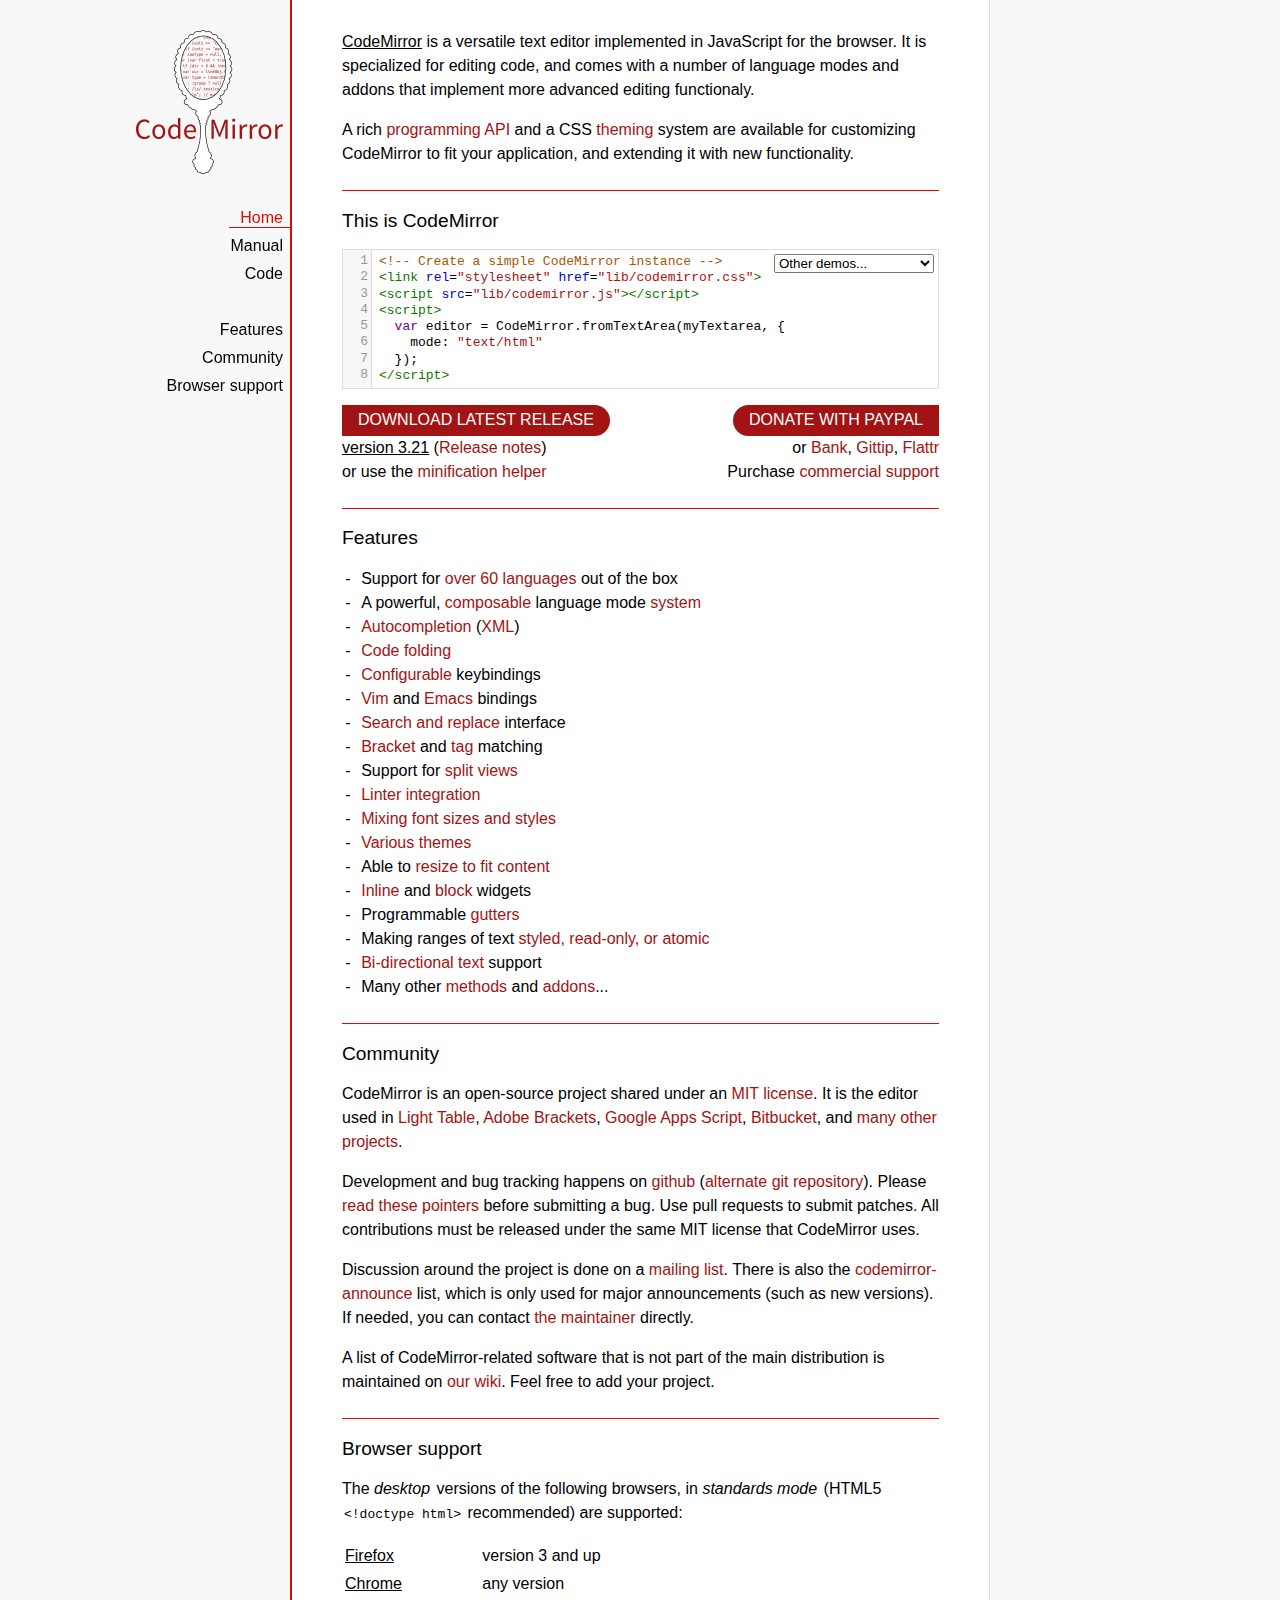
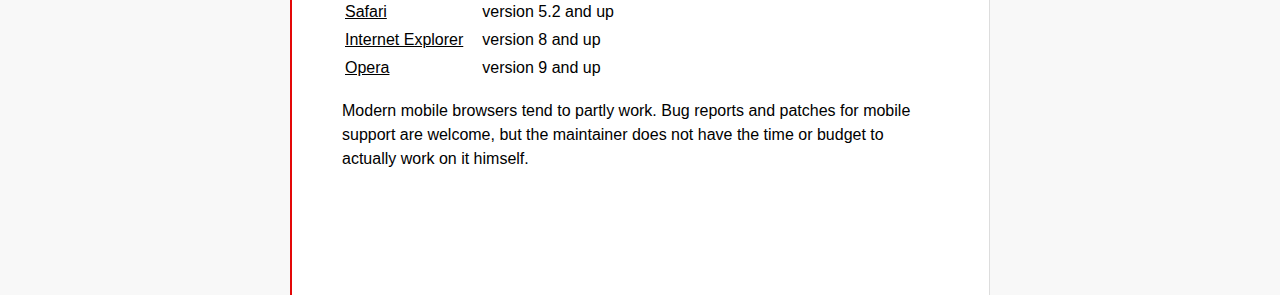
<file: src/main/webapp/bootstrap/neon/js/codemirror/index.html>
<!doctype html>

<title>CodeMirror</title>
<meta charset="utf-8"/>

<link rel=stylesheet href="lib/codemirror.css">
<link rel=stylesheet href="doc/docs.css">
<script src="lib/codemirror.js"></script>
<script src="mode/xml/xml.js"></script>
<script src="mode/javascript/javascript.js"></script>
<script src="mode/css/css.js"></script>
<script src="mode/htmlmixed/htmlmixed.js"></script>
<script src="addon/edit/matchbrackets.js"></script>

<script src="doc/activebookmark.js"></script>

<style>
  .CodeMirror { height: auto; border: 1px solid #ddd; }
  .CodeMirror-scroll { max-height: 200px; }
  .CodeMirror pre { padding-left: 7px; line-height: 1.25; }
</style>

<div id=nav>
  <a href="http://codemirror.net"><img id=logo src="doc/logo.png"></a>

  <ul>
    <li><a class=active data-default="true" href="#description">Home</a>
    <li><a href="doc/manual.html">Manual</a>
    <li><a href="https://github.com/marijnh/codemirror">Code</a>
  </ul>
  <ul>
    <li><a href="#features">Features</a>
    <li><a href="#community">Community</a>
    <li><a href="#browsersupport">Browser support</a>
  </ul>
</div>

<article>

<section id=description class=first>
  <p><strong>CodeMirror</strong> is a versatile text editor
  implemented in JavaScript for the browser. It is specialized for
  editing code, and comes with a number of language modes and addons
  that implement more advanced editing functionaly.</p>

  <p>A rich <a href="doc/manual.html#api">programming API</a> and a
  CSS <a href="doc/manual.html#styling">theming</a> system are
  available for customizing CodeMirror to fit your application, and
  extending it with new functionality.</p>
</section>

<section id=demo>
  <h2>This is CodeMirror</h2>
  <form style="position: relative; margin-top: .5em;"><textarea id=demotext>
<!-- Create a simple CodeMirror instance -->
<link rel="stylesheet" href="lib/codemirror.css">
<script src="lib/codemirror.js"></script>
<script>
  var editor = CodeMirror.fromTextArea(myTextarea, {
    mode: "text/html"
  });
</script></textarea>
  <select id="demolist" onchange="document.location = this.options[this.selectedIndex].value;">
    <option value="#">Other demos...</option>
    <option value="demo/complete.html">Autocompletion</option>
    <option value="demo/folding.html">Code folding</option>
    <option value="demo/theme.html">Themes</option>
    <option value="mode/htmlmixed/index.html">Mixed language modes</option>
    <option value="demo/bidi.html">Bi-directional text</option>
    <option value="demo/variableheight.html">Variable font sizes</option>
    <option value="demo/search.html">Search interface</option>
    <option value="demo/vim.html">Vim bindings</option>
    <option value="demo/emacs.html">Emacs bindings</option>
    <option value="demo/tern.html">Tern integration</option>
    <option value="demo/merge.html">Merge/diff interface</option>
    <option value="demo/fullscreen.html">Full-screen editor</option>
  </select></form>
  <script>
    var editor = CodeMirror.fromTextArea(document.getElementById("demotext"), {
      lineNumbers: true,
      mode: "text/html",
      matchBrackets: true
    });
  </script>
  <div style="position: relative; margin: 1em 0;">
    <a class="bigbutton left" href="http://codemirror.net/codemirror.zip">DOWNLOAD LATEST RELEASE</a>
    <div><strong>version 3.21</strong> (<a href="doc/releases.html">Release notes</a>)</div>
    <div>or use the <a href="doc/compress.html">minification helper</a></div>
    <div style="position: absolute; top: 0; right: 0; text-align: right">
      <span class="bigbutton right" onclick="document.getElementById('paypal').submit();">DONATE WITH PAYPAL</span>
      <div style="position: relative">
        or <span onclick="document.getElementById('bankinfo').style.display = 'block';" class=quasilink>Bank</span>,
        <a href="https://www.gittip.com/marijnh">Gittip</a>,
        <a href="https://flattr.com/profile/marijnh">Flattr</a><br>
        <div id=bankinfo>
          <span id=bankinfo_close onclick="document.getElementById('bankinfo').style.display = '';">×</span>
          Bank: <i>Rabobank</i><br/>
          Country: <i>Netherlands</i><br/>
          SWIFT: <i>RABONL2U</i><br/>
          Account: <i>147850770</i><br/>
          Name: <i>Marijn Haverbeke</i><br/>
          IBAN: <i>NL26 RABO 0147 8507 70</i>
        </div>
        <form action="https://www.paypal.com/cgi-bin/webscr" method="post" id="paypal">
          <input type="hidden" name="cmd" value="_s-xclick"/>
          <input type="hidden" name="hosted_button_id" value="3FVHS5FGUY7CC"/>
        </form>
      </div>
      <div>
        Purchase <a href="http://codemirror.com">commercial support</a>
      </div>
    </div>
  </div>
</section>

<section id=features>
  <h2>Features</h2>
  <ul>
    <li>Support for <a href="mode/index.html">over 60 languages</a> out of the box
    <li>A powerful, <a href="mode/htmlmixed/index.html">composable</a> language mode <a href="doc/manual.html#modeapi">system</a>
    <li><a href="doc/manual.html#addon_show-hint">Autocompletion</a> (<a href="demo/xmlcomplete.html">XML</a>)
    <li><a href="doc/manual.html#addon_foldcode">Code folding</a>
    <li><a href="doc/manual.html#option_extraKeys">Configurable</a> keybindings
    <li><a href="demo/vim.html">Vim</a> and <a href="demo/emacs.html">Emacs</a> bindings
    <li><a href="doc/manual.html#addon_search">Search and replace</a> interface
    <li><a href="doc/manual.html#addon_matchbrackets">Bracket</a> and <a href="doc/manual.html#addon_matchtags">tag</a> matching
    <li>Support for <a href="demo/buffers.html">split views</a>
    <li><a href="doc/manual.html#addon_lint">Linter integration</a>
    <li><a href="demo/variableheight.html">Mixing font sizes and styles</a>
    <li><a href="demo/theme.html">Various themes</a>
    <li>Able to <a href="demo/resize.html">resize to fit content</a>
    <li><a href="doc/manual.html#mark_replacedWith">Inline</a> and <a href="doc/manual.html#addLineWidget">block</a> widgets
    <li>Programmable <a href="demo/marker.html">gutters</a>
    <li>Making ranges of text <a href="doc/manual.html#markText">styled, read-only, or atomic</a>
    <li><a href="demo/bidi.html">Bi-directional text</a> support
    <li>Many other <a href="doc/manual.html#api">methods</a> and <a href="doc/manual.html#addons">addons</a>...
  </ul>
</section>

<section id=community>
  <h2>Community</h2>

  <p>CodeMirror is an open-source project shared under
  an <a href="LICENSE">MIT license</a>. It is the editor used in
  <a href="http://www.chris-granger.com/2012/04/12/light-table---a-new-ide-concept/">Light
  Table</a>, <a href="http://brackets.io/">Adobe
  Brackets</a>, <a href="https://script.google.com/">Google Apps
  Script</a>, <a href="http://blog.bitbucket.org/2013/05/14/edit-your-code-in-the-cloud-with-bitbucket/">Bitbucket</a>,
  and <a href="doc/realworld.html">many other projects</a>.</p>

  <p>Development and bug tracking happens
  on <a href="https://github.com/marijnh/CodeMirror/">github</a>
  (<a href="http://marijnhaverbeke.nl/git/codemirror">alternate git
  repository</a>).
  Please <a href="http://codemirror.net/doc/reporting.html">read these
  pointers</a> before submitting a bug. Use pull requests to submit
  patches. All contributions must be released under the same MIT
  license that CodeMirror uses.</p>

  <p>Discussion around the project is done on
  a <a href="http://groups.google.com/group/codemirror">mailing list</a>.
  There is also
  the <a href="http://groups.google.com/group/codemirror-announce">codemirror-announce</a>
  list, which is only used for major announcements (such as new
  versions). If needed, you can
  contact <a href="mailto:marijnh@gmail.com">the maintainer</a>
  directly.</p>

  <p>A list of CodeMirror-related software that is not part of the
  main distribution is maintained
  on <a href="https://github.com/marijnh/CodeMirror/wiki/CodeMirror-addons">our
  wiki</a>. Feel free to add your project.</p>
</section>

<section id=browsersupport>
  <h2>Browser support</h2>
  <p>The <em>desktop</em> versions of the following browsers,
  in <em>standards mode</em> (HTML5 <code>&lt;!doctype html></code>
  recommended) are supported:</p>
  <table style="margin-bottom: 1em">
    <tr><th>Firefox</th><td>version 3 and up</td></tr>
    <tr><th>Chrome</th><td>any version</td></tr>
    <tr><th>Safari</th><td>version 5.2 and up</td></tr>
    <tr><th style="padding-right: 1em;">Internet Explorer</th><td>version 8 and up</td></tr>
    <tr><th>Opera</th><td>version 9 and up</td></tr>
  </table>
  <p>Modern mobile browsers tend to partly work. Bug reports and
  patches for mobile support are welcome, but the maintainer does not
  have the time or budget to actually work on it himself.</p>
</section>

</article>
</file>
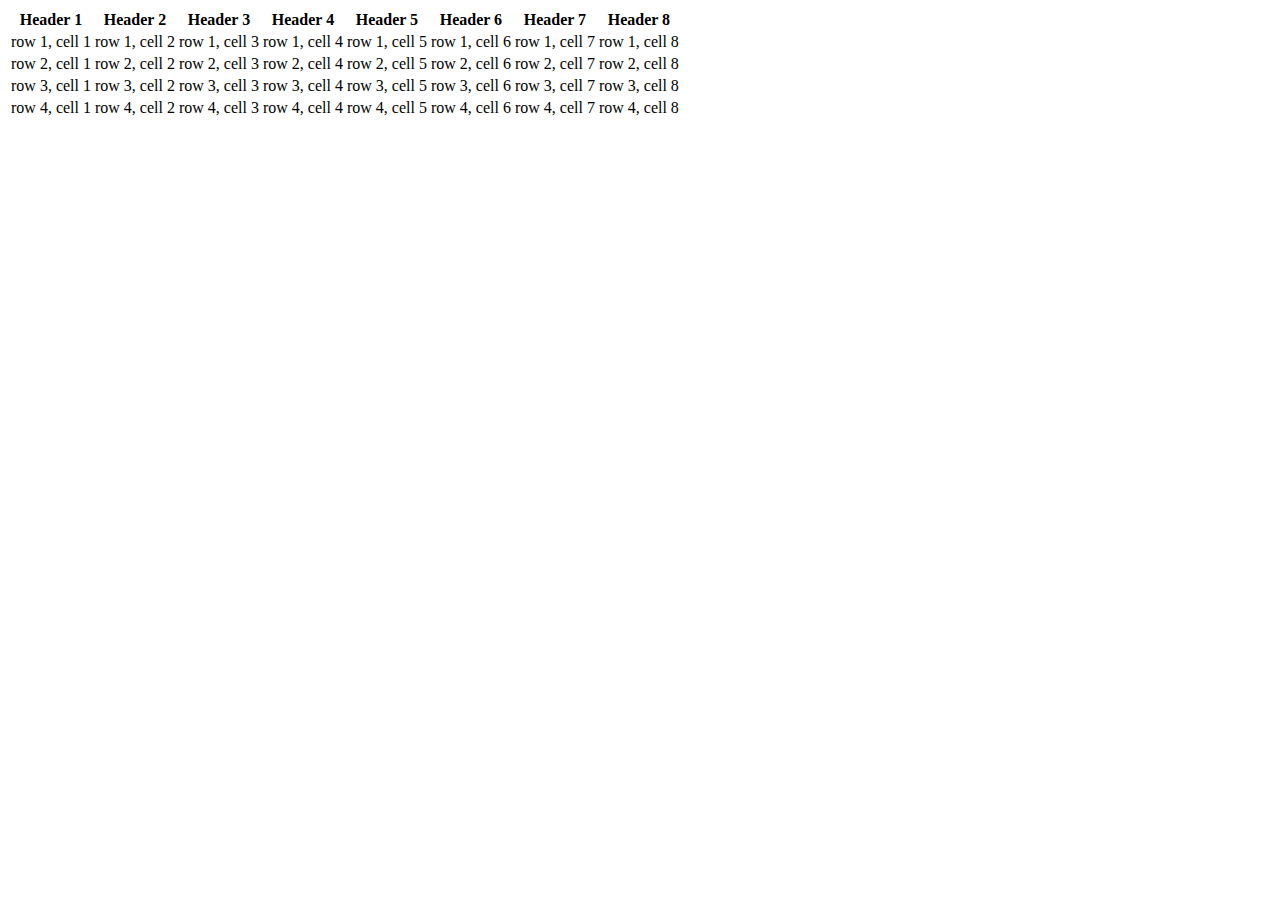
<file: src/main/webapp/bootstrap/neon/js/zurb-responsive-tables/index.html>
<!DOCTYPE html>

<!-- paulirish.com/2008/conditional-stylesheets-vs-css-hacks-answer-neither/ -->
<!--[if lt IE 7]> <html class="no-js lt-ie9 lt-ie8 lt-ie7" lang="en"> <![endif]-->
<!--[if IE 7]>    <html class="no-js lt-ie9 lt-ie8" lang="en"> <![endif]-->
<!--[if IE 8]>    <html class="no-js lt-ie9" lang="en"> <![endif]-->
<!--[if gt IE 8]><!--> <html lang="en"> <!--<![endif]-->
<head>
  <meta charset="utf-8" />
  
  <!-- Set the viewport width to device width for mobile -->
  <meta name="viewport" content="width=device-width" />
  
  <title>Responsive Tables by ZURB</title>
  
  <!-- Included CSS Files -->
  <!-- Combine and Compress These CSS Files -->
  <link rel="stylesheet" href="stylesheets/ui.css">
  
  <!-- End Combine and Compress These CSS Files -->
	<link rel="stylesheet" href="responsive-tables.css">
	<script src="javascripts/jquery.min.js"></script>
	<script src="responsive-tables.js"></script>
	
  <!--[if lt IE 9]>
  <link rel="stylesheet" href="stylesheets/ie.css">
  <![endif]-->
  
  
  <!-- IE Fix for HTML5 Tags -->
  <!--[if lt IE 9]>
  <script src="http://html5shiv.googlecode.com/svn/trunk/html5.js"></script>
  <![endif]-->
</head>

<body>
	<!-- container -->
	<div class="container">

		<div class="row">
			
			
				<table class="responsive">
    				
					<tr>
						<th>Header 1</th>
						<th>Header 2</th>
						<th>Header 3</th>
						<th>Header 4</th>
						<th>Header 5</th>
						<th>Header 6</th>
						<th>Header 7</th>
						<th>Header 8</th>
					</tr>
					<tr>
						<td>row 1, cell 1</td>
						<td>row 1, cell 2</td>
						<td>row 1, cell 3</td>
						<td>row 1, cell 4</td>
						<td>row 1, cell 5</td>
						<td>row 1, cell 6</td>
						<td>row 1, cell 7</td>
						<td>row 1, cell 8</td>
					</tr>
					<tr>
						<td>row 2, cell 1</td>
						<td>row 2, cell 2</td>
						<td>row 2, cell 3</td>
						<td>row 2, cell 4</td>
						<td>row 2, cell 5</td>
						<td>row 2, cell 6</td>
						<td>row 2, cell 7</td>
						<td>row 2, cell 8</td>
					</tr>
					<tr>
						<td>row 3, cell 1</td>
						<td>row 3, cell 2</td>
						<td>row 3, cell 3</td>
						<td>row 3, cell 4</td>
						<td>row 3, cell 5</td>
						<td>row 3, cell 6</td>
						<td>row 3, cell 7</td>
						<td>row 3, cell 8</td>
					</tr>
					<tr>
						<td>row 4, cell 1</td>
						<td>row 4, cell 2</td>
						<td>row 4, cell 3</td>
						<td>row 4, cell 4</td>
						<td>row 4, cell 5</td>
						<td>row 4, cell 6</td>
						<td>row 4, cell 7</td>
						<td>row 4, cell 8</td>
					</tr>
    					
        </table>
        
        </div>

	</div>


</body>
</html>
</file>
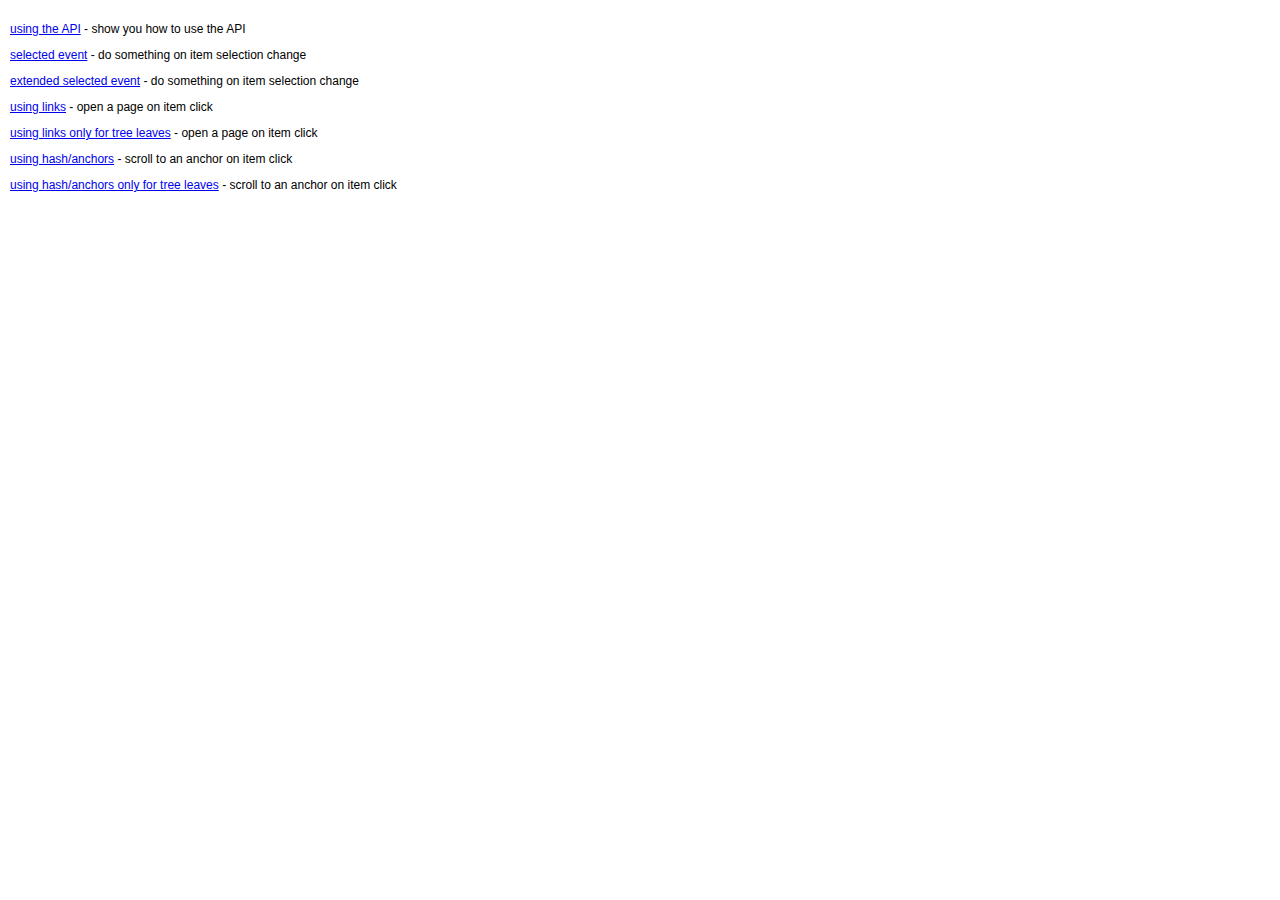
<file: src/main/webapp/bootstrap/neon/js/aci-tree/sample/index.html>
<!DOCTYPE HTML>
<html lang="en">
    <head>
        <meta http-equiv="Content-Type" content="text/html; charset=utf-8">
        <meta name="robots" content="index, follow">
        <title>aciTree usage samples - A treeview control with jQuery</title>
        <meta name="description" content="aciTree demos to show you how it can be used">
        <meta name="keywords" content="aciTree, treeview, control, tree view, javascript, jQuery">
        <link rel="stylesheet" type="text/css" href="../css/demo.css" media="all">
    </head>
    <body>

        <p><a href="using-the-api.html" title="aciTree API">using the API</a> - show you how to use the API</p>
        <p><a href="selected-event.html" title="aciTree selected event">selected event</a> - do something on item selection change</p>
        <p><a href="selected-event-extended.html" title="aciTree selected event">extended selected event</a> - do something on item selection change</p>
        <p><a href="using-links.html" title="aciTree using links">using links</a> - open a page on item click</p>
        <p><a href="using-file-links.html" title="aciTree using links">using links only for tree leaves</a>  - open a page on item click</p>
        <p><a href="using-hash.html" title="aciTree using hash">using hash/anchors</a> - scroll to an anchor on item click</p>
        <p><a href="using-file-hash.html" title="aciTree using hash">using hash/anchors only for tree leaves</a> - scroll to an anchor on item click</p>

    </body>
</html>
</file>
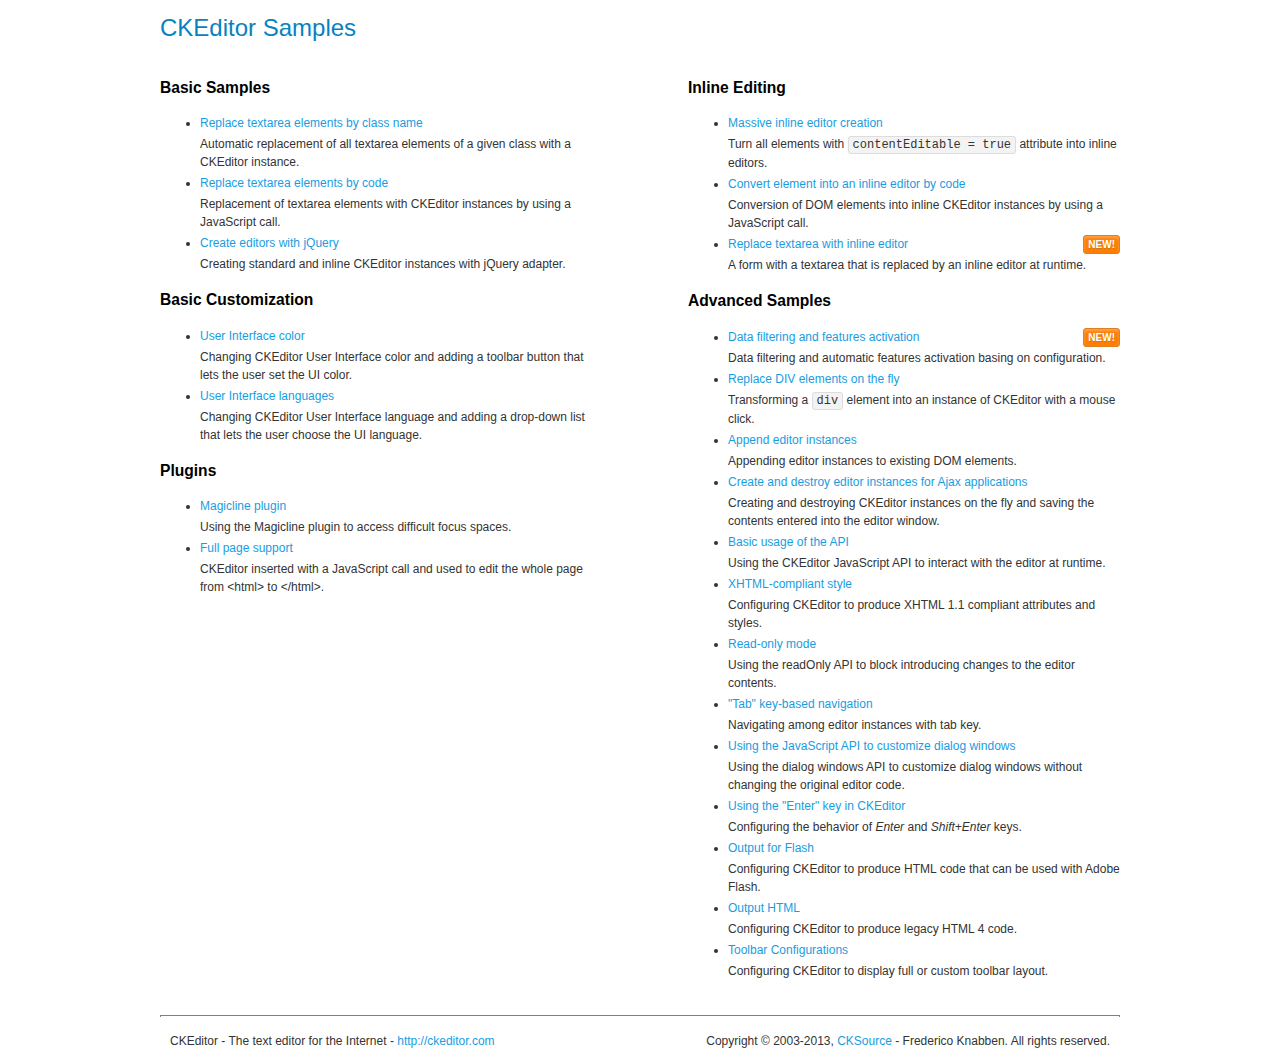
<file: src/main/webapp/bootstrap/neon/js/ckeditor/samples/index.html>
<!DOCTYPE html>
<!--
Copyright (c) 2003-2013, CKSource - Frederico Knabben. All rights reserved.
For licensing, see LICENSE.md or http://ckeditor.com/license
-->
<html>
<head>
	<title>CKEditor Samples</title>
	<meta charset="utf-8">
	<link rel="stylesheet" href="sample.css">
</head>
<body>
	<h1 class="samples">
		CKEditor Samples
	</h1>
	<div class="twoColumns">
		<div class="twoColumnsLeft">
			<h2 class="samples">
				Basic Samples
			</h2>
			<dl class="samples">
				<dt><a class="samples" href="replacebyclass.html">Replace textarea elements by class name</a></dt>
				<dd>Automatic replacement of all textarea elements of a given class with a CKEditor instance.</dd>

				<dt><a class="samples" href="replacebycode.html">Replace textarea elements by code</a></dt>
				<dd>Replacement of textarea elements with CKEditor instances by using a JavaScript call.</dd>

				<dt><a class="samples" href="jquery.html">Create editors with jQuery</a></dt>
				<dd>Creating standard and inline CKEditor instances with jQuery adapter.</dd>
			</dl>

			<h2 class="samples">
				Basic Customization
			</h2>
			<dl class="samples">
				<dt><a class="samples" href="uicolor.html">User Interface color</a></dt>
				<dd>Changing CKEditor User Interface color and adding a toolbar button that lets the user set the UI color.</dd>

				<dt><a class="samples" href="uilanguages.html">User Interface languages</a></dt>
				<dd>Changing CKEditor User Interface language and adding a drop-down list that lets the user choose the UI language.</dd>
			</dl>


			<h2 class="samples">Plugins</h2>
<dl class="samples">
<dt><a class="samples" href="plugins/magicline/magicline.html">Magicline plugin</a></dt>
<dd>Using the Magicline plugin to access difficult focus spaces.</dd>

<dt><a class="samples" href="plugins/wysiwygarea/fullpage.html">Full page support</a></dt>
<dd>CKEditor inserted with a JavaScript call and used to edit the whole page from &lt;html&gt; to &lt;/html&gt;.</dd>
</dl>
		</div>
		<div class="twoColumnsRight">
			<h2 class="samples">
				Inline Editing
			</h2>
			<dl class="samples">
				<dt><a class="samples" href="inlineall.html">Massive inline editor creation</a></dt>
				<dd>Turn all elements with <code>contentEditable = true</code> attribute into inline editors.</dd>

				<dt><a class="samples" href="inlinebycode.html">Convert element into an inline editor by code</a></dt>
				<dd>Conversion of DOM elements into inline CKEditor instances by using a JavaScript call.</dd>

				<dt><a class="samples" href="inlinetextarea.html">Replace textarea with inline editor</a> <span class="new">New!</span></dt>
				<dd>A form with a textarea that is replaced by an inline editor at runtime.</dd>

				
			</dl>

			<h2 class="samples">
				Advanced Samples
			</h2>
			<dl class="samples">
				<dt><a class="samples" href="datafiltering.html">Data filtering and features activation</a> <span class="new">New!</span></dt>
				<dd>Data filtering and automatic features activation basing on configuration.</dd>

				<dt><a class="samples" href="divreplace.html">Replace DIV elements on the fly</a></dt>
				<dd>Transforming a <code>div</code> element into an instance of CKEditor with a mouse click.</dd>

				<dt><a class="samples" href="appendto.html">Append editor instances</a></dt>
				<dd>Appending editor instances to existing DOM elements.</dd>

				<dt><a class="samples" href="ajax.html">Create and destroy editor instances for Ajax applications</a></dt>
				<dd>Creating and destroying CKEditor instances on the fly and saving the contents entered into the editor window.</dd>

				<dt><a class="samples" href="api.html">Basic usage of the API</a></dt>
				<dd>Using the CKEditor JavaScript API to interact with the editor at runtime.</dd>

				<dt><a class="samples" href="xhtmlstyle.html">XHTML-compliant style</a></dt>
				<dd>Configuring CKEditor to produce XHTML 1.1 compliant attributes and styles.</dd>

				<dt><a class="samples" href="readonly.html">Read-only mode</a></dt>
				<dd>Using the readOnly API to block introducing changes to the editor contents.</dd>

				<dt><a class="samples" href="tabindex.html">"Tab" key-based navigation</a></dt>
				<dd>Navigating among editor instances with tab key.</dd>


				
<dt><a class="samples" href="plugins/dialog/dialog.html">Using the JavaScript API to customize dialog windows</a></dt>
<dd>Using the dialog windows API to customize dialog windows without changing the original editor code.</dd>

<dt><a class="samples" href="plugins/enterkey/enterkey.html">Using the &quot;Enter&quot; key in CKEditor</a></dt>
<dd>Configuring the behavior of <em>Enter</em> and <em>Shift+Enter</em> keys.</dd>

<dt><a class="samples" href="plugins/htmlwriter/outputforflash.html">Output for Flash</a></dt>
<dd>Configuring CKEditor to produce HTML code that can be used with Adobe Flash.</dd>

<dt><a class="samples" href="plugins/htmlwriter/outputhtml.html">Output HTML</a></dt>
<dd>Configuring CKEditor to produce legacy HTML 4 code.</dd>

<dt><a class="samples" href="plugins/toolbar/toolbar.html">Toolbar Configurations</a></dt>
<dd>Configuring CKEditor to display full or custom toolbar layout.</dd>

			</dl>
		</div>
	</div>
	<div id="footer">
		<hr>
		<p>
			CKEditor - The text editor for the Internet - <a class="samples" href="http://ckeditor.com/">http://ckeditor.com</a>
		</p>
		<p id="copy">
			Copyright &copy; 2003-2013, <a class="samples" href="http://cksource.com/">CKSource</a> - Frederico Knabben. All rights reserved.
		</p>
	</div>
</body>
</html>
</file>
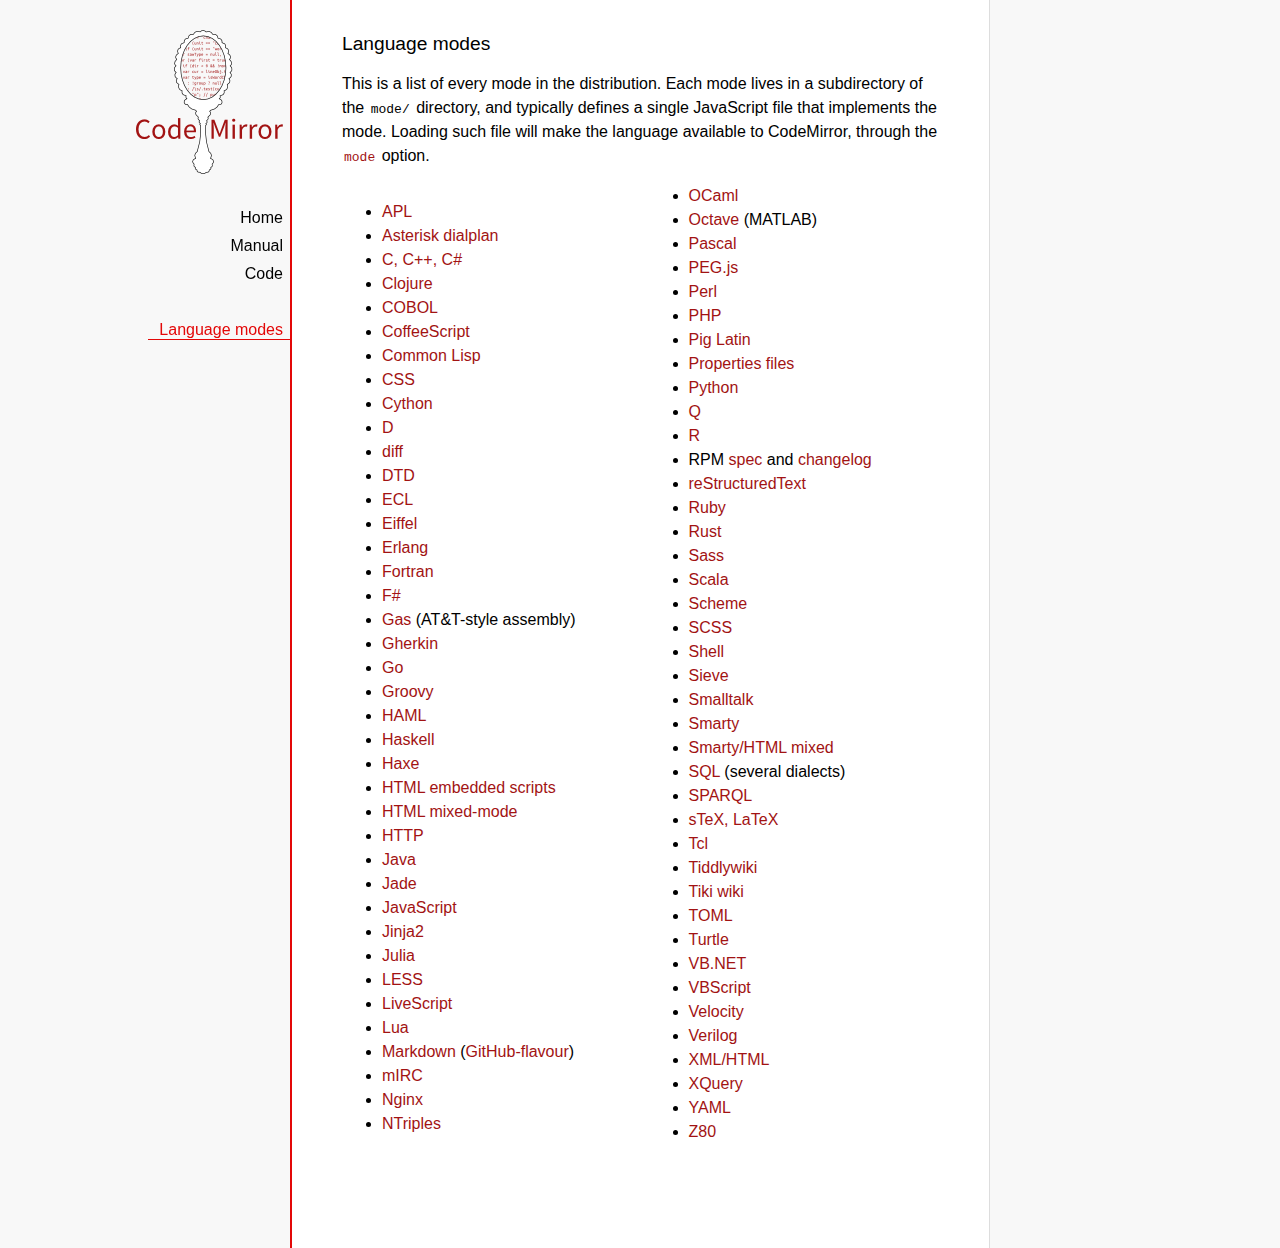
<file: src/main/webapp/bootstrap/neon/js/codemirror/mode/index.html>
<!doctype html>

<title>CodeMirror: Language Modes</title>
<meta charset="utf-8"/>
<link rel=stylesheet href="../doc/docs.css">

<div id=nav>
  <a href="http://codemirror.net"><img id=logo src="../doc/logo.png"></a>

  <ul>
    <li><a href="../index.html">Home</a>
    <li><a href="../doc/manual.html">Manual</a>
    <li><a href="https://github.com/marijnh/codemirror">Code</a>
  </ul>
  <ul>
    <li><a class=active href="#">Language modes</a>
  </ul>
</div>

<article>

<h2>Language modes</h2>

<p>This is a list of every mode in the distribution. Each mode lives
in a subdirectory of the <code>mode/</code> directory, and typically
defines a single JavaScript file that implements the mode. Loading
such file will make the language available to CodeMirror, through
the <a href="manual.html#option_mode"><code>mode</code></a>
option.</p>

<div style="-webkit-columns: 100px 2; -moz-columns: 100px 2; columns: 100px 2;">
    <ul>
      <li><a href="apl/index.html">APL</a></li>
      <li><a href="asterisk/index.html">Asterisk dialplan</a></li>
      <li><a href="clike/index.html">C, C++, C#</a></li>
      <li><a href="clojure/index.html">Clojure</a></li>
      <li><a href="cobol/index.html">COBOL</a></li>
      <li><a href="coffeescript/index.html">CoffeeScript</a></li>
      <li><a href="commonlisp/index.html">Common Lisp</a></li>
      <li><a href="css/index.html">CSS</a></li>
      <li><a href="python/index.html">Cython</a></li>
      <li><a href="d/index.html">D</a></li>
      <li><a href="diff/index.html">diff</a></li>
      <li><a href="dtd/index.html">DTD</a></li>
      <li><a href="ecl/index.html">ECL</a></li>
      <li><a href="eiffel/index.html">Eiffel</a></li>
      <li><a href="erlang/index.html">Erlang</a></li>
      <li><a href="fortran/index.html">Fortran</a></li>
      <li><a href="mllike/index.html">F#</a></li>
      <li><a href="gas/index.html">Gas</a> (AT&amp;T-style assembly)</li>
      <li><a href="gherkin/index.html">Gherkin</a></li>
      <li><a href="go/index.html">Go</a></li>
      <li><a href="groovy/index.html">Groovy</a></li>
      <li><a href="haml/index.html">HAML</a></li>
      <li><a href="haskell/index.html">Haskell</a></li>
      <li><a href="haxe/index.html">Haxe</a></li>
      <li><a href="htmlembedded/index.html">HTML embedded scripts</a></li>
      <li><a href="htmlmixed/index.html">HTML mixed-mode</a></li>
      <li><a href="http/index.html">HTTP</a></li>
      <li><a href="clike/index.html">Java</a></li>
      <li><a href="jade/index.html">Jade</a></li>
      <li><a href="javascript/index.html">JavaScript</a></li>
      <li><a href="jinja2/index.html">Jinja2</a></li>
      <li><a href="julia/index.html">Julia</a></li>
      <li><a href="css/less.html">LESS</a></li>
      <li><a href="livescript/index.html">LiveScript</a></li>
      <li><a href="lua/index.html">Lua</a></li>
      <li><a href="markdown/index.html">Markdown</a> (<a href="gfm/index.html">GitHub-flavour</a>)</li>
      <li><a href="mirc/index.html">mIRC</a></li>
      <li><a href="nginx/index.html">Nginx</a></li>
      <li><a href="ntriples/index.html">NTriples</a></li>
      <li><a href="mllike/index.html">OCaml</a></li>
      <li><a href="octave/index.html">Octave</a> (MATLAB)</li>
      <li><a href="pascal/index.html">Pascal</a></li>
      <li><a href="pegjs/index.html">PEG.js</a></li>
      <li><a href="perl/index.html">Perl</a></li>
      <li><a href="php/index.html">PHP</a></li>
      <li><a href="pig/index.html">Pig Latin</a></li>
      <li><a href="properties/index.html">Properties files</a></li>
      <li><a href="python/index.html">Python</a></li>
      <li><a href="q/index.html">Q</a></li>
      <li><a href="r/index.html">R</a></li>
      <li>RPM <a href="rpm/spec/index.html">spec</a> and <a href="rpm/changes/index.html">changelog</a></li>
      <li><a href="rst/index.html">reStructuredText</a></li>
      <li><a href="ruby/index.html">Ruby</a></li>
      <li><a href="rust/index.html">Rust</a></li>
      <li><a href="sass/index.html">Sass</a></li>
      <li><a href="clike/scala.html">Scala</a></li>
      <li><a href="scheme/index.html">Scheme</a></li>
      <li><a href="css/scss.html">SCSS</a></li>
      <li><a href="shell/index.html">Shell</a></li>
      <li><a href="sieve/index.html">Sieve</a></li>
      <li><a href="smalltalk/index.html">Smalltalk</a></li>
      <li><a href="smarty/index.html">Smarty</a></li>
      <li><a href="smartymixed/index.html">Smarty/HTML mixed</a></li>
      <li><a href="sql/index.html">SQL</a> (several dialects)</li>
      <li><a href="sparql/index.html">SPARQL</a></li>
      <li><a href="stex/index.html">sTeX, LaTeX</a></li>
      <li><a href="tcl/index.html">Tcl</a></li>
      <li><a href="tiddlywiki/index.html">Tiddlywiki</a></li>
      <li><a href="tiki/index.html">Tiki wiki</a></li>
      <li><a href="toml/index.html">TOML</a></li>
      <li><a href="turtle/index.html">Turtle</a></li>
      <li><a href="vb/index.html">VB.NET</a></li>
      <li><a href="vbscript/index.html">VBScript</a></li>
      <li><a href="velocity/index.html">Velocity</a></li>
      <li><a href="verilog/index.html">Verilog</a></li>
      <li><a href="xml/index.html">XML/HTML</a></li>
      <li><a href="xquery/index.html">XQuery</a></li>
      <li><a href="yaml/index.html">YAML</a></li>
      <li><a href="z80/index.html">Z80</a></li>
    </ul>
  </div>

</article>
</file>
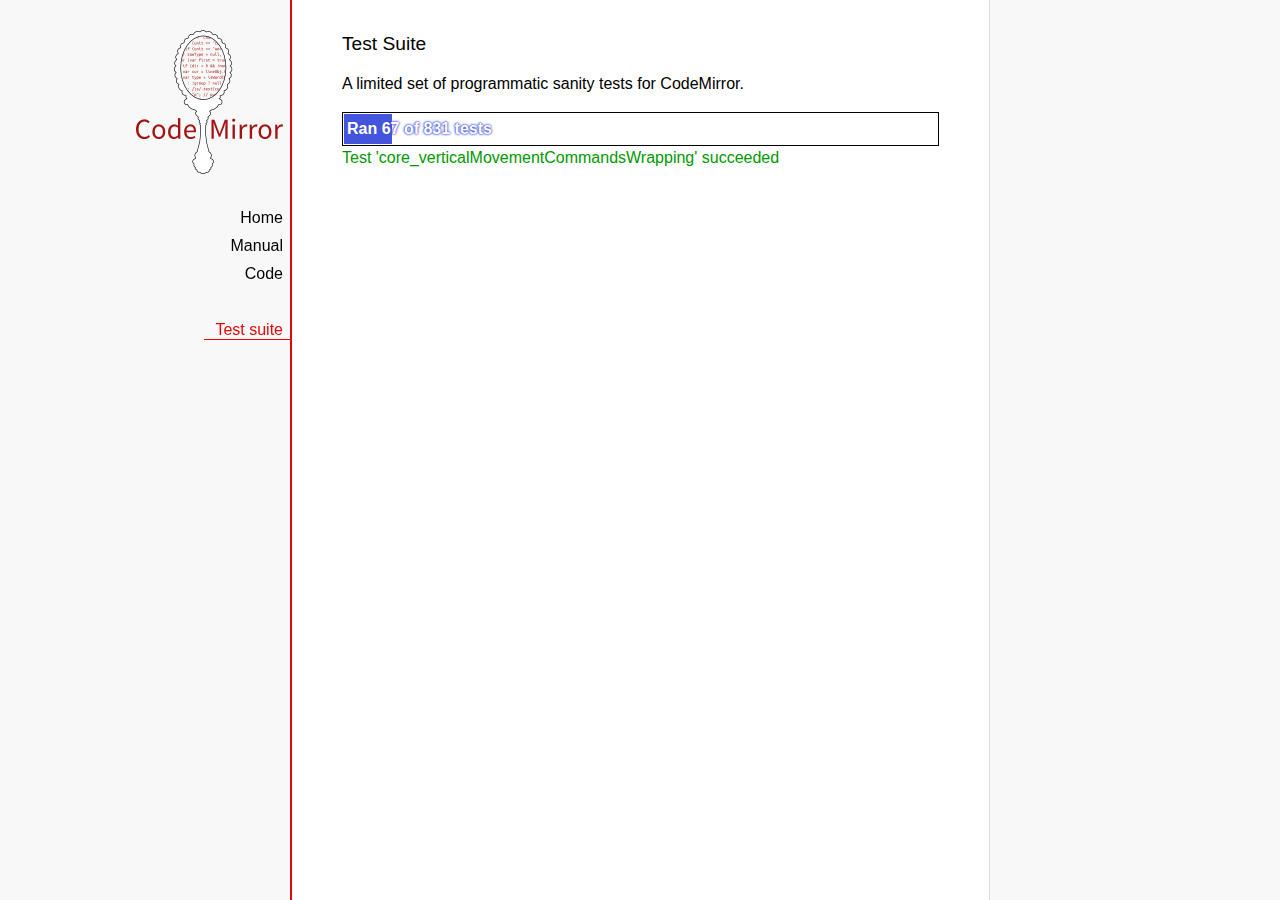
<file: src/main/webapp/bootstrap/neon/js/codemirror/test/index.html>
<!doctype html>

<title>CodeMirror: Test Suite</title>
<meta charset="utf-8"/>
<link rel=stylesheet href="../doc/docs.css">

<link rel="stylesheet" href="../lib/codemirror.css">
<link rel="stylesheet" href="mode_test.css">
<script src="../lib/codemirror.js"></script>
<script src="../addon/mode/overlay.js"></script>
<script src="../addon/mode/multiplex.js"></script>
<script src="../addon/search/searchcursor.js"></script>
<script src="../addon/dialog/dialog.js"></script>
<script src="../addon/edit/matchbrackets.js"></script>
<script src="../addon/comment/comment.js"></script>
<script src="../mode/javascript/javascript.js"></script>
<script src="../mode/xml/xml.js"></script>
<script src="../keymap/vim.js"></script>
<script src="../keymap/emacs.js"></script>

<style type="text/css">
  .ok {color: #090;}
  .fail {color: #e00;}
  .error {color: #c90;}
  .done {font-weight: bold;}
  #progress {
  background: #45d;
  color: white;
  text-shadow: 0 0 1px #45d, 0 0 2px #45d, 0 0 3px #45d;
  font-weight: bold;
  white-space: pre;
  }
  #testground {
  visibility: hidden;
  }
  #testground.offscreen {
  visibility: visible;
  position: absolute;
  left: -10000px;
  top: -10000px;
  }
  .CodeMirror { border: 1px solid black; }
</style>

<div id=nav>
  <a href="http://codemirror.net"><img id=logo src="../doc/logo.png"></a>

  <ul>
    <li><a href="../index.html">Home</a>
    <li><a href="../doc/manual.html">Manual</a>
    <li><a href="https://github.com/marijnh/codemirror">Code</a>
  </ul>
  <ul>
    <li><a class=active href="#">Test suite</a>
  </ul>
</div>

<article>
  <h2>Test Suite</h2>

    <p>A limited set of programmatic sanity tests for CodeMirror.</p>

    <div style="border: 1px solid black; padding: 1px; max-width: 700px;">
      <div style="width: 0px;" id=progress><div style="padding: 3px;">Ran <span id="progress_ran">0</span><span id="progress_total"> of 0</span> tests</div></div>
    </div>
    <p id=status>Please enable JavaScript...</p>
    <div id=output></div>

    <div id=testground></div>

    <script src="driver.js"></script>
    <script src="test.js"></script>
    <script src="doc_test.js"></script>
    <script src="comment_test.js"></script>
    <script src="search_test.js"></script>
    <script src="mode_test.js"></script>
    <script src="../mode/javascript/test.js"></script>
    <script src="../mode/css/css.js"></script>
    <script src="../mode/css/test.js"></script>
    <script src="../mode/css/scss_test.js"></script>
    <script src="../mode/css/less_test.js"></script>
    <script src="../mode/xml/xml.js"></script>
    <script src="../mode/htmlmixed/htmlmixed.js"></script>
    <script src="../mode/ruby/ruby.js"></script>
    <script src="../mode/haml/haml.js"></script>
    <script src="../mode/haml/test.js"></script>
    <script src="../mode/markdown/markdown.js"></script>
    <script src="../mode/markdown/test.js"></script>
    <script src="../mode/gfm/gfm.js"></script>
    <script src="../mode/gfm/test.js"></script>
    <script src="../mode/stex/stex.js"></script>
    <script src="../mode/stex/test.js"></script>
    <script src="../mode/xquery/xquery.js"></script>
    <script src="../mode/xquery/test.js"></script>
    <script src="../addon/mode/multiplex_test.js"></script>
    <script src="vim_test.js"></script>
    <script src="emacs_test.js"></script>
    <script>
      window.onload = runHarness;
      CodeMirror.on(window, 'hashchange', runHarness);

      function esc(str) {
        return str.replace(/[<&]/, function(ch) { return ch == "<" ? "&lt;" : "&amp;"; });
      }

      var output = document.getElementById("output"),
          progress = document.getElementById("progress"),
          progressRan = document.getElementById("progress_ran").childNodes[0],
          progressTotal = document.getElementById("progress_total").childNodes[0];
      var count = 0,
          failed = 0,
          skipped = 0,
          bad = "",
          running = false, // Flag that states tests are running
          quit = false, // Flag to quit tests ASAP
          verbose = false; // Adds message for *every* test to output

      function runHarness(){
        if (running) {
          quit = true;
          setStatus("Restarting tests...", '', true);
          setTimeout(function(){runHarness();}, 500);
          return;
        }
        filters = [];
        verbose = false;
        if (window.location.hash.substr(1)){
          var strings = window.location.hash.substr(1).split(",");
          while (strings.length) {
            var s = strings.shift();
            if (s === "verbose")
              verbose = true;
            else
              filters.push(parseTestFilter(decodeURIComponent(s)));;
          }
        }
        quit = false;
        running = true;
        setStatus("Loading tests...");
        count = 0;
        failed = 0;
        skipped = 0;
        bad = "";
        totalTests = countTests();
        progressTotal.nodeValue = " of " + totalTests;
        progressRan.nodeValue = count;
        output.innerHTML = '';
        document.getElementById("testground").innerHTML = "<form>" +
          "<textarea id=\"code\" name=\"code\"></textarea>" +
          "<input type=submit value=ok name=submit>" +
          "</form>";
        runTests(displayTest);
      }

      function setStatus(message, className, force){
        if (quit && !force) return;
        if (!message) throw("must provide message");
        var status = document.getElementById("status").childNodes[0];
        status.nodeValue = message;
        status.parentNode.className = className;
      }
      function addOutput(name, className, code){
        var newOutput = document.createElement("dl");
        var newTitle = document.createElement("dt");
        newTitle.className = className;
        newTitle.appendChild(document.createTextNode(name));
        newOutput.appendChild(newTitle);
        var newMessage = document.createElement("dd");
        newMessage.innerHTML = code;
        newOutput.appendChild(newTitle);
        newOutput.appendChild(newMessage);
        output.appendChild(newOutput);
      }
      function displayTest(type, name, customMessage) {
        var message = "???";
        if (type != "done" && type != "skipped") ++count;
        progress.style.width = (count * (progress.parentNode.clientWidth - 2) / totalTests) + "px";
        progressRan.nodeValue = count;
        if (type == "ok") {
          message = "Test '" + name + "' succeeded";
          if (!verbose) customMessage = false;
        } else if (type == "skipped") {
          message = "Test '" + name + "' skipped";
          ++skipped;
          if (!verbose) customMessage = false;
        } else if (type == "expected") {
          message = "Test '" + name + "' failed as expected";
          if (!verbose) customMessage = false;
        } else if (type == "error" || type == "fail") {
          ++failed;
          message = "Test '" + name + "' failed";
        } else if (type == "done") {
          if (failed) {
            type += " fail";
            message = failed + " failure" + (failed > 1 ? "s" : "");
          } else if (count < totalTests) {
            failed = totalTests - count;
            type += " fail";
            message = failed + " failure" + (failed > 1 ? "s" : "");
          } else {
            type += " ok";
            message = "All passed";
            if (skipped) {
              message += " (" + skipped + " skipped)";
            }
          }
          progressTotal.nodeValue = '';
          customMessage = true; // Hack to avoid adding to output
        }
        if (verbose && !customMessage)  customMessage = message;
        setStatus(message, type);
        if (customMessage && customMessage.length > 0) {
          addOutput(name, type, customMessage);
        }
      }
    </script>

</article>
</file>
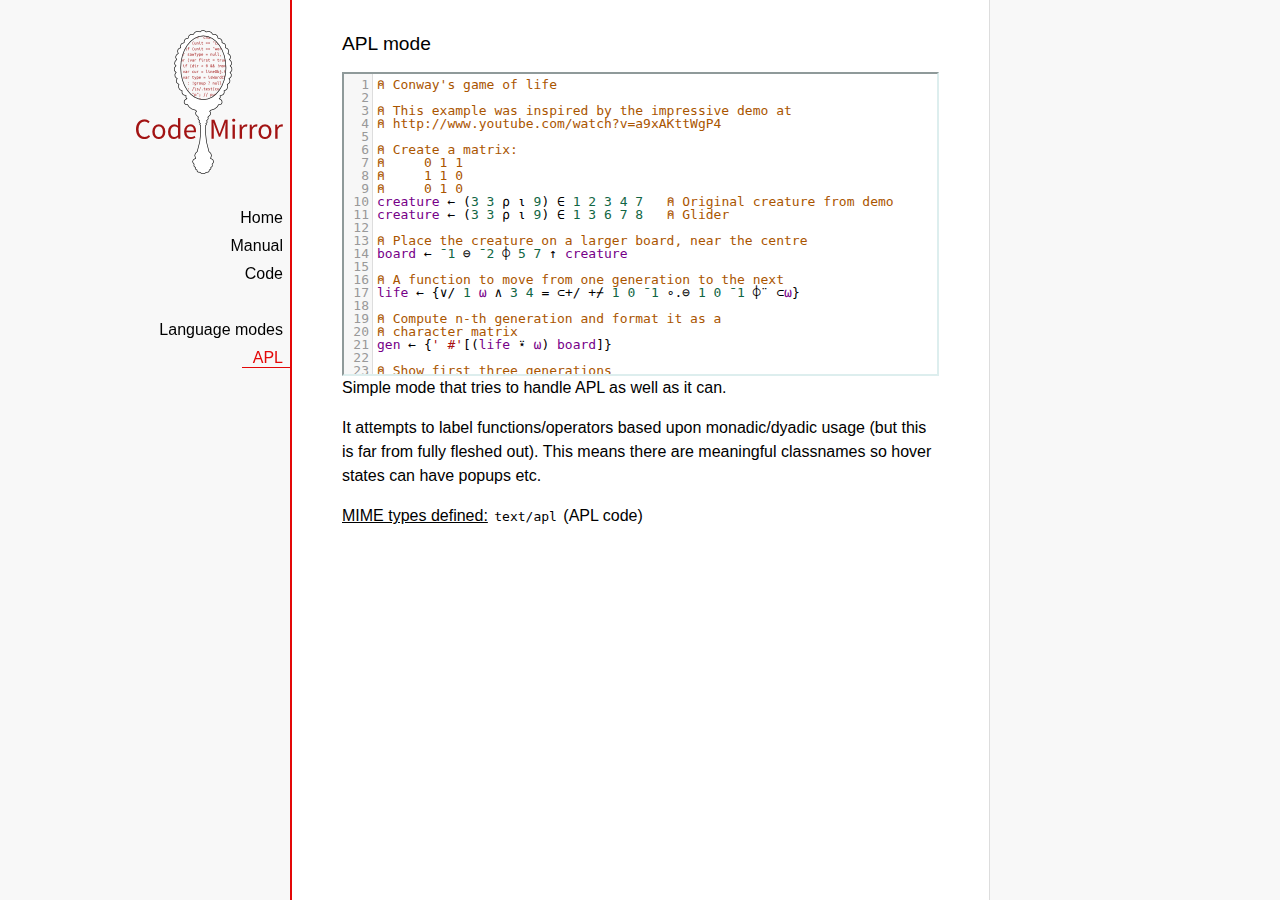
<file: src/main/webapp/bootstrap/neon/js/codemirror/mode/apl/index.html>
<!doctype html>

<title>CodeMirror: APL mode</title>
<meta charset="utf-8"/>
<link rel=stylesheet href="../../doc/docs.css">

<link rel="stylesheet" href="../../lib/codemirror.css">
<script src="../../lib/codemirror.js"></script>
<script src="../../addon/edit/matchbrackets.js"></script>
<script src="./apl.js"></script>
<style>
	.CodeMirror { border: 2px inset #dee; }
    </style>
<div id=nav>
  <a href="http://codemirror.net"><img id=logo src="../../doc/logo.png"></a>

  <ul>
    <li><a href="../../index.html">Home</a>
    <li><a href="../../doc/manual.html">Manual</a>
    <li><a href="https://github.com/marijnh/codemirror">Code</a>
  </ul>
  <ul>
    <li><a href="../index.html">Language modes</a>
    <li><a class=active href="#">APL</a>
  </ul>
</div>

<article>
<h2>APL mode</h2>
<form><textarea id="code" name="code">
⍝ Conway's game of life

⍝ This example was inspired by the impressive demo at
⍝ http://www.youtube.com/watch?v=a9xAKttWgP4

⍝ Create a matrix:
⍝     0 1 1
⍝     1 1 0
⍝     0 1 0
creature ← (3 3 ⍴ ⍳ 9) ∈ 1 2 3 4 7   ⍝ Original creature from demo
creature ← (3 3 ⍴ ⍳ 9) ∈ 1 3 6 7 8   ⍝ Glider

⍝ Place the creature on a larger board, near the centre
board ← ¯1 ⊖ ¯2 ⌽ 5 7 ↑ creature

⍝ A function to move from one generation to the next
life ← {∨/ 1 ⍵ ∧ 3 4 = ⊂+/ +⌿ 1 0 ¯1 ∘.⊖ 1 0 ¯1 ⌽¨ ⊂⍵}

⍝ Compute n-th generation and format it as a
⍝ character matrix
gen ← {' #'[(life ⍣ ⍵) board]}

⍝ Show first three generations
(gen 1) (gen 2) (gen 3)
</textarea></form>

    <script>
      var editor = CodeMirror.fromTextArea(document.getElementById("code"), {
        lineNumbers: true,
        matchBrackets: true,
        mode: "text/apl"
      });
    </script>

    <p>Simple mode that tries to handle APL as well as it can.</p>
    <p>It attempts to label functions/operators based upon
    monadic/dyadic usage (but this is far from fully fleshed out).
    This means there are meaningful classnames so hover states can
    have popups etc.</p>

    <p><strong>MIME types defined:</strong> <code>text/apl</code> (APL code)</p>
  </article>
</file>
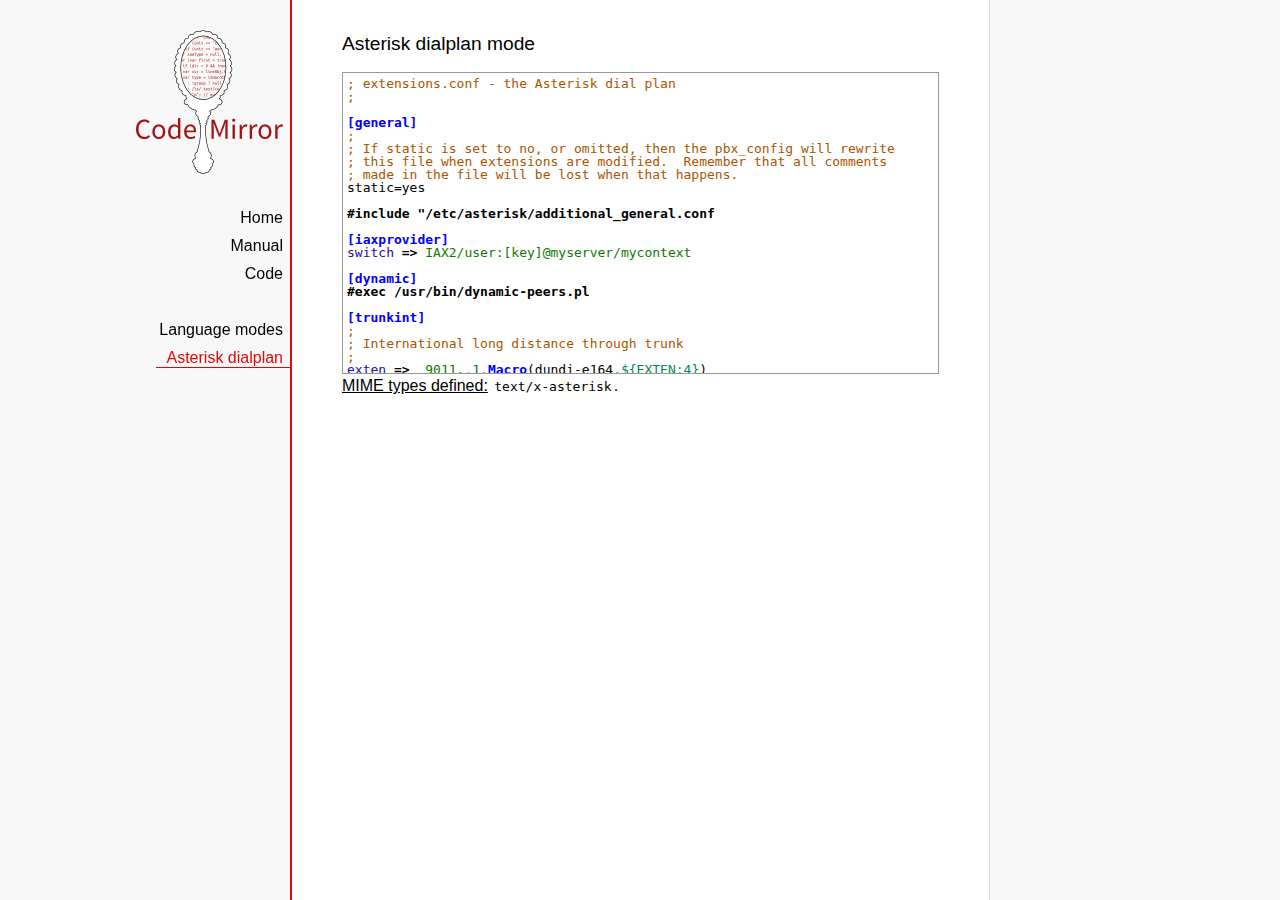
<file: src/main/webapp/bootstrap/neon/js/codemirror/mode/asterisk/index.html>
<!doctype html>

<title>CodeMirror: Asterisk dialplan mode</title>
<meta charset="utf-8"/>
<link rel=stylesheet href="../../doc/docs.css">

<link rel="stylesheet" href="../../lib/codemirror.css">
<script src="../../lib/codemirror.js"></script>
<script src="asterisk.js"></script>
<style>
      .CodeMirror {border: 1px solid #999;}
      .cm-s-default span.cm-arrow { color: red; }
    </style>
<div id=nav>
  <a href="http://codemirror.net"><img id=logo src="../../doc/logo.png"></a>

  <ul>
    <li><a href="../../index.html">Home</a>
    <li><a href="../../doc/manual.html">Manual</a>
    <li><a href="https://github.com/marijnh/codemirror">Code</a>
  </ul>
  <ul>
    <li><a href="../index.html">Language modes</a>
    <li><a class=active href="#">Asterisk dialplan</a>
  </ul>
</div>

<article>
<h2>Asterisk dialplan mode</h2>
<form><textarea id="code" name="code">
; extensions.conf - the Asterisk dial plan
;

[general]
;
; If static is set to no, or omitted, then the pbx_config will rewrite
; this file when extensions are modified.  Remember that all comments
; made in the file will be lost when that happens.
static=yes

#include "/etc/asterisk/additional_general.conf

[iaxprovider]
switch => IAX2/user:[key]@myserver/mycontext

[dynamic]
#exec /usr/bin/dynamic-peers.pl

[trunkint]
;
; International long distance through trunk
;
exten => _9011.,1,Macro(dundi-e164,${EXTEN:4})
exten => _9011.,n,Dial(${GLOBAL(TRUNK)}/${FILTER(0-9,${EXTEN:${GLOBAL(TRUNKMSD)}})})

[local]
;
; Master context for local, toll-free, and iaxtel calls only
;
ignorepat => 9
include => default

[demo]
include => stdexten
;
; We start with what to do when a call first comes in.
;
exten => s,1,Wait(1)			; Wait a second, just for fun
same  => n,Answer			; Answer the line
same  => n,Set(TIMEOUT(digit)=5)	; Set Digit Timeout to 5 seconds
same  => n,Set(TIMEOUT(response)=10)	; Set Response Timeout to 10 seconds
same  => n(restart),BackGround(demo-congrats)	; Play a congratulatory message
same  => n(instruct),BackGround(demo-instruct)	; Play some instructions
same  => n,WaitExten			; Wait for an extension to be dialed.

exten => 2,1,BackGround(demo-moreinfo)	; Give some more information.
exten => 2,n,Goto(s,instruct)

exten => 3,1,Set(LANGUAGE()=fr)		; Set language to french
exten => 3,n,Goto(s,restart)		; Start with the congratulations

exten => 1000,1,Goto(default,s,1)
;
; We also create an example user, 1234, who is on the console and has
; voicemail, etc.
;
exten => 1234,1,Playback(transfer,skip)		; "Please hold while..."
					; (but skip if channel is not up)
exten => 1234,n,Gosub(${EXTEN},stdexten(${GLOBAL(CONSOLE)}))
exten => 1234,n,Goto(default,s,1)		; exited Voicemail

exten => 1235,1,Voicemail(1234,u)		; Right to voicemail

exten => 1236,1,Dial(Console/dsp)		; Ring forever
exten => 1236,n,Voicemail(1234,b)		; Unless busy

;
; # for when they're done with the demo
;
exten => #,1,Playback(demo-thanks)	; "Thanks for trying the demo"
exten => #,n,Hangup			; Hang them up.

;
; A timeout and "invalid extension rule"
;
exten => t,1,Goto(#,1)			; If they take too long, give up
exten => i,1,Playback(invalid)		; "That's not valid, try again"

;
; Create an extension, 500, for dialing the
; Asterisk demo.
;
exten => 500,1,Playback(demo-abouttotry); Let them know what's going on
exten => 500,n,Dial(IAX2/guest@pbx.digium.com/s@default)	; Call the Asterisk demo
exten => 500,n,Playback(demo-nogo)	; Couldn't connect to the demo site
exten => 500,n,Goto(s,6)		; Return to the start over message.

;
; Create an extension, 600, for evaluating echo latency.
;
exten => 600,1,Playback(demo-echotest)	; Let them know what's going on
exten => 600,n,Echo			; Do the echo test
exten => 600,n,Playback(demo-echodone)	; Let them know it's over
exten => 600,n,Goto(s,6)		; Start over

;
;	You can use the Macro Page to intercom a individual user
exten => 76245,1,Macro(page,SIP/Grandstream1)
; or if your peernames are the same as extensions
exten => _7XXX,1,Macro(page,SIP/${EXTEN})
;
;
; System Wide Page at extension 7999
;
exten => 7999,1,Set(TIMEOUT(absolute)=60)
exten => 7999,2,Page(Local/Grandstream1@page&Local/Xlite1@page&Local/1234@page/n,d)

; Give voicemail at extension 8500
;
exten => 8500,1,VoicemailMain
exten => 8500,n,Goto(s,6)

    </textarea></form>
    <script>
      var editor = CodeMirror.fromTextArea(document.getElementById("code"), {
        mode: "text/x-asterisk",
        matchBrackets: true,
        lineNumber: true
      });
    </script>

    <p><strong>MIME types defined:</strong> <code>text/x-asterisk</code>.</p>

  </article>
</file>
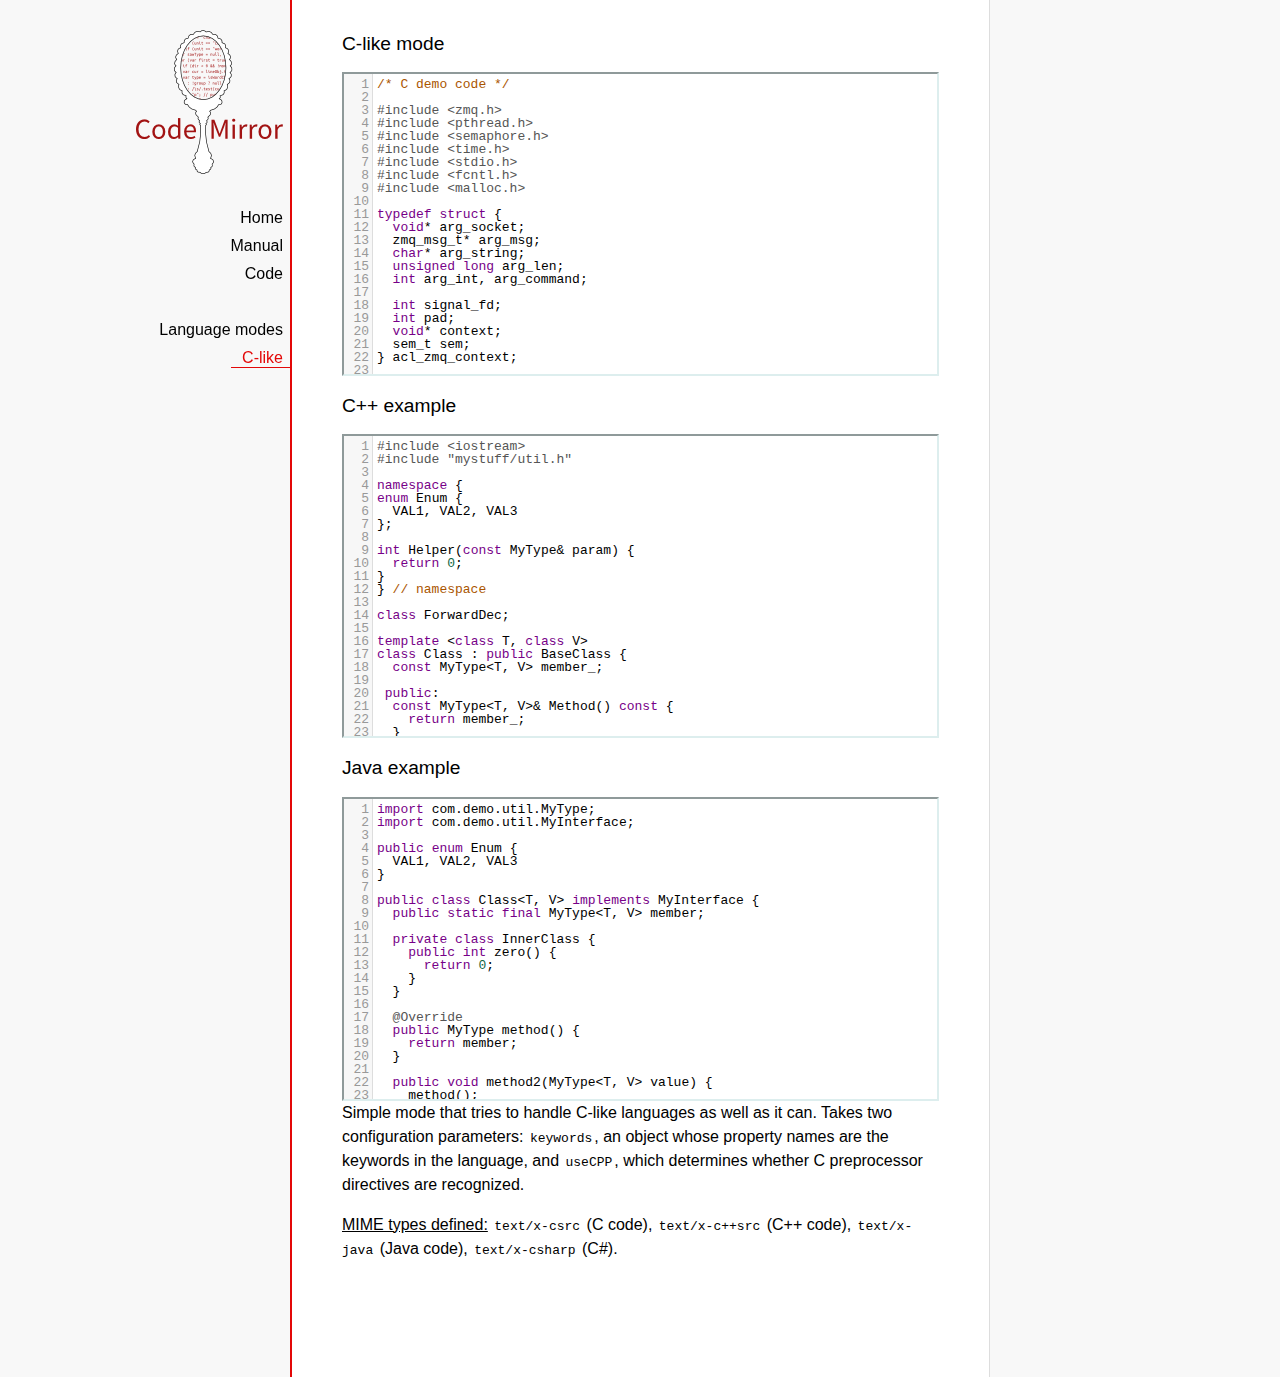
<file: src/main/webapp/bootstrap/neon/js/codemirror/mode/clike/index.html>
<!doctype html>

<title>CodeMirror: C-like mode</title>
<meta charset="utf-8"/>
<link rel=stylesheet href="../../doc/docs.css">

<link rel="stylesheet" href="../../lib/codemirror.css">
<script src="../../lib/codemirror.js"></script>
<script src="../../addon/edit/matchbrackets.js"></script>
<script src="clike.js"></script>
<style>.CodeMirror {border: 2px inset #dee;}</style>
<div id=nav>
  <a href="http://codemirror.net"><img id=logo src="../../doc/logo.png"></a>

  <ul>
    <li><a href="../../index.html">Home</a>
    <li><a href="../../doc/manual.html">Manual</a>
    <li><a href="https://github.com/marijnh/codemirror">Code</a>
  </ul>
  <ul>
    <li><a href="../index.html">Language modes</a>
    <li><a class=active href="#">C-like</a>
  </ul>
</div>

<article>
<h2>C-like mode</h2>

<div><textarea id="c-code">
/* C demo code */

#include <zmq.h>
#include <pthread.h>
#include <semaphore.h>
#include <time.h>
#include <stdio.h>
#include <fcntl.h>
#include <malloc.h>

typedef struct {
  void* arg_socket;
  zmq_msg_t* arg_msg;
  char* arg_string;
  unsigned long arg_len;
  int arg_int, arg_command;

  int signal_fd;
  int pad;
  void* context;
  sem_t sem;
} acl_zmq_context;

#define p(X) (context->arg_##X)

void* zmq_thread(void* context_pointer) {
  acl_zmq_context* context = (acl_zmq_context*)context_pointer;
  char ok = 'K', err = 'X';
  int res;

  while (1) {
    while ((res = sem_wait(&amp;context->sem)) == EINTR);
    if (res) {write(context->signal_fd, &amp;err, 1); goto cleanup;}
    switch(p(command)) {
    case 0: goto cleanup;
    case 1: p(socket) = zmq_socket(context->context, p(int)); break;
    case 2: p(int) = zmq_close(p(socket)); break;
    case 3: p(int) = zmq_bind(p(socket), p(string)); break;
    case 4: p(int) = zmq_connect(p(socket), p(string)); break;
    case 5: p(int) = zmq_getsockopt(p(socket), p(int), (void*)p(string), &amp;p(len)); break;
    case 6: p(int) = zmq_setsockopt(p(socket), p(int), (void*)p(string), p(len)); break;
    case 7: p(int) = zmq_send(p(socket), p(msg), p(int)); break;
    case 8: p(int) = zmq_recv(p(socket), p(msg), p(int)); break;
    case 9: p(int) = zmq_poll(p(socket), p(int), p(len)); break;
    }
    p(command) = errno;
    write(context->signal_fd, &amp;ok, 1);
  }
 cleanup:
  close(context->signal_fd);
  free(context_pointer);
  return 0;
}

void* zmq_thread_init(void* zmq_context, int signal_fd) {
  acl_zmq_context* context = malloc(sizeof(acl_zmq_context));
  pthread_t thread;

  context->context = zmq_context;
  context->signal_fd = signal_fd;
  sem_init(&amp;context->sem, 1, 0);
  pthread_create(&amp;thread, 0, &amp;zmq_thread, context);
  pthread_detach(thread);
  return context;
}
</textarea></div>

<h2>C++ example</h2>

<div><textarea id="cpp-code">
#include <iostream>
#include "mystuff/util.h"

namespace {
enum Enum {
  VAL1, VAL2, VAL3
};

int Helper(const MyType& param) {
  return 0;
}
} // namespace

class ForwardDec;

template <class T, class V>
class Class : public BaseClass {
  const MyType<T, V> member_;

 public:
  const MyType<T, V>& Method() const {
    return member_;
  }

  void Method2(MyType<T, V>* value);
}

template <class T, class V>
void Class::Method2(MyType<T, V>* value) {
  std::out << 1 >> method();
  value->Method3(member_);
  member_ = value;
}
</textarea></div>

<h2>Java example</h2>

<div><textarea id="java-code">
import com.demo.util.MyType;
import com.demo.util.MyInterface;

public enum Enum {
  VAL1, VAL2, VAL3
}

public class Class<T, V> implements MyInterface {
  public static final MyType<T, V> member;
  
  private class InnerClass {
    public int zero() {
      return 0;
    }
  }

  @Override
  public MyType method() {
    return member;
  }

  public void method2(MyType<T, V> value) {
    method();
    value.method3();
    member = value;
  }
}
</textarea></div>

    <script>
      var cEditor = CodeMirror.fromTextArea(document.getElementById("c-code"), {
        lineNumbers: true,
        matchBrackets: true,
        mode: "text/x-csrc"
      });
      var cppEditor = CodeMirror.fromTextArea(document.getElementById("cpp-code"), {
        lineNumbers: true,
        matchBrackets: true,
        mode: "text/x-c++src"
      });
      var javaEditor = CodeMirror.fromTextArea(document.getElementById("java-code"), {
        lineNumbers: true,
        matchBrackets: true,
        mode: "text/x-java"
      });
    </script>

    <p>Simple mode that tries to handle C-like languages as well as it
    can. Takes two configuration parameters: <code>keywords</code>, an
    object whose property names are the keywords in the language,
    and <code>useCPP</code>, which determines whether C preprocessor
    directives are recognized.</p>

    <p><strong>MIME types defined:</strong> <code>text/x-csrc</code>
    (C code), <code>text/x-c++src</code> (C++
    code), <code>text/x-java</code> (Java
    code), <code>text/x-csharp</code> (C#).</p>
</article>
</file>
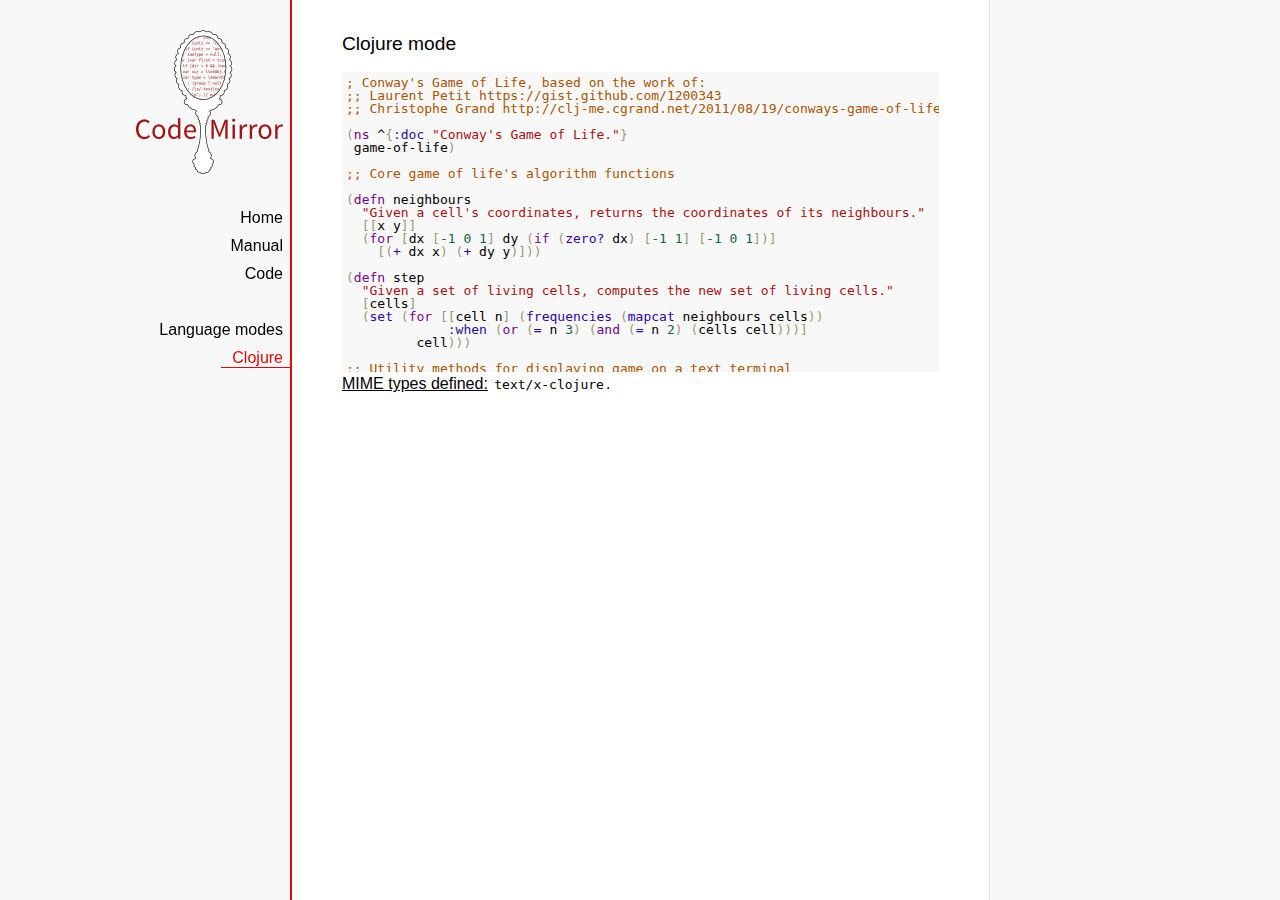
<file: src/main/webapp/bootstrap/neon/js/codemirror/mode/clojure/index.html>
<!doctype html>

<title>CodeMirror: Clojure mode</title>
<meta charset="utf-8"/>
<link rel=stylesheet href="../../doc/docs.css">

<link rel="stylesheet" href="../../lib/codemirror.css">
<script src="../../lib/codemirror.js"></script>
<script src="clojure.js"></script>
<style>.CodeMirror {background: #f8f8f8;}</style>
<div id=nav>
  <a href="http://codemirror.net"><img id=logo src="../../doc/logo.png"></a>

  <ul>
    <li><a href="../../index.html">Home</a>
    <li><a href="../../doc/manual.html">Manual</a>
    <li><a href="https://github.com/marijnh/codemirror">Code</a>
  </ul>
  <ul>
    <li><a href="../index.html">Language modes</a>
    <li><a class=active href="#">Clojure</a>
  </ul>
</div>

<article>
<h2>Clojure mode</h2>
<form><textarea id="code" name="code">
; Conway's Game of Life, based on the work of:
;; Laurent Petit https://gist.github.com/1200343
;; Christophe Grand http://clj-me.cgrand.net/2011/08/19/conways-game-of-life

(ns ^{:doc "Conway's Game of Life."}
 game-of-life)

;; Core game of life's algorithm functions

(defn neighbours
  "Given a cell's coordinates, returns the coordinates of its neighbours."
  [[x y]]
  (for [dx [-1 0 1] dy (if (zero? dx) [-1 1] [-1 0 1])]
    [(+ dx x) (+ dy y)]))

(defn step
  "Given a set of living cells, computes the new set of living cells."
  [cells]
  (set (for [[cell n] (frequencies (mapcat neighbours cells))
             :when (or (= n 3) (and (= n 2) (cells cell)))]
         cell)))

;; Utility methods for displaying game on a text terminal

(defn print-board
  "Prints a board on *out*, representing a step in the game."
  [board w h]
  (doseq [x (range (inc w)) y (range (inc h))]
    (if (= y 0) (print "\n"))
    (print (if (board [x y]) "[X]" " . "))))

(defn display-grids
  "Prints a squence of boards on *out*, representing several steps."
  [grids w h]
  (doseq [board grids]
    (print-board board w h)
    (print "\n")))

;; Launches an example board

(def
  ^{:doc "board represents the initial set of living cells"}
   board #{[2 1] [2 2] [2 3]})

(display-grids (take 3 (iterate step board)) 5 5)

;; Let's play with characters
(println \1 \a \# \\
         \" \( \newline
         \} \" \space
         \tab \return \backspace
         \u1000 \uAaAa \u9F9F)

</textarea></form>
    <script>
      var editor = CodeMirror.fromTextArea(document.getElementById("code"), {});
    </script>

    <p><strong>MIME types defined:</strong> <code>text/x-clojure</code>.</p>

  </article>
</file>
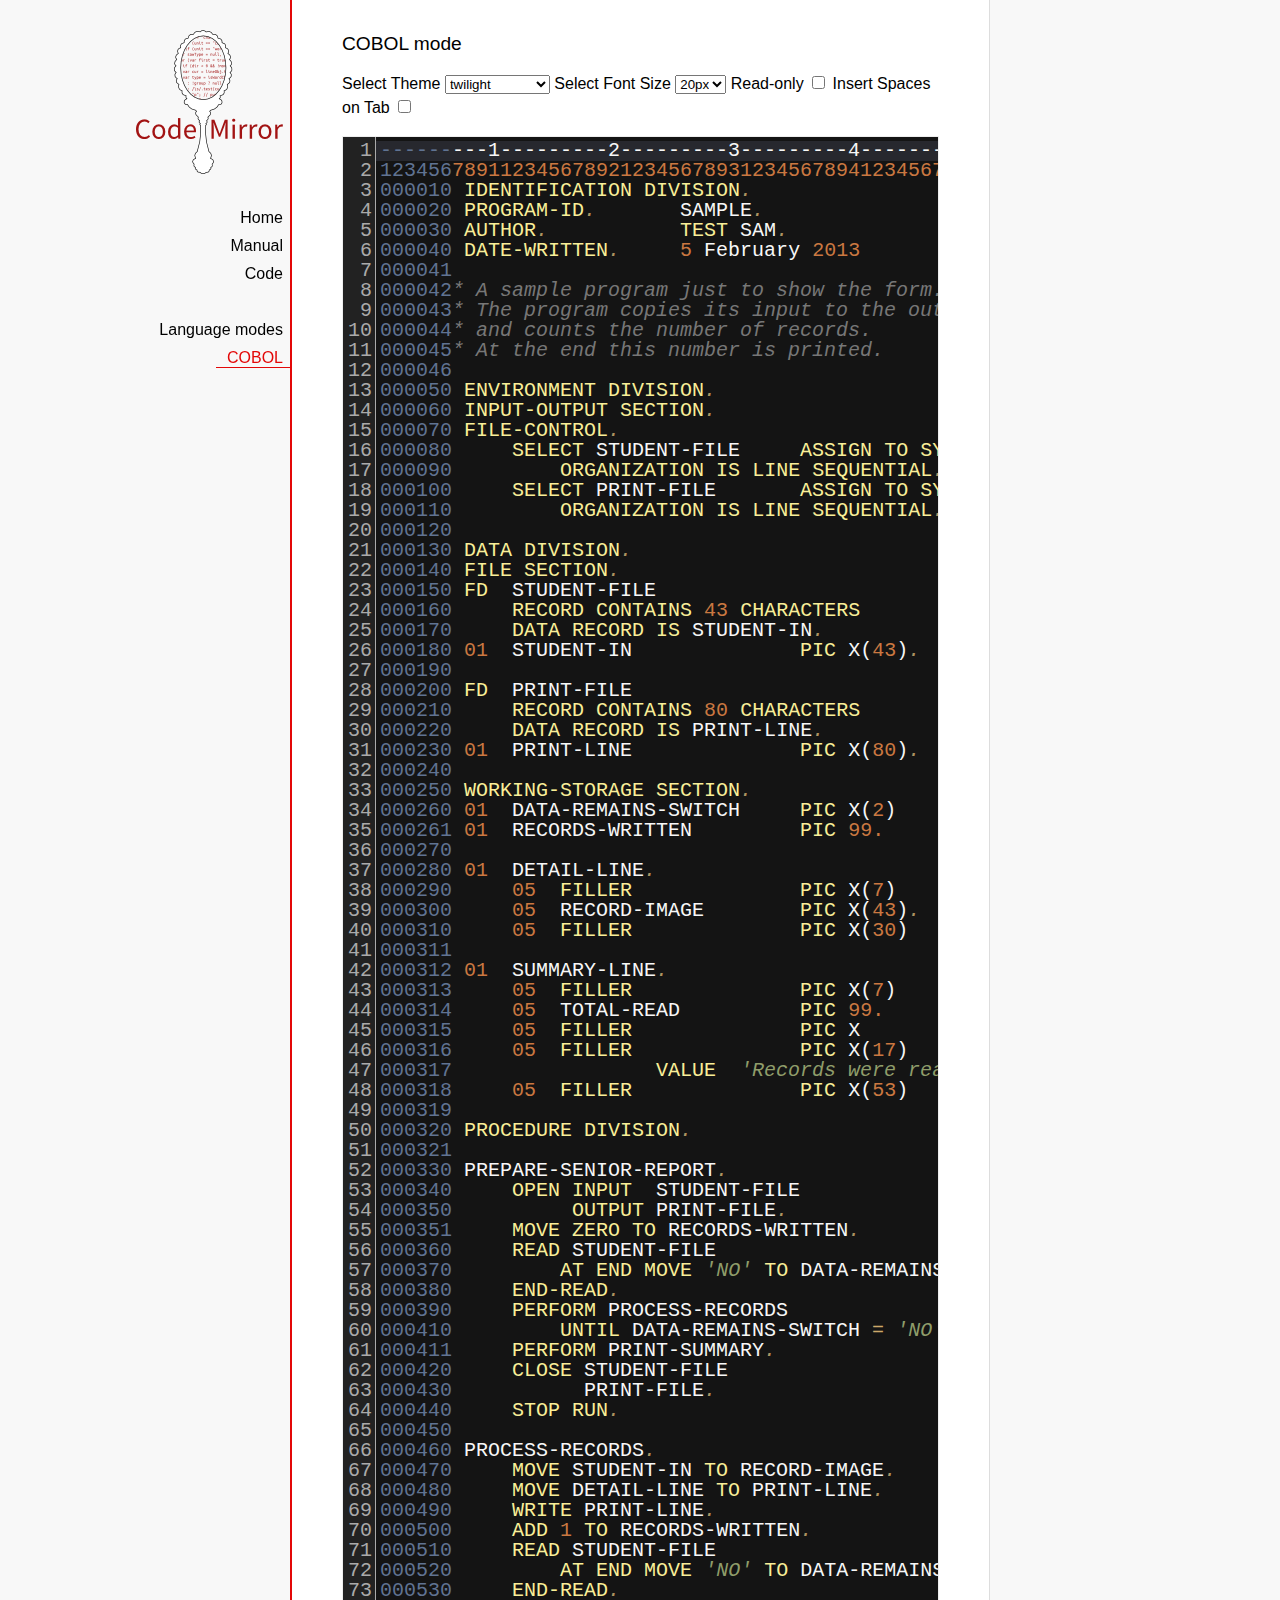
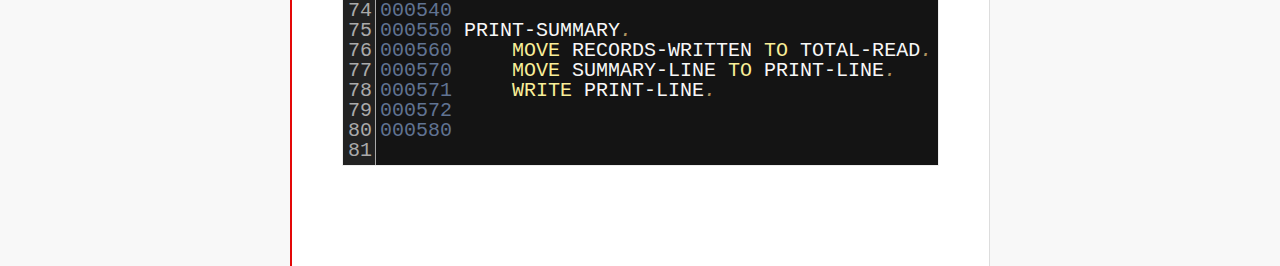
<file: src/main/webapp/bootstrap/neon/js/codemirror/mode/cobol/index.html>
<!doctype html>

<title>CodeMirror: COBOL mode</title>
<meta charset="utf-8"/>
<link rel=stylesheet href="../../doc/docs.css">

<link rel="stylesheet" href="../../lib/codemirror.css">
<link rel="stylesheet" href="../../theme/neat.css">
<link rel="stylesheet" href="../../theme/elegant.css">
<link rel="stylesheet" href="../../theme/erlang-dark.css">
<link rel="stylesheet" href="../../theme/night.css">
<link rel="stylesheet" href="../../theme/monokai.css">
<link rel="stylesheet" href="../../theme/cobalt.css">
<link rel="stylesheet" href="../../theme/eclipse.css">
<link rel="stylesheet" href="../../theme/rubyblue.css">
<link rel="stylesheet" href="../../theme/lesser-dark.css">
<link rel="stylesheet" href="../../theme/xq-dark.css">
<link rel="stylesheet" href="../../theme/xq-light.css">
<link rel="stylesheet" href="../../theme/ambiance.css">
<link rel="stylesheet" href="../../theme/blackboard.css">
<link rel="stylesheet" href="../../theme/vibrant-ink.css">
<link rel="stylesheet" href="../../theme/solarized.css">
<link rel="stylesheet" href="../../theme/twilight.css">
<link rel="stylesheet" href="../../theme/midnight.css">
<link rel="stylesheet" href="../../addon/dialog/dialog.css">
<script src="../../lib/codemirror.js"></script>
<script src="../../addon/edit/matchbrackets.js"></script>
<script src="cobol.js"></script>
<script src="../../addon/selection/active-line.js"></script>
<script src="../../addon/search/search.js"></script>
<script src="../../addon/dialog/dialog.js"></script>
<script src="../../addon/search/searchcursor.js"></script>
<style>
        .CodeMirror {
          border: 1px solid #eee;
          font-size : 20px;
          height : auto !important;
        }
        .CodeMirror-activeline-background {background: #555555 !important;}
    </style>
<div id=nav>
  <a href="http://codemirror.net"><img id=logo src="../../doc/logo.png"></a>

  <ul>
    <li><a href="../../index.html">Home</a>
    <li><a href="../../doc/manual.html">Manual</a>
    <li><a href="https://github.com/marijnh/codemirror">Code</a>
  </ul>
  <ul>
    <li><a href="../index.html">Language modes</a>
    <li><a class=active href="#">COBOL</a>
  </ul>
</div>

<article>
<h2>COBOL mode</h2>

    <p> Select Theme <select onchange="selectTheme()" id="selectTheme">
        <option>default</option>
        <option>ambiance</option>
        <option>blackboard</option>
        <option>cobalt</option>
        <option>eclipse</option>
        <option>elegant</option>
        <option>erlang-dark</option>
        <option>lesser-dark</option>
        <option>midnight</option>
        <option>monokai</option>
        <option>neat</option>
        <option>night</option>
        <option>rubyblue</option>
        <option>solarized dark</option>
        <option>solarized light</option>
        <option selected>twilight</option>
        <option>vibrant-ink</option>
        <option>xq-dark</option>
        <option>xq-light</option>
    </select>    Select Font Size <select onchange="selectFontsize()" id="selectFontSize">
          <option value="13px">13px</option>
          <option value="14px">14px</option>
          <option value="16px">16px</option>
          <option value="18px">18px</option>
          <option value="20px" selected="selected">20px</option>
          <option value="24px">24px</option>
          <option value="26px">26px</option>
          <option value="28px">28px</option>
          <option value="30px">30px</option>
          <option value="32px">32px</option>
          <option value="34px">34px</option>
          <option value="36px">36px</option>
        </select>
<label for="checkBoxReadOnly">Read-only</label>
<input type="checkbox" id="checkBoxReadOnly" onchange="selectReadOnly()">
<label for="id_tabToIndentSpace">Insert Spaces on Tab</label>
<input type="checkbox" id="id_tabToIndentSpace" onchange="tabToIndentSpace()">
</p>
<textarea id="code" name="code">
---------1---------2---------3---------4---------5---------6---------7---------8
12345678911234567892123456789312345678941234567895123456789612345678971234567898
000010 IDENTIFICATION DIVISION.                                        MODTGHERE
000020 PROGRAM-ID.       SAMPLE.
000030 AUTHOR.           TEST SAM. 
000040 DATE-WRITTEN.     5 February 2013
000041
000042* A sample program just to show the form.
000043* The program copies its input to the output,
000044* and counts the number of records.
000045* At the end this number is printed.
000046
000050 ENVIRONMENT DIVISION.
000060 INPUT-OUTPUT SECTION.
000070 FILE-CONTROL.
000080     SELECT STUDENT-FILE     ASSIGN TO SYSIN
000090         ORGANIZATION IS LINE SEQUENTIAL.
000100     SELECT PRINT-FILE       ASSIGN TO SYSOUT
000110         ORGANIZATION IS LINE SEQUENTIAL.
000120
000130 DATA DIVISION.
000140 FILE SECTION.
000150 FD  STUDENT-FILE
000160     RECORD CONTAINS 43 CHARACTERS
000170     DATA RECORD IS STUDENT-IN.
000180 01  STUDENT-IN              PIC X(43).
000190
000200 FD  PRINT-FILE
000210     RECORD CONTAINS 80 CHARACTERS
000220     DATA RECORD IS PRINT-LINE.
000230 01  PRINT-LINE              PIC X(80).
000240
000250 WORKING-STORAGE SECTION.
000260 01  DATA-REMAINS-SWITCH     PIC X(2)      VALUE SPACES.
000261 01  RECORDS-WRITTEN         PIC 99.
000270
000280 01  DETAIL-LINE.
000290     05  FILLER              PIC X(7)      VALUE SPACES.
000300     05  RECORD-IMAGE        PIC X(43).
000310     05  FILLER              PIC X(30)     VALUE SPACES.
000311 
000312 01  SUMMARY-LINE.
000313     05  FILLER              PIC X(7)      VALUE SPACES.
000314     05  TOTAL-READ          PIC 99.
000315     05  FILLER              PIC X         VALUE SPACE.
000316     05  FILLER              PIC X(17)     
000317                 VALUE  'Records were read'.
000318     05  FILLER              PIC X(53)     VALUE SPACES.
000319
000320 PROCEDURE DIVISION.
000321
000330 PREPARE-SENIOR-REPORT.
000340     OPEN INPUT  STUDENT-FILE
000350          OUTPUT PRINT-FILE.
000351     MOVE ZERO TO RECORDS-WRITTEN.
000360     READ STUDENT-FILE
000370         AT END MOVE 'NO' TO DATA-REMAINS-SWITCH
000380     END-READ.
000390     PERFORM PROCESS-RECORDS
000410         UNTIL DATA-REMAINS-SWITCH = 'NO'.
000411     PERFORM PRINT-SUMMARY.
000420     CLOSE STUDENT-FILE
000430           PRINT-FILE.
000440     STOP RUN.
000450
000460 PROCESS-RECORDS.
000470     MOVE STUDENT-IN TO RECORD-IMAGE.
000480     MOVE DETAIL-LINE TO PRINT-LINE.
000490     WRITE PRINT-LINE.
000500     ADD 1 TO RECORDS-WRITTEN.
000510     READ STUDENT-FILE
000520         AT END MOVE 'NO' TO DATA-REMAINS-SWITCH
000530     END-READ. 
000540
000550 PRINT-SUMMARY.
000560     MOVE RECORDS-WRITTEN TO TOTAL-READ.
000570     MOVE SUMMARY-LINE TO PRINT-LINE.
000571     WRITE PRINT-LINE. 
000572
000580
</textarea>
    <script>
      var editor = CodeMirror.fromTextArea(document.getElementById("code"), {
        lineNumbers: true,
        matchBrackets: true,
        mode: "text/x-cobol",
        theme : "twilight",
        styleActiveLine: true,
        showCursorWhenSelecting : true,  
      });
      function selectTheme() {
        var themeInput = document.getElementById("selectTheme");
        var theme = themeInput.options[themeInput.selectedIndex].innerHTML;
        editor.setOption("theme", theme);
      }
      function selectFontsize() {
        var fontSizeInput = document.getElementById("selectFontSize");
        var fontSize = fontSizeInput.options[fontSizeInput.selectedIndex].innerHTML;
        editor.getWrapperElement().style["font-size"] = fontSize;
        editor.refresh();
      }
      function selectReadOnly() {
        editor.setOption("readOnly", document.getElementById("checkBoxReadOnly").checked);
      }
      function tabToIndentSpace() {
        if (document.getElementById("id_tabToIndentSpace").checked) {
            editor.setOption("extraKeys", {Tab: function(cm) { cm.replaceSelection("    ", "end"); }});
        } else {
            editor.setOption("extraKeys", {Tab: function(cm) { cm.replaceSelection("    ", "end"); }});
        }
      }
    </script>
  </article>
</file>
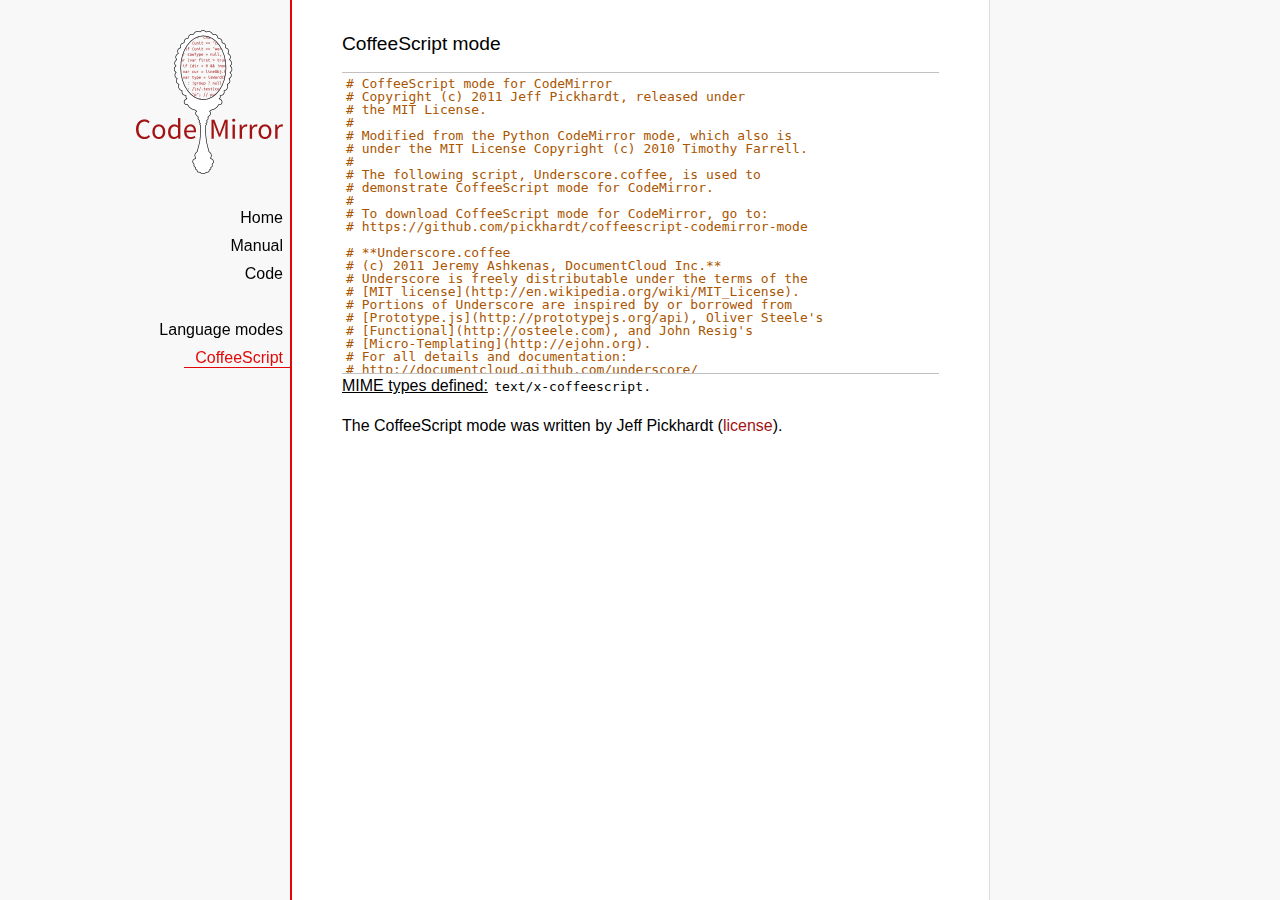
<file: src/main/webapp/bootstrap/neon/js/codemirror/mode/coffeescript/index.html>
<!doctype html>

<title>CodeMirror: CoffeeScript mode</title>
<meta charset="utf-8"/>
<link rel=stylesheet href="../../doc/docs.css">

<link rel="stylesheet" href="../../lib/codemirror.css">
<script src="../../lib/codemirror.js"></script>
<script src="coffeescript.js"></script>
<style>.CodeMirror {border-top: 1px solid silver; border-bottom: 1px solid silver;}</style>
<div id=nav>
  <a href="http://codemirror.net"><img id=logo src="../../doc/logo.png"></a>

  <ul>
    <li><a href="../../index.html">Home</a>
    <li><a href="../../doc/manual.html">Manual</a>
    <li><a href="https://github.com/marijnh/codemirror">Code</a>
  </ul>
  <ul>
    <li><a href="../index.html">Language modes</a>
    <li><a class=active href="#">CoffeeScript</a>
  </ul>
</div>

<article>
<h2>CoffeeScript mode</h2>
<form><textarea id="code" name="code">
# CoffeeScript mode for CodeMirror
# Copyright (c) 2011 Jeff Pickhardt, released under
# the MIT License.
#
# Modified from the Python CodeMirror mode, which also is 
# under the MIT License Copyright (c) 2010 Timothy Farrell.
#
# The following script, Underscore.coffee, is used to 
# demonstrate CoffeeScript mode for CodeMirror.
#
# To download CoffeeScript mode for CodeMirror, go to:
# https://github.com/pickhardt/coffeescript-codemirror-mode

# **Underscore.coffee
# (c) 2011 Jeremy Ashkenas, DocumentCloud Inc.**
# Underscore is freely distributable under the terms of the
# [MIT license](http://en.wikipedia.org/wiki/MIT_License).
# Portions of Underscore are inspired by or borrowed from
# [Prototype.js](http://prototypejs.org/api), Oliver Steele's
# [Functional](http://osteele.com), and John Resig's
# [Micro-Templating](http://ejohn.org).
# For all details and documentation:
# http://documentcloud.github.com/underscore/


# Baseline setup
# --------------

# Establish the root object, `window` in the browser, or `global` on the server.
root = this


# Save the previous value of the `_` variable.
previousUnderscore = root._

### Multiline
    comment
###

# Establish the object that gets thrown to break out of a loop iteration.
# `StopIteration` is SOP on Mozilla.
breaker = if typeof(StopIteration) is 'undefined' then '__break__' else StopIteration


#### Docco style single line comment (title)


# Helper function to escape **RegExp** contents, because JS doesn't have one.
escapeRegExp = (string) -> string.replace(/([.*+?^${}()|[\]\/\\])/g, '\\$1')


# Save bytes in the minified (but not gzipped) version:
ArrayProto = Array.prototype
ObjProto = Object.prototype


# Create quick reference variables for speed access to core prototypes.
slice = ArrayProto.slice
unshift = ArrayProto.unshift
toString = ObjProto.toString
hasOwnProperty = ObjProto.hasOwnProperty
propertyIsEnumerable = ObjProto.propertyIsEnumerable


# All **ECMA5** native implementations we hope to use are declared here.
nativeForEach = ArrayProto.forEach
nativeMap = ArrayProto.map
nativeReduce = ArrayProto.reduce
nativeReduceRight = ArrayProto.reduceRight
nativeFilter = ArrayProto.filter
nativeEvery = ArrayProto.every
nativeSome = ArrayProto.some
nativeIndexOf = ArrayProto.indexOf
nativeLastIndexOf = ArrayProto.lastIndexOf
nativeIsArray = Array.isArray
nativeKeys = Object.keys


# Create a safe reference to the Underscore object for use below.
_ = (obj) -> new wrapper(obj)


# Export the Underscore object for **CommonJS**.
if typeof(exports) != 'undefined' then exports._ = _


# Export Underscore to global scope.
root._ = _


# Current version.
_.VERSION = '1.1.0'


# Collection Functions
# --------------------

# The cornerstone, an **each** implementation.
# Handles objects implementing **forEach**, arrays, and raw objects.
_.each = (obj, iterator, context) ->
  try
    if nativeForEach and obj.forEach is nativeForEach
      obj.forEach iterator, context
    else if _.isNumber obj.length
      iterator.call context, obj[i], i, obj for i in [0...obj.length]
    else
      iterator.call context, val, key, obj for own key, val of obj
  catch e
    throw e if e isnt breaker
  obj


# Return the results of applying the iterator to each element. Use JavaScript
# 1.6's version of **map**, if possible.
_.map = (obj, iterator, context) ->
  return obj.map(iterator, context) if nativeMap and obj.map is nativeMap
  results = []
  _.each obj, (value, index, list) ->
    results.push iterator.call context, value, index, list
  results


# **Reduce** builds up a single result from a list of values. Also known as
# **inject**, or **foldl**. Uses JavaScript 1.8's version of **reduce**, if possible.
_.reduce = (obj, iterator, memo, context) ->
  if nativeReduce and obj.reduce is nativeReduce
    iterator = _.bind iterator, context if context
    return obj.reduce iterator, memo
  _.each obj, (value, index, list) ->
    memo = iterator.call context, memo, value, index, list
  memo


# The right-associative version of **reduce**, also known as **foldr**. Uses
# JavaScript 1.8's version of **reduceRight**, if available.
_.reduceRight = (obj, iterator, memo, context) ->
  if nativeReduceRight and obj.reduceRight is nativeReduceRight
    iterator = _.bind iterator, context if context
    return obj.reduceRight iterator, memo
  reversed = _.clone(_.toArray(obj)).reverse()
  _.reduce reversed, iterator, memo, context


# Return the first value which passes a truth test.
_.detect = (obj, iterator, context) ->
  result = null
  _.each obj, (value, index, list) ->
    if iterator.call context, value, index, list
      result = value
      _.breakLoop()
  result


# Return all the elements that pass a truth test. Use JavaScript 1.6's
# **filter**, if it exists.
_.filter = (obj, iterator, context) ->
  return obj.filter iterator, context if nativeFilter and obj.filter is nativeFilter
  results = []
  _.each obj, (value, index, list) ->
    results.push value if iterator.call context, value, index, list
  results


# Return all the elements for which a truth test fails.
_.reject = (obj, iterator, context) ->
  results = []
  _.each obj, (value, index, list) ->
    results.push value if not iterator.call context, value, index, list
  results


# Determine whether all of the elements match a truth test. Delegate to
# JavaScript 1.6's **every**, if it is present.
_.every = (obj, iterator, context) ->
  iterator ||= _.identity
  return obj.every iterator, context if nativeEvery and obj.every is nativeEvery
  result = true
  _.each obj, (value, index, list) ->
    _.breakLoop() unless (result = result and iterator.call(context, value, index, list))
  result


# Determine if at least one element in the object matches a truth test. Use
# JavaScript 1.6's **some**, if it exists.
_.some = (obj, iterator, context) ->
  iterator ||= _.identity
  return obj.some iterator, context if nativeSome and obj.some is nativeSome
  result = false
  _.each obj, (value, index, list) ->
    _.breakLoop() if (result = iterator.call(context, value, index, list))
  result


# Determine if a given value is included in the array or object,
# based on `===`.
_.include = (obj, target) ->
  return _.indexOf(obj, target) isnt -1 if nativeIndexOf and obj.indexOf is nativeIndexOf
  return true for own key, val of obj when val is target
  false


# Invoke a method with arguments on every item in a collection.
_.invoke = (obj, method) ->
  args = _.rest arguments, 2
  (if method then val[method] else val).apply(val, args) for val in obj


# Convenience version of a common use case of **map**: fetching a property.
_.pluck = (obj, key) ->
  _.map(obj, (val) -> val[key])


# Return the maximum item or (item-based computation).
_.max = (obj, iterator, context) ->
  return Math.max.apply(Math, obj) if not iterator and _.isArray(obj)
  result = computed: -Infinity
  _.each obj, (value, index, list) ->
    computed = if iterator then iterator.call(context, value, index, list) else value
    computed >= result.computed and (result = {value: value, computed: computed})
  result.value


# Return the minimum element (or element-based computation).
_.min = (obj, iterator, context) ->
  return Math.min.apply(Math, obj) if not iterator and _.isArray(obj)
  result = computed: Infinity
  _.each obj, (value, index, list) ->
    computed = if iterator then iterator.call(context, value, index, list) else value
    computed < result.computed and (result = {value: value, computed: computed})
  result.value


# Sort the object's values by a criterion produced by an iterator.
_.sortBy = (obj, iterator, context) ->
  _.pluck(((_.map obj, (value, index, list) ->
    {value: value, criteria: iterator.call(context, value, index, list)}
  ).sort((left, right) ->
    a = left.criteria; b = right.criteria
    if a < b then -1 else if a > b then 1 else 0
  )), 'value')


# Use a comparator function to figure out at what index an object should
# be inserted so as to maintain order. Uses binary search.
_.sortedIndex = (array, obj, iterator) ->
  iterator ||= _.identity
  low = 0
  high = array.length
  while low < high
    mid = (low + high) >> 1
    if iterator(array[mid]) < iterator(obj) then low = mid + 1 else high = mid
  low


# Convert anything iterable into a real, live array.
_.toArray = (iterable) ->
  return [] if (!iterable)
  return iterable.toArray() if (iterable.toArray)
  return iterable if (_.isArray(iterable))
  return slice.call(iterable) if (_.isArguments(iterable))
  _.values(iterable)


# Return the number of elements in an object.
_.size = (obj) -> _.toArray(obj).length


# Array Functions
# ---------------

# Get the first element of an array. Passing `n` will return the first N
# values in the array. Aliased as **head**. The `guard` check allows it to work
# with **map**.
_.first = (array, n, guard) ->
  if n and not guard then slice.call(array, 0, n) else array[0]


# Returns everything but the first entry of the array. Aliased as **tail**.
# Especially useful on the arguments object. Passing an `index` will return
# the rest of the values in the array from that index onward. The `guard`
# check allows it to work with **map**.
_.rest = (array, index, guard) ->
  slice.call(array, if _.isUndefined(index) or guard then 1 else index)


# Get the last element of an array.
_.last = (array) -> array[array.length - 1]


# Trim out all falsy values from an array.
_.compact = (array) -> item for item in array when item


# Return a completely flattened version of an array.
_.flatten = (array) ->
  _.reduce array, (memo, value) ->
    return memo.concat(_.flatten(value)) if _.isArray value
    memo.push value
    memo
  , []


# Return a version of the array that does not contain the specified value(s).
_.without = (array) ->
  values = _.rest arguments
  val for val in _.toArray(array) when not _.include values, val


# Produce a duplicate-free version of the array. If the array has already
# been sorted, you have the option of using a faster algorithm.
_.uniq = (array, isSorted) ->
  memo = []
  for el, i in _.toArray array
    memo.push el if i is 0 || (if isSorted is true then _.last(memo) isnt el else not _.include(memo, el))
  memo


# Produce an array that contains every item shared between all the
# passed-in arrays.
_.intersect = (array) ->
  rest = _.rest arguments
  _.select _.uniq(array), (item) ->
    _.all rest, (other) ->
      _.indexOf(other, item) >= 0


# Zip together multiple lists into a single array -- elements that share
# an index go together.
_.zip = ->
  length = _.max _.pluck arguments, 'length'
  results = new Array length
  for i in [0...length]
    results[i] = _.pluck arguments, String i
  results


# If the browser doesn't supply us with **indexOf** (I'm looking at you, MSIE),
# we need this function. Return the position of the first occurrence of an
# item in an array, or -1 if the item is not included in the array.
_.indexOf = (array, item) ->
  return array.indexOf item if nativeIndexOf and array.indexOf is nativeIndexOf
  i = 0; l = array.length
  while l - i
    if array[i] is item then return i else i++
  -1


# Provide JavaScript 1.6's **lastIndexOf**, delegating to the native function,
# if possible.
_.lastIndexOf = (array, item) ->
  return array.lastIndexOf(item) if nativeLastIndexOf and array.lastIndexOf is nativeLastIndexOf
  i = array.length
  while i
    if array[i] is item then return i else i--
  -1


# Generate an integer Array containing an arithmetic progression. A port of
# [the native Python **range** function](http://docs.python.org/library/functions.html#range).
_.range = (start, stop, step) ->
  a = arguments
  solo = a.length <= 1
  i = start = if solo then 0 else a[0]
  stop = if solo then a[0] else a[1]
  step = a[2] or 1
  len = Math.ceil((stop - start) / step)
  return [] if len <= 0
  range = new Array len
  idx = 0
  loop
    return range if (if step > 0 then i - stop else stop - i) >= 0
    range[idx] = i
    idx++
    i+= step


# Function Functions
# ------------------

# Create a function bound to a given object (assigning `this`, and arguments,
# optionally). Binding with arguments is also known as **curry**.
_.bind = (func, obj) ->
  args = _.rest arguments, 2
  -> func.apply obj or root, args.concat arguments


# Bind all of an object's methods to that object. Useful for ensuring that
# all callbacks defined on an object belong to it.
_.bindAll = (obj) ->
  funcs = if arguments.length > 1 then _.rest(arguments) else _.functions(obj)
  _.each funcs, (f) -> obj[f] = _.bind obj[f], obj
  obj


# Delays a function for the given number of milliseconds, and then calls
# it with the arguments supplied.
_.delay = (func, wait) ->
  args = _.rest arguments, 2
  setTimeout((-> func.apply(func, args)), wait)


# Memoize an expensive function by storing its results.
_.memoize = (func, hasher) ->
  memo = {}
  hasher or= _.identity
  ->
    key = hasher.apply this, arguments
    return memo[key] if key of memo
    memo[key] = func.apply this, arguments


# Defers a function, scheduling it to run after the current call stack has
# cleared.
_.defer = (func) ->
  _.delay.apply _, [func, 1].concat _.rest arguments


# Returns the first function passed as an argument to the second,
# allowing you to adjust arguments, run code before and after, and
# conditionally execute the original function.
_.wrap = (func, wrapper) ->
  -> wrapper.apply wrapper, [func].concat arguments


# Returns a function that is the composition of a list of functions, each
# consuming the return value of the function that follows.
_.compose = ->
  funcs = arguments
  ->
    args = arguments
    for i in [funcs.length - 1..0] by -1
      args = [funcs[i].apply(this, args)]
    args[0]


# Object Functions
# ----------------

# Retrieve the names of an object's properties.
_.keys = nativeKeys or (obj) ->
  return _.range 0, obj.length if _.isArray(obj)
  key for key, val of obj


# Retrieve the values of an object's properties.
_.values = (obj) ->
  _.map obj, _.identity


# Return a sorted list of the function names available in Underscore.
_.functions = (obj) ->
  _.filter(_.keys(obj), (key) -> _.isFunction(obj[key])).sort()


# Extend a given object with all of the properties in a source object.
_.extend = (obj) ->
  for source in _.rest(arguments)
    obj[key] = val for key, val of source
  obj


# Create a (shallow-cloned) duplicate of an object.
_.clone = (obj) ->
  return obj.slice 0 if _.isArray obj
  _.extend {}, obj


# Invokes interceptor with the obj, and then returns obj.
# The primary purpose of this method is to "tap into" a method chain,
# in order to perform operations on intermediate results within
 the chain.
_.tap = (obj, interceptor) ->
  interceptor obj
  obj


# Perform a deep comparison to check if two objects are equal.
_.isEqual = (a, b) ->
  # Check object identity.
  return true if a is b
  # Different types?
  atype = typeof(a); btype = typeof(b)
  return false if atype isnt btype
  # Basic equality test (watch out for coercions).
  return true if `a == b`
  # One is falsy and the other truthy.
  return false if (!a and b) or (a and !b)
  # One of them implements an `isEqual()`?
  return a.isEqual(b) if a.isEqual
  # Check dates' integer values.
  return a.getTime() is b.getTime() if _.isDate(a) and _.isDate(b)
  # Both are NaN?
  return false if _.isNaN(a) and _.isNaN(b)
  # Compare regular expressions.
  if _.isRegExp(a) and _.isRegExp(b)
    return a.source is b.source and
           a.global is b.global and
           a.ignoreCase is b.ignoreCase and
           a.multiline is b.multiline
  # If a is not an object by this point, we can't handle it.
  return false if atype isnt 'object'
  # Check for different array lengths before comparing contents.
  return false if a.length and (a.length isnt b.length)
  # Nothing else worked, deep compare the contents.
  aKeys = _.keys(a); bKeys = _.keys(b)
  # Different object sizes?
  return false if aKeys.length isnt bKeys.length
  # Recursive comparison of contents.
  return false for key, val of a when !(key of b) or !_.isEqual(val, b[key])
  true


# Is a given array or object empty?
_.isEmpty = (obj) ->
  return obj.length is 0 if _.isArray(obj) or _.isString(obj)
  return false for own key of obj
  true


# Is a given value a DOM element?
_.isElement = (obj) -> obj and obj.nodeType is 1


# Is a given value an array?
_.isArray = nativeIsArray or (obj) -> !!(obj and obj.concat and obj.unshift and not obj.callee)


# Is a given variable an arguments object?
_.isArguments = (obj) -> obj and obj.callee


# Is the given value a function?
_.isFunction = (obj) -> !!(obj and obj.constructor and obj.call and obj.apply)


# Is the given value a string?
_.isString = (obj) -> !!(obj is '' or (obj and obj.charCodeAt and obj.substr))


# Is a given value a number?
_.isNumber = (obj) -> (obj is +obj) or toString.call(obj) is '[object Number]'


# Is a given value a boolean?
_.isBoolean = (obj) -> obj is true or obj is false


# Is a given value a Date?
_.isDate = (obj) -> !!(obj and obj.getTimezoneOffset and obj.setUTCFullYear)


# Is the given value a regular expression?
_.isRegExp = (obj) -> !!(obj and obj.exec and (obj.ignoreCase or obj.ignoreCase is false))


# Is the given value NaN -- this one is interesting. `NaN != NaN`, and
# `isNaN(undefined) == true`, so we make sure it's a number first.
_.isNaN = (obj) -> _.isNumber(obj) and window.isNaN(obj)


# Is a given value equal to null?
_.isNull = (obj) -> obj is null


# Is a given variable undefined?
_.isUndefined = (obj) -> typeof obj is 'undefined'


# Utility Functions
# -----------------

# Run Underscore.js in noConflict mode, returning the `_` variable to its
# previous owner. Returns a reference to the Underscore object.
_.noConflict = ->
  root._ = previousUnderscore
  this


# Keep the identity function around for default iterators.
_.identity = (value) -> value


# Run a function `n` times.
_.times = (n, iterator, context) ->
  iterator.call context, i for i in [0...n]


# Break out of the middle of an iteration.
_.breakLoop = -> throw breaker


# Add your own custom functions to the Underscore object, ensuring that
# they're correctly added to the OOP wrapper as well.
_.mixin = (obj) ->
  for name in _.functions(obj)
    addToWrapper name, _[name] = obj[name]


# Generate a unique integer id (unique within the entire client session).
# Useful for temporary DOM ids.
idCounter = 0
_.uniqueId = (prefix) ->
  (prefix or '') + idCounter++


# By default, Underscore uses **ERB**-style template delimiters, change the
# following template settings to use alternative delimiters.
_.templateSettings = {
  start: '<%'
  end: '%>'
  interpolate: /<%=(.+?)%>/g
}


# JavaScript templating a-la **ERB**, pilfered from John Resig's
# *Secrets of the JavaScript Ninja*, page 83.
# Single-quote fix from Rick Strahl.
# With alterations for arbitrary delimiters, and to preserve whitespace.
_.template = (str, data) ->
  c = _.templateSettings
  endMatch = new RegExp("'(?=[^"+c.end.substr(0, 1)+"]*"+escapeRegExp(c.end)+")","g")
  fn = new Function 'obj',
    'var p=[],print=function(){p.push.apply(p,arguments);};' +
    'with(obj||{}){p.push(\'' +
    str.replace(/\r/g, '\\r')
       .replace(/\n/g, '\\n')
       .replace(/\t/g, '\\t')
       .replace(endMatch,"���")
       .split("'").join("\\'")
       .split("���").join("'")
       .replace(c.interpolate, "',$1,'")
       .split(c.start).join("');")
       .split(c.end).join("p.push('") +
       "');}return p.join('');"
  if data then fn(data) else fn


# Aliases
# -------

_.forEach = _.each
_.foldl = _.inject = _.reduce
_.foldr = _.reduceRight
_.select = _.filter
_.all = _.every
_.any = _.some
_.contains = _.include
_.head = _.first
_.tail = _.rest
_.methods = _.functions


# Setup the OOP Wrapper
# ---------------------

# If Underscore is called as a function, it returns a wrapped object that
# can be used OO-style. This wrapper holds altered versions of all the
# underscore functions. Wrapped objects may be chained.
wrapper = (obj) ->
  this._wrapped = obj
  this


# Helper function to continue chaining intermediate results.
result = (obj, chain) ->
  if chain then _(obj).chain() else obj


# A method to easily add functions to the OOP wrapper.
addToWrapper = (name, func) ->
  wrapper.prototype[name] = ->
    args = _.toArray arguments
    unshift.call args, this._wrapped
    result func.apply(_, args), this._chain


# Add all ofthe Underscore functions to the wrapper object.
_.mixin _


# Add all mutator Array functions to the wrapper.
_.each ['pop', 'push', 'reverse', 'shift', 'sort', 'splice', 'unshift'], (name) ->
  method = Array.prototype[name]
  wrapper.prototype[name] = ->
    method.apply(this._wrapped, arguments)
    result(this._wrapped, this._chain)


# Add all accessor Array functions to the wrapper.
_.each ['concat', 'join', 'slice'], (name) ->
  method = Array.prototype[name]
  wrapper.prototype[name] = ->
    result(method.apply(this._wrapped, arguments), this._chain)


# Start chaining a wrapped Underscore object.
wrapper::chain = ->
  this._chain = true
  this


# Extracts the result from a wrapped and chained object.
wrapper::value = -> this._wrapped
</textarea></form>
    <script>
      var editor = CodeMirror.fromTextArea(document.getElementById("code"), {});
    </script>

    <p><strong>MIME types defined:</strong> <code>text/x-coffeescript</code>.</p>

    <p>The CoffeeScript mode was written by Jeff Pickhardt (<a href="LICENSE">license</a>).</p>

  </article>
</file>
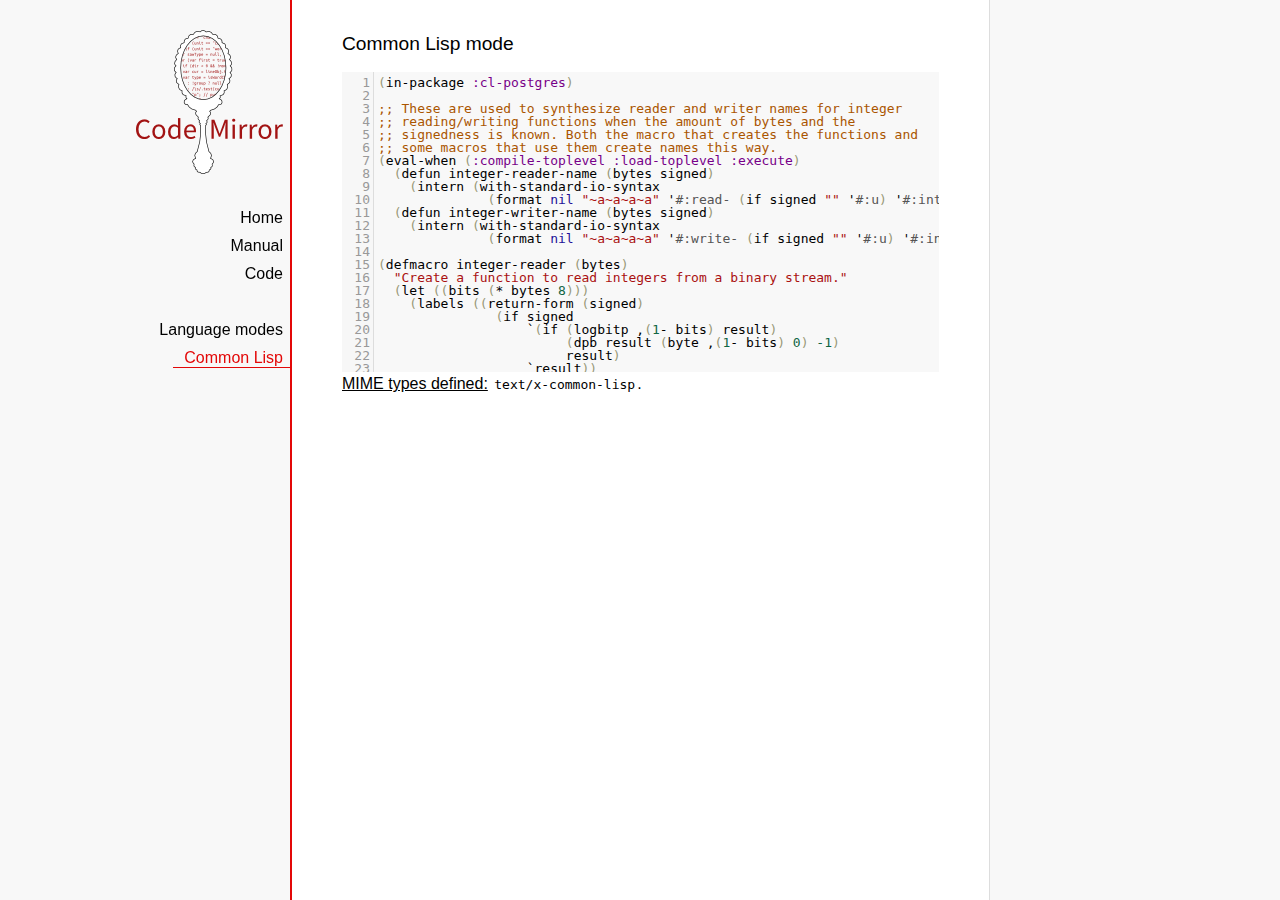
<file: src/main/webapp/bootstrap/neon/js/codemirror/mode/commonlisp/index.html>
<!doctype html>

<title>CodeMirror: Common Lisp mode</title>
<meta charset="utf-8"/>
<link rel=stylesheet href="../../doc/docs.css">

<link rel="stylesheet" href="../../lib/codemirror.css">
<script src="../../lib/codemirror.js"></script>
<script src="commonlisp.js"></script>
<style>.CodeMirror {background: #f8f8f8;}</style>
<div id=nav>
  <a href="http://codemirror.net"><img id=logo src="../../doc/logo.png"></a>

  <ul>
    <li><a href="../../index.html">Home</a>
    <li><a href="../../doc/manual.html">Manual</a>
    <li><a href="https://github.com/marijnh/codemirror">Code</a>
  </ul>
  <ul>
    <li><a href="../index.html">Language modes</a>
    <li><a class=active href="#">Common Lisp</a>
  </ul>
</div>

<article>
<h2>Common Lisp mode</h2>
<form><textarea id="code" name="code">(in-package :cl-postgres)

;; These are used to synthesize reader and writer names for integer
;; reading/writing functions when the amount of bytes and the
;; signedness is known. Both the macro that creates the functions and
;; some macros that use them create names this way.
(eval-when (:compile-toplevel :load-toplevel :execute)
  (defun integer-reader-name (bytes signed)
    (intern (with-standard-io-syntax
              (format nil "~a~a~a~a" '#:read- (if signed "" '#:u) '#:int bytes))))
  (defun integer-writer-name (bytes signed)
    (intern (with-standard-io-syntax
              (format nil "~a~a~a~a" '#:write- (if signed "" '#:u) '#:int bytes)))))

(defmacro integer-reader (bytes)
  "Create a function to read integers from a binary stream."
  (let ((bits (* bytes 8)))
    (labels ((return-form (signed)
               (if signed
                   `(if (logbitp ,(1- bits) result)
                        (dpb result (byte ,(1- bits) 0) -1)
                        result)
                   `result))
             (generate-reader (signed)
               `(defun ,(integer-reader-name bytes signed) (socket)
                  (declare (type stream socket)
                           #.*optimize*)
                  ,(if (= bytes 1)
                       `(let ((result (the (unsigned-byte 8) (read-byte socket))))
                          (declare (type (unsigned-byte 8) result))
                          ,(return-form signed))
                       `(let ((result 0))
                          (declare (type (unsigned-byte ,bits) result))
                          ,@(loop :for byte :from (1- bytes) :downto 0
                                   :collect `(setf (ldb (byte 8 ,(* 8 byte)) result)
                                                   (the (unsigned-byte 8) (read-byte socket))))
                          ,(return-form signed))))))
      `(progn
;; This causes weird errors on SBCL in some circumstances. Disabled for now.
;;         (declaim (inline ,(integer-reader-name bytes t)
;;                          ,(integer-reader-name bytes nil)))
         (declaim (ftype (function (t) (signed-byte ,bits))
                         ,(integer-reader-name bytes t)))
         ,(generate-reader t)
         (declaim (ftype (function (t) (unsigned-byte ,bits))
                         ,(integer-reader-name bytes nil)))
         ,(generate-reader nil)))))

(defmacro integer-writer (bytes)
  "Create a function to write integers to a binary stream."
  (let ((bits (* 8 bytes)))
    `(progn
      (declaim (inline ,(integer-writer-name bytes t)
                       ,(integer-writer-name bytes nil)))
      (defun ,(integer-writer-name bytes nil) (socket value)
        (declare (type stream socket)
                 (type (unsigned-byte ,bits) value)
                 #.*optimize*)
        ,@(if (= bytes 1)
              `((write-byte value socket))
              (loop :for byte :from (1- bytes) :downto 0
                    :collect `(write-byte (ldb (byte 8 ,(* byte 8)) value)
                               socket)))
        (values))
      (defun ,(integer-writer-name bytes t) (socket value)
        (declare (type stream socket)
                 (type (signed-byte ,bits) value)
                 #.*optimize*)
        ,@(if (= bytes 1)
              `((write-byte (ldb (byte 8 0) value) socket))
              (loop :for byte :from (1- bytes) :downto 0
                    :collect `(write-byte (ldb (byte 8 ,(* byte 8)) value)
                               socket)))
        (values)))))

;; All the instances of the above that we need.

(integer-reader 1)
(integer-reader 2)
(integer-reader 4)
(integer-reader 8)

(integer-writer 1)
(integer-writer 2)
(integer-writer 4)

(defun write-bytes (socket bytes)
  "Write a byte-array to a stream."
  (declare (type stream socket)
           (type (simple-array (unsigned-byte 8)) bytes)
           #.*optimize*)
  (write-sequence bytes socket))

(defun write-str (socket string)
  "Write a null-terminated string to a stream \(encoding it when UTF-8
support is enabled.)."
  (declare (type stream socket)
           (type string string)
           #.*optimize*)
  (enc-write-string string socket)
  (write-uint1 socket 0))

(declaim (ftype (function (t unsigned-byte)
                          (simple-array (unsigned-byte 8) (*)))
                read-bytes))
(defun read-bytes (socket length)
  "Read a byte array of the given length from a stream."
  (declare (type stream socket)
           (type fixnum length)
           #.*optimize*)
  (let ((result (make-array length :element-type '(unsigned-byte 8))))
    (read-sequence result socket)
    result))

(declaim (ftype (function (t) string) read-str))
(defun read-str (socket)
  "Read a null-terminated string from a stream. Takes care of encoding
when UTF-8 support is enabled."
  (declare (type stream socket)
           #.*optimize*)
  (enc-read-string socket :null-terminated t))

(defun skip-bytes (socket length)
  "Skip a given number of bytes in a binary stream."
  (declare (type stream socket)
           (type (unsigned-byte 32) length)
           #.*optimize*)
  (dotimes (i length)
    (read-byte socket)))

(defun skip-str (socket)
  "Skip a null-terminated string."
  (declare (type stream socket)
           #.*optimize*)
  (loop :for char :of-type fixnum = (read-byte socket)
        :until (zerop char)))

(defun ensure-socket-is-closed (socket &amp;key abort)
  (when (open-stream-p socket)
    (handler-case
        (close socket :abort abort)
      (error (error)
        (warn "Ignoring the error which happened while trying to close PostgreSQL socket: ~A" error)))))
</textarea></form>
    <script>
      var editor = CodeMirror.fromTextArea(document.getElementById("code"), {lineNumbers: true});
    </script>

    <p><strong>MIME types defined:</strong> <code>text/x-common-lisp</code>.</p>

  </article>
</file>
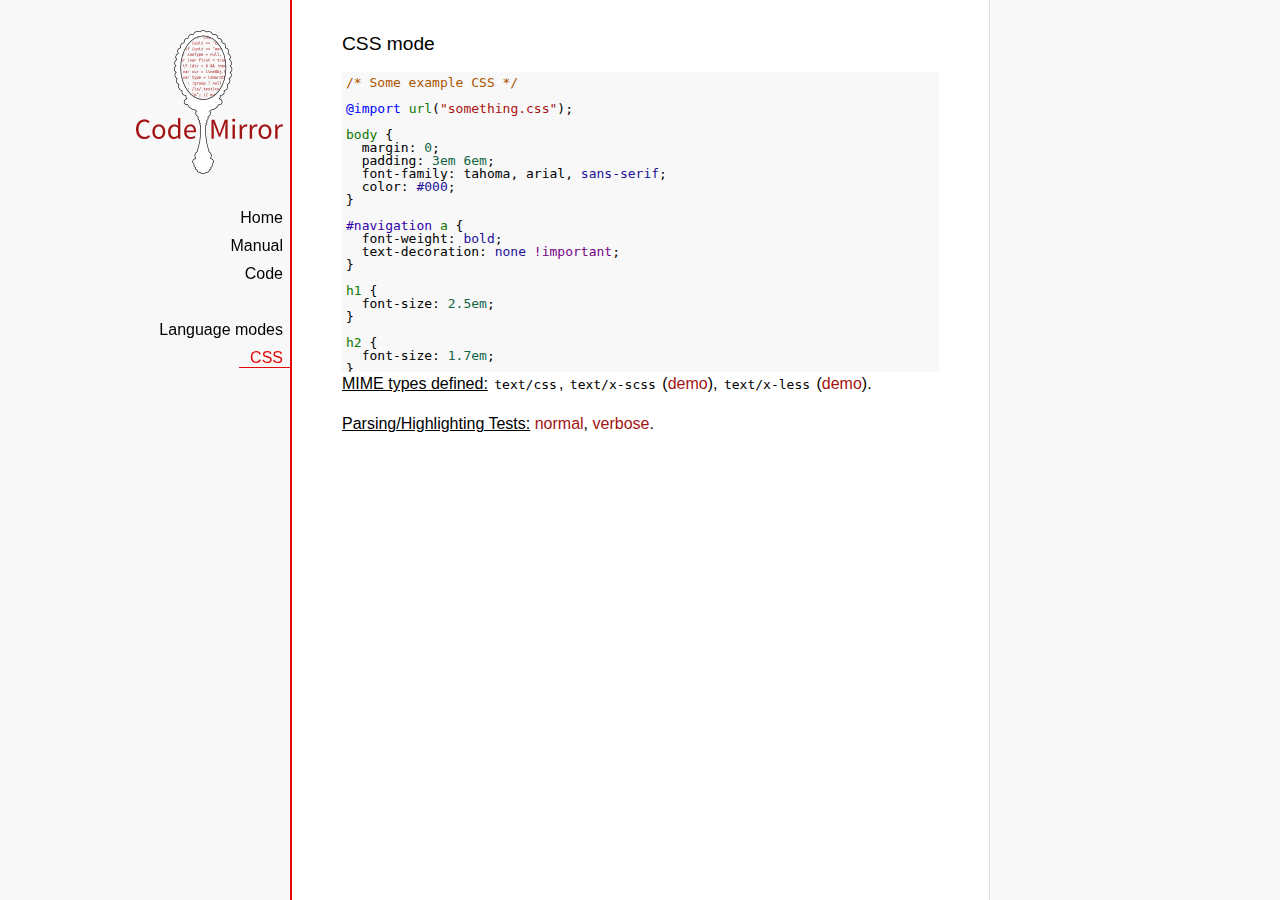
<file: src/main/webapp/bootstrap/neon/js/codemirror/mode/css/index.html>
<!doctype html>

<title>CodeMirror: CSS mode</title>
<meta charset="utf-8"/>
<link rel=stylesheet href="../../doc/docs.css">

<link rel="stylesheet" href="../../lib/codemirror.css">
<script src="../../lib/codemirror.js"></script>
<script src="css.js"></script>
<style>.CodeMirror {background: #f8f8f8;}</style>
<div id=nav>
  <a href="http://codemirror.net"><img id=logo src="../../doc/logo.png"></a>

  <ul>
    <li><a href="../../index.html">Home</a>
    <li><a href="../../doc/manual.html">Manual</a>
    <li><a href="https://github.com/marijnh/codemirror">Code</a>
  </ul>
  <ul>
    <li><a href="../index.html">Language modes</a>
    <li><a class=active href="#">CSS</a>
  </ul>
</div>

<article>
<h2>CSS mode</h2>
<form><textarea id="code" name="code">
/* Some example CSS */

@import url("something.css");

body {
  margin: 0;
  padding: 3em 6em;
  font-family: tahoma, arial, sans-serif;
  color: #000;
}

#navigation a {
  font-weight: bold;
  text-decoration: none !important;
}

h1 {
  font-size: 2.5em;
}

h2 {
  font-size: 1.7em;
}

h1:before, h2:before {
  content: "::";
}

code {
  font-family: courier, monospace;
  font-size: 80%;
  color: #418A8A;
}
</textarea></form>
    <script>
      var editor = CodeMirror.fromTextArea(document.getElementById("code"), {});
    </script>

    <p><strong>MIME types defined:</strong> <code>text/css</code>, <code>text/x-scss</code> (<a href="scss.html">demo</a>), <code>text/x-less</code> (<a href="less.html">demo</a>).</p>

    <p><strong>Parsing/Highlighting Tests:</strong> <a href="../../test/index.html#css_*">normal</a>,  <a href="../../test/index.html#verbose,css_*">verbose</a>.</p>

  </article>
</file>
<file: src/main/webapp/bootstrap/neon/js/codemirror/lib/codemirror.css>
/* BASICS */

.CodeMirror {
  /* Set height, width, borders, and global font properties here */
  font-family: monospace;
  height: 300px;
}
.CodeMirror-scroll {
  /* Set scrolling behaviour here */
  overflow: auto;
}

/* PADDING */

.CodeMirror-lines {
  padding: 4px 0; /* Vertical padding around content */
}
.CodeMirror pre {
  padding: 0 4px; /* Horizontal padding of content */
}

.CodeMirror-scrollbar-filler, .CodeMirror-gutter-filler {
  background-color: white; /* The little square between H and V scrollbars */
}

/* GUTTER */

.CodeMirror-gutters {
  border-right: 1px solid #ddd;
  background-color: #f7f7f7;
  white-space: nowrap;
}
.CodeMirror-linenumbers {}
.CodeMirror-linenumber {
  padding: 0 3px 0 5px;
  min-width: 20px;
  text-align: right;
  color: #999;
}

/* CURSOR */

.CodeMirror div.CodeMirror-cursor {
  border-left: 1px solid black;
  z-index: 3;
}
/* Shown when moving in bi-directional text */
.CodeMirror div.CodeMirror-secondarycursor {
  border-left: 1px solid silver;
}
.CodeMirror.cm-keymap-fat-cursor div.CodeMirror-cursor {
  width: auto;
  border: 0;
  background: #7e7;
  z-index: 1;
}
/* Can style cursor different in overwrite (non-insert) mode */
.CodeMirror div.CodeMirror-cursor.CodeMirror-overwrite {}

.cm-tab { display: inline-block; }

/* DEFAULT THEME */

.cm-s-default .cm-keyword {color: #708;}
.cm-s-default .cm-atom {color: #219;}
.cm-s-default .cm-number {color: #164;}
.cm-s-default .cm-def {color: #00f;}
.cm-s-default .cm-variable {color: black;}
.cm-s-default .cm-variable-2 {color: #05a;}
.cm-s-default .cm-variable-3 {color: #085;}
.cm-s-default .cm-property {color: black;}
.cm-s-default .cm-operator {color: black;}
.cm-s-default .cm-comment {color: #a50;}
.cm-s-default .cm-string {color: #a11;}
.cm-s-default .cm-string-2 {color: #f50;}
.cm-s-default .cm-meta {color: #555;}
.cm-s-default .cm-qualifier {color: #555;}
.cm-s-default .cm-builtin {color: #30a;}
.cm-s-default .cm-bracket {color: #997;}
.cm-s-default .cm-tag {color: #170;}
.cm-s-default .cm-attribute {color: #00c;}
.cm-s-default .cm-header {color: blue;}
.cm-s-default .cm-quote {color: #090;}
.cm-s-default .cm-hr {color: #999;}
.cm-s-default .cm-link {color: #00c;}

.cm-negative {color: #d44;}
.cm-positive {color: #292;}
.cm-header, .cm-strong {font-weight: bold;}
.cm-em {font-style: italic;}
.cm-link {text-decoration: underline;}

.cm-s-default .cm-error {color: #f00;}
.cm-invalidchar {color: #f00;}

div.CodeMirror span.CodeMirror-matchingbracket {color: #0f0;}
div.CodeMirror span.CodeMirror-nonmatchingbracket {color: #f22;}
.CodeMirror-activeline-background {background: #e8f2ff;}

/* STOP */

/* The rest of this file contains styles related to the mechanics of
   the editor. You probably shouldn't touch them. */

.CodeMirror {
  line-height: 1;
  position: relative;
  overflow: hidden;
  background: white;
  color: black;
}

.CodeMirror-scroll {
  /* 30px is the magic margin used to hide the element's real scrollbars */
  /* See overflow: hidden in .CodeMirror */
  margin-bottom: -30px; margin-right: -30px;
  padding-bottom: 30px; padding-right: 30px;
  height: 100%;
  outline: none; /* Prevent dragging from highlighting the element */
  position: relative;
  -moz-box-sizing: content-box;
  box-sizing: content-box;
}
.CodeMirror-sizer {
  position: relative;
}

/* The fake, visible scrollbars. Used to force redraw during scrolling
   before actuall scrolling happens, thus preventing shaking and
   flickering artifacts. */
.CodeMirror-vscrollbar, .CodeMirror-hscrollbar, .CodeMirror-scrollbar-filler, .CodeMirror-gutter-filler {
  position: absolute;
  z-index: 6;
  display: none;
}
.CodeMirror-vscrollbar {
  right: 0; top: 0;
  overflow-x: hidden;
  overflow-y: scroll;
}
.CodeMirror-hscrollbar {
  bottom: 0; left: 0;
  overflow-y: hidden;
  overflow-x: scroll;
}
.CodeMirror-scrollbar-filler {
  right: 0; bottom: 0;
}
.CodeMirror-gutter-filler {
  left: 0; bottom: 0;
}

.CodeMirror-gutters {
  position: absolute; left: 0; top: 0;
  padding-bottom: 30px;
  z-index: 3;
}
.CodeMirror-gutter {
  white-space: normal;
  height: 100%;
  -moz-box-sizing: content-box;
  box-sizing: content-box;
  padding-bottom: 30px;
  margin-bottom: -32px;
  display: inline-block;
  /* Hack to make IE7 behave */
  *zoom:1;
  *display:inline;
}
.CodeMirror-gutter-elt {
  position: absolute;
  cursor: default;
  z-index: 4;
}

.CodeMirror-lines {
  cursor: text;
}
.CodeMirror pre {
  /* Reset some styles that the rest of the page might have set */
  -moz-border-radius: 0; -webkit-border-radius: 0; border-radius: 0;
  border-width: 0;
  background: transparent;
  font-family: inherit;
  font-size: inherit;
  margin: 0;
  white-space: pre;
  word-wrap: normal;
  line-height: inherit;
  color: inherit;
  z-index: 2;
  position: relative;
  overflow: visible;
}
.CodeMirror-wrap pre {
  word-wrap: break-word;
  white-space: pre-wrap;
  word-break: normal;
}
.CodeMirror-code pre {
  border-right: 30px solid transparent;
  width: -webkit-fit-content;
  width: -moz-fit-content;
  width: fit-content;
}
.CodeMirror-wrap .CodeMirror-code pre {
  border-right: none;
  width: auto;
}
.CodeMirror-linebackground {
  position: absolute;
  left: 0; right: 0; top: 0; bottom: 0;
  z-index: 0;
}

.CodeMirror-linewidget {
  position: relative;
  z-index: 2;
  overflow: auto;
}

.CodeMirror-widget {}

.CodeMirror-wrap .CodeMirror-scroll {
  overflow-x: hidden;
}

.CodeMirror-measure {
  position: absolute;
  width: 100%;
  height: 0;
  overflow: hidden;
  visibility: hidden;
}
.CodeMirror-measure pre { position: static; }

.CodeMirror div.CodeMirror-cursor {
  position: absolute;
  visibility: hidden;
  border-right: none;
  width: 0;
}
.CodeMirror-focused div.CodeMirror-cursor {
  visibility: visible;
}

.CodeMirror-selected { background: #d9d9d9; }
.CodeMirror-focused .CodeMirror-selected { background: #d7d4f0; }

.cm-searching {
  background: #ffa;
  background: rgba(255, 255, 0, .4);
}

/* IE7 hack to prevent it from returning funny offsetTops on the spans */
.CodeMirror span { *vertical-align: text-bottom; }

@media print {
  /* Hide the cursor when printing */
  .CodeMirror div.CodeMirror-cursor {
    visibility: hidden;
  }
}
</file>
<file: src/main/webapp/bootstrap/neon/js/codemirror/doc/docs.css>
@font-face {
  font-family: 'Source Sans Pro';
  font-style: normal;
  font-weight: 400;
  src: local('Source Sans Pro'), local('SourceSansPro-Regular'), url(http://themes.googleusercontent.com/static/fonts/sourcesanspro/v5/ODelI1aHBYDBqgeIAH2zlBM0YzuT7MdOe03otPbuUS0.woff) format('woff');
}

body, html { margin: 0; padding: 0; height: 100%; }
section, article { display: block; padding: 0; }

body {
  background: #f8f8f8;
  font-family: 'Source Sans Pro', Helvetica, Arial, sans-serif;
  line-height: 1.5;
}

p { margin-top: 0; }

h2, h3 {
  font-weight: normal;
  margin-bottom: .7em;
}
h2 { font-size: 120%; }
h3 { font-size: 110%; }
article > h2:first-child, section:first-child > h2 { margin-top: 0; }

a, a:visited, a:link, .quasilink {
  color: #A21313;
  text-decoration: none;
}

em {
  padding-right: 2px;
}

.quasilink {
  cursor: pointer;
}

article {
  max-width: 700px;
  margin: 0 0 0 160px;
  border-left: 2px solid #E30808;
  border-right: 1px solid #ddd;
  padding: 30px 50px 100px 50px;
  background: white;
  z-index: 2;
  position: relative;
  min-height: 100%;
  box-sizing: border-box;
  -moz-box-sizing: border-box;
}

#nav {
  position: fixed;
  top: 30px;
  left: 0; right: none;
  width: 160px;
  padding-right: 350px;
  text-align: right;
  z-index: 1;
}

@media screen and (min-width: 1000px) {
  article {
    margin: 0 auto;
  }
  #nav {
    right: 50%;
    width: auto;
  }
}

#nav ul {
  display: block;
  margin: 0; padding: 0;
  margin-bottom: 32px;
}

#nav li {
  display: block;
  margin-bottom: 4px;
}

#nav li ul {
  font-size: 80%;
  margin-bottom: 0;
  display: none;
}

#nav li.active ul {
  display: block;
}

#nav li li a {
  padding-right: 20px;
}

#nav ul a {
  color: black;
  padding: 0 7px 1px 11px;
}

#nav ul a.active, #nav ul a:hover {
  border-bottom: 1px solid #E30808;
  color: #E30808;
}

#logo {
  border: 0;
  margin-right: 7px;
  margin-bottom: 25px;
}

section {
  border-top: 1px solid #E30808;
  margin: 1.5em 0;
}

section.first {
  border: none;
  margin-top: 0;
}

#demo {
  position: relative;
}

#demolist {
  position: absolute;
  right: 5px;
  top: 5px;
  z-index: 25;
}

#bankinfo {
  text-align: left;
  display: none;
  padding: 0 .5em;
  position: absolute;
  border: 2px solid #aaa;
  border-radius: 5px;
  background: #eee;
  top: 10px;
  left: 30px;
}

#bankinfo_close {
  position: absolute;
  top: 0; right: 6px;
  font-weight: bold;
  cursor: pointer;
}

.bigbutton {
  cursor: pointer;
  text-align: center;
  padding: 0 1em;
  display: inline-block;
  color: white;
  position: relative;
  line-height: 1.9;
  color: white !important;
  background: #A21313;
}

.bigbutton.right {
  border-bottom-left-radius: 100px;
  border-top-left-radius: 100px;
}

.bigbutton.left {
  border-bottom-right-radius: 100px;
  border-top-right-radius: 100px;
}

.bigbutton:hover {
  background: #E30808;
}

th {
  text-decoration: underline;
  font-weight: normal;
  text-align: left;
}

#features ul {
  list-style: none;
  margin: 0 0 1em;
  padding: 0 0 0 1.2em;
}

#features li:before {
  content: "-";
  width: 1em;
  display: inline-block;
  padding: 0;
  margin: 0;
  margin-left: -1em;
}

.rel {
  margin-bottom: 0;
}
.rel-note {
  margin-top: 0;
  color: #555;
}

pre {
  padding-left: 15px;
  border-left: 2px solid #ddd;
}

code {
  padding: 0 2px;
}

strong {
  text-decoration: underline;
  font-weight: normal;
}

.field {
  border: 1px solid #A21313;
}
</file>
<file: src/main/webapp/bootstrap/neon/js/zurb-responsive-tables/stylesheets/ui.css>
/* Artfully masterminded by ZURB  */



/* --------------------------------------------------
   Table of Contents
-----------------------------------------------------
:: Buttons
:: Alerts
:: Notices/Alerts
:: Tabs
:: Pagination
:: Lists
:: Panels
:: Nav
:: Video
:: Microformats
*/




/*	--------------------------------------------------
	Buttons
	-------------------------------------------------- */

	.button {
		background: #00a6fc;
		display: inline-block;
		text-align: center;
		padding: 9px 34px 11px;
		color: #fff;
		text-decoration: none;
		font-weight: bold;
		line-height: 1;
		font-family: "Helvetica Neue", "Helvetica", Arial, Verdana, sans-serif;
		position: relative;
		cursor: pointer;
		border: none;
	}
	
  	/* Don't use native buttons on iOS */
	input[type=submit].button, button.button { -webkit-appearance: none; }
	
	.button.nice { 
		background: #00a6fc url(../images/misc/button-gloss.png) repeat-x 0 -34px;
		-moz-box-shadow: inset 0 1px 0 rgba(255,255,255,.5);
		-webkit-box-shadow: inset 0 1px 0 rgba(255,255,255,.5);
		text-shadow: 0 -1px 1px rgba(0,0,0,0.28);
		background: #00a6fc url(../images/misc/button-gloss.png) repeat-x 0 -34px, -moz-linear-gradient(top, rgba(255,255,255,.4) 0%, transparent 100%);
		background: #00a6fc url(../images/misc/button-gloss.png) repeat-x 0 -34px, -webkit-gradient(linear, left top, left bottom, color-stop(0%,rgba(255,255,255,.4)), color-stop(100%,transparent));
		border: 1px solid #0593dc;
		-webkit-transition: background-color .15s ease-in-out;
		-moz-transition: background-color .15s ease-in-out;
		-o-transition: background-color .15s ease-in-out;
	}

	.button.radius {
		-moz-border-radius: 3px;
		-webkit-border-radius: 3px;
		border-radius: 3px;
	}
	.button.round {
		-moz-border-radius: 1000px;
		-webkit-border-radius: 1000px;
		border-radius: 1000px;
	}

	.button.full-width {
		width: 100%;
		padding-left: 0 !important;
		padding-right: 0 !important;
		text-align: center;
	}

	.button.left-align {
		text-align: left;
		text-indent: 12px;
	}
	
	/* Sizes ---------- */
	.small.button 			{ font-size: 11px; padding: 8px 20px 10px; width: auto; }
	.medium.button 			{ font-size: 13px; width: auto; }
	.large.button 			{ font-size: 18px; padding: 11px 48px 13px; width: auto; }

	/* Nice Sizes ---------- */
	.nice.small.button 		{ background-position: 0 -36px; }
	.nice.large.button 		{ background-position: 0 -30px; }

	/* Colors ---------- */
	.blue.button			{ background-color: #00a6fc;  }
	.red.button				{ background-color: #e91c21; }
	.white.button			{ background-color: #e9e9e9; color: #333; }
	.black.button			{ background-color: #141414; }
	
	/* Nice Colors ---------- */
	.nice.blue.button		{ border: 1px solid #0593dc;  }
	.nice.red.button		{ border: 1px solid #b90b0b;  }
	.nice.white.button		{ border: 1px solid #cacaca; text-shadow: none !important; }
	.nice.black.button		{ border: 1px solid #000; }
	
	/* Hovers ---------- */
	.button:hover, .button:focus 				{ background-color: #0192dd; color: #fff; }
	.blue.button:hover, .blue.button:focus		{ background-color: #0192dd; 	}
	.red.button:hover, .red.button:focus 		{ background-color: #d01217; 	}
	.white.button:hover, .white.button:focus	{ background-color: #dadada; color: #333; }
	.black.button:hover, .black.button:focus	{ background-color: #000; }
	
	/* Disabled ---------- */
	.button.disabled, .button[disabled] { opacity: 0.6; cursor: default; }



/*	--------------------------------------------------
	Alerts
	-------------------------------------------------- */

	div.alert-box { display: block; padding: 6px 7px; font-weight: bold; font-size: 13px; background: #eee; border: 1px solid rgba(0,0,0,0.1); margin-bottom: 12px; border-radius: 3px; -webkit-border-radius: 3px; -moz-border-radius: 3px; text-shadow: 0 1px rgba(255,255,255,0.9); position: relative; }
	.alert-box.success { background-color: #7fae00; color: #fff; text-shadow: 0 -1px rgba(0,0,0,0.3); }
	.alert-box.warning { background-color: #c08c00; color: #fff; text-shadow: 0 -1px rgba(0,0,0,0.3); }
	.alert-box.error { background-color: #c00000; color: #fff; text-shadow: 0 -1px rgba(0,0,0,0.3); }
	
	.alert-box a.close { color: #000; position: absolute; right: 4px; top: 0; font-size: 18px; opacity: 0.2; padding: 4px; }
	.alert-box a.close:hover,.alert-box a.close:focus { opacity: 0.4; }


/*    --------------------------------------------------
    Tabs
    -------------------------------------------------- */
    dl.tabs { display: block; margin: 0 0 20px 0; padding: 0; height: 30px; border-bottom: solid 1px #ddd; }
    dl.tabs dt { display: block; width: auto; height: 30px; padding: 0 9px 0 20px; line-height: 30px; float: left; color: #999; font-size: 11px; text-transform: uppercase; cursor: default; }
    dl.tabs dt:first-child { padding: 0 9px 0 0; }
    dl.tabs dd { display: block; width: auto; height: 30px; padding: 0; float: left; }
    dl.tabs dd a { display: block; width: auto; height: 29px; padding: 0 9px; line-height: 30px; border: solid 1px #ddd; margin: 0 -1px 0 0; color: #555; background: #eee; }
    dl.tabs dd a.active { background: #fff; border-width: 1px 1px 0 1px; height: 30px; }

		.nice.tabs { border-bottom: solid 1px #eee; margin: 0 0 30px 0; height:43px; }
		.nice.tabs dd a { padding: 7px 18px 9px; font-size: 15px; font-size: 1.5rem; color: #555555; background: none; border: none; }
		.nice.tabs dd a.active { font-weight: bold; color: #333; background: #fff; border-left: 1px solid #eee; border-right: 1px solid #eee; border-top: 3px solid #00a6fc; margin: 0 10px; position: relative; top: -5px; }
		.nice.tabs dd:first-child a.active { margin-left: 0; }
		
	dl.tabs.vertical { height: auto; }
	dl.tabs.vertical dt, dl.tabs.vertical dd, dl.nice.tabs.vertical dt, dl.nice.tabs.vertical dd { float: none; height: auto; }
	dl.tabs.vertical dd a { display: block; width: auto; height: auto; padding: 15px 20px; line-height: 1; border: solid 0 #ccc; border-width: 1px 1px 0; margin: 0; color: #555; background: #eee; font-size: 15px; font-size: 1.5rem; }
	dl.tabs.vertical dd a.active { height: auto; margin: 0; border-width: 1px 0 0; background: #fff; }
	
		.nice.tabs.vertical { border-bottom: solid 1px #eee; height: auto; }
		.nice.tabs.vertical dd a { padding: 15px 20px; border: none; border-left: 1px solid #eee; border-right: 1px solid #eee; border-top: 1px solid #eee; background: #fff; }
		.nice.tabs.vertical dd a.active { border: none; background: #00a6fc; color: #fff; margin: 0; position: static; top: 0; height: auto; }
		.nice.tabs.vertical dd:first-child a.active { margin: 0; }
    
    ul.tabs-content { margin: 0; display: block; }
    ul.tabs-content>li { display:none; }
    ul.tabs-content>li.active { display: block; }
    
    dl.contained, dl.nice.contained { margin-bottom: 0; }
    dl.contained.tabs dd a { padding: 0 14px; }
    dl.nice.contained.tabs dd a { padding: 7px 18px 9px; }

    ul.contained.tabs-content { padding: 0; }
	ul.contained.tabs-content>li { padding: 20px; border: solid 0 #ddd; border-width: 0 1px 1px 1px; }
	ul.nice.contained.tabs-content>li { border-color: #eee; }
	
/*  --------------------------------------------------
    Pagination
    -------------------------------------------------- */
    ul.pagination { display: block; height: 24px; margin-left: -5px; }
    ul.pagination li { float: left; display: block; height: 24px; color: #999; font-size: 15px; margin-left: 5px; }
    ul.pagination li a { display: block; padding: 6px 7px 4px; color: #555; }
    ul.pagination li.current a, ul.pagination li:hover a, ul.pagination li a:focus { border-bottom: solid 2px #00a6fc; color: #141414; }
    ul.pagination li.unavailable a { cursor: default; color: #999; }
    ul.pagination li.unavailable:hover a, ul.pagination li.unavailable a:focus { border-bottom: none; }
    
/*  --------------------------------------------------
    Lists
    -------------------------------------------------- */
    ul.nice, ol.nice { list-style: none; margin: 0; }
    ul.nice li, ol.nice li { padding-left: 13px; position: relative }
    ul.nice li span.bullet, ol.nice li span.number { position: absolute; left: 0; top: 0; color: #ccc; }

/*	--------------------------------------------------
	Panels
	-------------------------------------------------- */
	div.panel {
		padding: 20px 20px 2px 20px;
		background: #efefef;
		background: -moz-linear-gradient(top, #FFFFFF 0%, #F4F4F4 100%);
		background: -webkit-gradient(linear, left top, left bottom, color-stop(0%,#FFFFFF), color-stop(100%,#F4F4F4));
		filter: progid:DXImageTransform.Microsoft.gradient( startColorstr='#FFFFFF', endColorstr='#F4F4F4',GradientType=0 );
		box-shadow: 0 2px 5px rgba(0,0,0,0.15);
		-webkit-box-shadow: 0 2px 5px rgba(0,0,0,0.15);
		-moz-box-shadow: 0 2px 5px rgba(0,0,0,0.25);
		margin: 0 0 20px 0;
	}

/*	--------------------------------------------------
   	Nav Bar with Dropdowns
	-------------------------------------------------- */
	
	.nav-bar { height: 45px; background: #fff; margin-top: 20px; border: 1px solid #ddd; }	
	.nav-bar>li { float: left; display: block; position: relative; padding: 0; margin: 0; border-right: 1px solid #ddd; line-height: 45px; }
	.nav-bar>li>a { position: relative; font-size: 14px; padding: 0 20px; display: block; text-decoration: none; font-size: 15px; font-size: 1.5rem; }
	.nav-bar>li>input { margin: 0 16px; }
	.nav-bar>li ul { margin-bottom: 0; }
	.nav-bar>li li { line-height: 1.3; }
	.nav-bar>li.has-flyout>a { padding-right: 36px; }
	.nav-bar>li.has-flyout>a:after { content: ""; width: 0; height: 0; border-left: 4px solid transparent; border-right: 4px solid transparent; border-top: 4px solid #2a85e8; display: block; position: absolute; right: 18px; bottom: 20px; }
	.nav-bar>li:hover>a { color: #141414; z-index: 2; }
	.nav-bar>li:hover>a:after { border-top-color: #141414; }

	.flyout { background: #fff; margin: 0; padding: 20px; border: 1px solid #ddd; position: absolute; top: 45px; left: -1px; width: 400px; z-index: 10; }
	.flyout.small { width: 200px; }
	.flyout.large { width: 600px; }
	.flyout.right { left: auto; right: 0; }
	.flyout p:last-child { margin-bottom: 0; }
	.nav-bar>li .flyout { display: none; }
	.nav-bar>li:hover .flyout { display: block; }


/*	--------------------------------------------------
   	Video
   	Mad props to http://www.alistapart.com/articles/creating-intrinsic-ratios-for-video/
	-------------------------------------------------- */
	
	.flex-video {
		position: relative;
		padding-top: 25px;
		padding-bottom: 67.5%;
		height: 0;
		margin-bottom: 16px;
		overflow: hidden;
	}
	
	.flex-video.widescreen { padding-bottom: 57.25%; }
	.flex-video.vimeo { padding-top: 0; }
	
	.flex-video iframe,
	.flex-video object,
	.flex-video embed {
		position: absolute;
		top: 0;
		left: 0;
		width: 100%;
		height: 100%;
	}



/*	--------------------------------------------------
   	Microformats
	-------------------------------------------------- */
	
	/* hCard */
	ul.vcard { display: inline-block; margin: 0 0 12px 0; border: 1px solid #ddd; padding: 10px; }
	ul.vcard li { margin: 0; display: block; }
	ul.vcard li.fn { font-weight: bold; font-size: 15px; font-size: 1.5rem; }
	
	p.vevent span.summary { font-weight: bold; }
	p.vevent abbr { cursor: default; text-decoration: none; font-weight: bold; border: none; padding: 0 1px; }
</file>
<file: src/main/webapp/bootstrap/neon/js/zurb-responsive-tables/stylesheets/ie.css>
/* This is for all IE specfific style less than IE9. We hate IE. */

	div.panel { border: 1px solid #ccc; }
	.lt-ie8 .nav-bar li.has-flyout a { padding-right: 20px; }
	.lt-ie8 .nav-bar li.has-flyout a:after { border-top: none; }
</file>
<file: src/main/webapp/bootstrap/neon/js/aci-tree/css/demo.css>
body {
    margin:0;
    padding:10px;
    color: #000;
}
body>div {
    margin-bottom:100px;
    overflow:auto;
}
body * {
    font-family:Verdana, Geneva, sans-serif;
    font-size:12px;
}
.aciTree {
    width:300px;
    height:400px;
    overflow:auto;
    padding:10px;
    border:1px solid #ccc;
    float:left;
    margin:0 20px 20px 0;
    position:relative;
}
.aciTree>div {
    font-size:11px;
    line-height:20px;
}
.aciTree.selected {
    background-color:#FFDFFF;
}
.aciTreeItem.selected {
    background-color:#FFDFFF;
}
.aciTree .aciTreeLi.aciTreeHidden {
    display:block;
    background-color:#ccc;
}
.aciTree .aciTreeLi.aciTreeHidden .aciTreeLine {
    background:none !important;
}
form {
    padding:0 10px 0 10px;
}
.form {
    width:770px;
    float:left;
    border:1px solid #ccc;
    margin:0 20px 20px 0;
}
label {
    vertical-align:middle;
}
.log {
    width:400px;
    height:400px;
    float:left;
    border:1px solid #ccc;
    margin:0 20px 20px 0;
    padding:10px;
    overflow-y: scroll;
}
.log a {
    float:right;
}
#info {
    min-height:300px;
    border:1px solid 000;
    padding:5px;
    background-color:#eee;
    width:auto;
    font-size:10px;
}
.eyes {
    position:absolute;
    top:0;
    right:0;
    width:60px;
    height:48px;
    background:url(../image/eyes.png) 0 0 no-repeat;
}
[dir=rtl] .eyes {
    right:80%;
}
em {
    font-size:9px;
    color:#777;
    padding:2px 0 2px 0;
    display:block;
}
pre {
    line-height:150%;
}
.drop {
    width:300px;
    height:200px;
    border:1px dashed #000;
    float:left;
    margin-right:20px;
    padding:5px 10px 5px 10px;
}
.drop:hover {
    border:1px dashed red;
}
.drop ul {
    list-style-type:none;
    height:150px;
    padding:0;
    overflow:auto;
}
.drop li {
    line-height:20px;
    height:20px;
}
.drop .aciSortablePlaceholder {
    background-color:#eee;
    border:1px dashed #ddd;
}
.drop.any .aciSortablePlaceholder {
    height:0;
    line-height:0;
    border:none;
}
</file>
<file: src/main/webapp/bootstrap/neon/js/ckeditor/samples/sample.css>
/*
Copyright (c) 2003-2013, CKSource - Frederico Knabben. All rights reserved.
For licensing, see LICENSE.md or http://ckeditor.com/license
*/

html, body, h1, h2, h3, h4, h5, h6, div, span, blockquote, p, address, form, fieldset, img, ul, ol, dl, dt, dd, li, hr, table, td, th, strong, em, sup, sub, dfn, ins, del, q, cite, var, samp, code, kbd, tt, pre
{
	line-height: 1.5em;
}

body
{
	padding: 10px 30px;
}

input, textarea, select, option, optgroup, button, td, th
{
	font-size: 100%;
}

pre, code, kbd, samp, tt
{
	font-family: monospace,monospace;
	font-size: 1em;
}

body {
    width: 960px;
    margin: 0 auto;
}

code
{
	background: #f3f3f3;
	border: 1px solid #ddd;
	padding: 1px 4px;

	-moz-border-radius: 3px;
	-webkit-border-radius: 3px;
	border-radius: 3px;
}

abbr
{
	border-bottom: 1px dotted #555;
	cursor: pointer;
}

.new, .beta
{
	text-transform: uppercase;
	font-size: 10px;
	font-weight: bold;
	padding: 1px 4px;
	margin: 0 0 0 5px;
	color: #fff;
	float: right;

	-moz-border-radius: 3px;
	-webkit-border-radius: 3px;
	border-radius: 3px;
}

.new
{
	background: #FF7E00;
	border: 1px solid #DA8028;
	text-shadow: 0 1px 0 #C97626;

	-moz-box-shadow: 0 2px 3px 0 #FFA54E inset;
	-webkit-box-shadow: 0 2px 3px 0 #FFA54E inset;
	box-shadow: 0 2px 3px 0 #FFA54E inset;
}

.beta
{
	background: #18C0DF;
	border: 1px solid #19AAD8;
	text-shadow: 0 1px 0 #048CAD;
	font-style: italic;

	-moz-box-shadow: 0 2px 3px 0 #50D4FD inset;
	-webkit-box-shadow: 0 2px 3px 0 #50D4FD inset;
	box-shadow: 0 2px 3px 0 #50D4FD inset;
}

h1.samples
{
	color: #0782C1;
	font-size: 200%;
	font-weight: normal;
	margin: 0;
	padding: 0;
}

h1.samples a
{
	color: #0782C1;
	text-decoration: none;
	border-bottom: 1px dotted #0782C1;
}

.samples a:hover
{
	border-bottom: 1px dotted #0782C1;
}

h2.samples
{
	color: #000000;
	font-size: 130%;
	margin: 15px 0 0 0;
	padding: 0;
}

p, blockquote, address, form, pre, dl, h1.samples, h2.samples
{
	margin-bottom: 15px;
}

ul.samples
{
	margin-bottom: 15px;
}

.clear
{
	clear: both;
}

fieldset
{
	margin: 0;
	padding: 10px;
}

body, input, textarea
{
	color: #333333;
	font-family: Arial, Helvetica, sans-serif;
}

body
{
	font-size: 75%;
}

a.samples
{
	color: #189DE1;
	text-decoration: none;
}

form
{
	margin: 0;
	padding: 0;
}

pre.samples
{
	background-color: #F7F7F7;
	border: 1px solid #D7D7D7;
	overflow: auto;
	padding: 0.25em;
	white-space: pre-wrap; /* CSS 2.1 */
	word-wrap: break-word; /* IE7 */
	-moz-tab-size: 4;
	-o-tab-size: 4;
	-webkit-tab-size: 4;
	tab-size: 4;
}

#footer
{
	clear: both;
	padding-top: 10px;
}

#footer hr
{
	margin: 10px 0 15px 0;
	height: 1px;
	border: solid 1px gray;
	border-bottom: none;
}

#footer p
{
	margin: 0 10px 10px 10px;
	float: left;
}

#footer #copy
{
	float: right;
}

#outputSample
{
	width: 100%;
	table-layout: fixed;
}

#outputSample thead th
{
	color: #dddddd;
	background-color: #999999;
	padding: 4px;
	white-space: nowrap;
}

#outputSample tbody th
{
	vertical-align: top;
	text-align: left;
}

#outputSample pre
{
	margin: 0;
	padding: 0;
}

.description
{
	border: 1px dotted #B7B7B7;
	margin-bottom: 10px;
	padding: 10px 10px 0;
	overflow: hidden;
}

label
{
	display: block;
	margin-bottom: 6px;
}

/**
 *	CKEditor editables are automatically set with the "cke_editable" class
 *	plus cke_editable_(inline|themed) depending on the editor type.
 */

/* Style a bit the inline editables. */
.cke_editable.cke_editable_inline
{
	cursor: pointer;
}

/* Once an editable element gets focused, the "cke_focus" class is
   added to it, so we can style it differently. */
.cke_editable.cke_editable_inline.cke_focus
{
	box-shadow: inset 0px 0px 20px 3px #ddd, inset 0 0 1px #000;
	outline: none;
	background: #eee;
	cursor: text;
}

/* Avoid pre-formatted overflows inline editable. */
.cke_editable_inline pre
{
	white-space: pre-wrap;
	word-wrap: break-word;
}

/**
 *	Samples index styles.
 */

.twoColumns,
.twoColumnsLeft,
.twoColumnsRight
{
	overflow: hidden;
}

.twoColumnsLeft,
.twoColumnsRight
{
	width: 45%;
}

.twoColumnsLeft
{
	float: left;
}

.twoColumnsRight
{
	float: right;
}

dl.samples
{
	padding: 0 0 0 40px;
}
dl.samples > dt
{
	display: list-item;
	list-style-type: disc;
	list-style-position: outside;
	margin: 0 0 3px;
}
dl.samples > dd
{
	margin: 0 0 3px;
}
.warning
{
    color: #ff0000;
	background-color: #FFCCBA;
    border: 2px dotted #ff0000;
	padding: 15px 10px;
	margin: 10px 0;
}

/* Used on inline samples */

blockquote
{
	font-style: italic;
	font-family: Georgia, Times, "Times New Roman", serif;
	padding: 2px 0;
	border-style: solid;
	border-color: #ccc;
	border-width: 0;
}

.cke_contents_ltr blockquote
{
	padding-left: 20px;
	padding-right: 8px;
	border-left-width: 5px;
}

.cke_contents_rtl blockquote
{
	padding-left: 8px;
	padding-right: 20px;
	border-right-width: 5px;
}

img.right {
    border: 1px solid #ccc;
    float: right;
    margin-left: 15px;
    padding: 5px;
}

img.left {
    border: 1px solid #ccc;
    float: left;
    margin-right: 15px;
    padding: 5px;
}
</file>
<file: src/main/webapp/bootstrap/neon/js/codemirror/test/mode_test.css>
.mt-output .mt-token {
  border: 1px solid #ddd;
  white-space: pre;
  font-family: "Consolas", monospace;
  text-align: center;
}

.mt-output .mt-style {
  font-size: x-small;
}
</file>
<file: src/main/webapp/bootstrap/neon/js/codemirror/theme/neat.css>
.cm-s-neat span.cm-comment { color: #a86; }
.cm-s-neat span.cm-keyword { line-height: 1em; font-weight: bold; color: blue; }
.cm-s-neat span.cm-string { color: #a22; }
.cm-s-neat span.cm-builtin { line-height: 1em; font-weight: bold; color: #077; }
.cm-s-neat span.cm-special { line-height: 1em; font-weight: bold; color: #0aa; }
.cm-s-neat span.cm-variable { color: black; }
.cm-s-neat span.cm-number, .cm-s-neat span.cm-atom { color: #3a3; }
.cm-s-neat span.cm-meta {color: #555;}
.cm-s-neat span.cm-link { color: #3a3; }

.cm-s-neat .CodeMirror-activeline-background {background: #e8f2ff !important;}
.cm-s-neat .CodeMirror-matchingbracket {outline:1px solid grey; color:black !important;}
</file>
<file: src/main/webapp/bootstrap/neon/js/codemirror/theme/elegant.css>
.cm-s-elegant span.cm-number, .cm-s-elegant span.cm-string, .cm-s-elegant span.cm-atom {color: #762;}
.cm-s-elegant span.cm-comment {color: #262; font-style: italic; line-height: 1em;}
.cm-s-elegant span.cm-meta {color: #555; font-style: italic; line-height: 1em;}
.cm-s-elegant span.cm-variable {color: black;}
.cm-s-elegant span.cm-variable-2 {color: #b11;}
.cm-s-elegant span.cm-qualifier {color: #555;}
.cm-s-elegant span.cm-keyword {color: #730;}
.cm-s-elegant span.cm-builtin {color: #30a;}
.cm-s-elegant span.cm-link {color: #762;}
.cm-s-elegant span.cm-error {background-color: #fdd;}

.cm-s-elegant .CodeMirror-activeline-background {background: #e8f2ff !important;}
.cm-s-elegant .CodeMirror-matchingbracket {outline:1px solid grey; color:black !important;}
</file>
<file: src/main/webapp/bootstrap/neon/js/codemirror/theme/erlang-dark.css>
.cm-s-erlang-dark.CodeMirror { background: #002240; color: white; }
.cm-s-erlang-dark div.CodeMirror-selected { background: #b36539 !important; }
.cm-s-erlang-dark .CodeMirror-gutters { background: #002240; border-right: 1px solid #aaa; }
.cm-s-erlang-dark .CodeMirror-linenumber { color: #d0d0d0; }
.cm-s-erlang-dark .CodeMirror-cursor { border-left: 1px solid white !important; }

.cm-s-erlang-dark span.cm-atom       { color: #f133f1; }
.cm-s-erlang-dark span.cm-attribute  { color: #ff80e1; }
.cm-s-erlang-dark span.cm-bracket    { color: #ff9d00; }
.cm-s-erlang-dark span.cm-builtin    { color: #eaa; }
.cm-s-erlang-dark span.cm-comment    { color: #77f; }
.cm-s-erlang-dark span.cm-def        { color: #e7a; }
.cm-s-erlang-dark span.cm-keyword    { color: #ffee80; }
.cm-s-erlang-dark span.cm-meta       { color: #50fefe; }
.cm-s-erlang-dark span.cm-number     { color: #ffd0d0; }
.cm-s-erlang-dark span.cm-operator   { color: #d55; }
.cm-s-erlang-dark span.cm-property   { color: #ccc; }
.cm-s-erlang-dark span.cm-qualifier  { color: #ccc; }
.cm-s-erlang-dark span.cm-quote      { color: #ccc; }
.cm-s-erlang-dark span.cm-special    { color: #ffbbbb; }
.cm-s-erlang-dark span.cm-string     { color: #3ad900; }
.cm-s-erlang-dark span.cm-string-2   { color: #ccc; }
.cm-s-erlang-dark span.cm-tag        { color: #9effff; }
.cm-s-erlang-dark span.cm-variable   { color: #50fe50; }
.cm-s-erlang-dark span.cm-variable-2 { color: #e0e; }
.cm-s-erlang-dark span.cm-variable-3 { color: #ccc; }
.cm-s-erlang-dark span.cm-error      { color: #9d1e15; }

.cm-s-erlang-dark .CodeMirror-activeline-background {background: #013461 !important;}
.cm-s-erlang-dark .CodeMirror-matchingbracket {outline:1px solid grey; color:white !important;}
</file>
<file: src/main/webapp/bootstrap/neon/js/codemirror/theme/night.css>
/* Loosely based on the Midnight Textmate theme */

.cm-s-night.CodeMirror { background: #0a001f; color: #f8f8f8; }
.cm-s-night div.CodeMirror-selected { background: #447 !important; }
.cm-s-night .CodeMirror-gutters { background: #0a001f; border-right: 1px solid #aaa; }
.cm-s-night .CodeMirror-linenumber { color: #f8f8f8; }
.cm-s-night .CodeMirror-cursor { border-left: 1px solid white !important; }

.cm-s-night span.cm-comment { color: #6900a1; }
.cm-s-night span.cm-atom { color: #845dc4; }
.cm-s-night span.cm-number, .cm-s-night span.cm-attribute { color: #ffd500; }
.cm-s-night span.cm-keyword { color: #599eff; }
.cm-s-night span.cm-string { color: #37f14a; }
.cm-s-night span.cm-meta { color: #7678e2; }
.cm-s-night span.cm-variable-2, .cm-s-night span.cm-tag { color: #99b2ff; }
.cm-s-night span.cm-variable-3, .cm-s-night span.cm-def { color: white; }
.cm-s-night span.cm-bracket { color: #8da6ce; }
.cm-s-night span.cm-comment { color: #6900a1; }
.cm-s-night span.cm-builtin, .cm-s-night span.cm-special { color: #ff9e59; }
.cm-s-night span.cm-link { color: #845dc4; }
.cm-s-night span.cm-error { color: #9d1e15; }

.cm-s-night .CodeMirror-activeline-background {background: #1C005A !important;}
.cm-s-night .CodeMirror-matchingbracket {outline:1px solid grey; color:white !important;}
</file>
<file: src/main/webapp/bootstrap/neon/js/codemirror/theme/monokai.css>
/* Based on Sublime Text's Monokai theme */

.cm-s-monokai.CodeMirror {background: #272822; color: #f8f8f2;}
.cm-s-monokai div.CodeMirror-selected {background: #49483E !important;}
.cm-s-monokai .CodeMirror-gutters {background: #272822; border-right: 0px;}
.cm-s-monokai .CodeMirror-linenumber {color: #d0d0d0;}
.cm-s-monokai .CodeMirror-cursor {border-left: 1px solid #f8f8f0 !important;}

.cm-s-monokai span.cm-comment {color: #75715e;}
.cm-s-monokai span.cm-atom {color: #ae81ff;}
.cm-s-monokai span.cm-number {color: #ae81ff;}

.cm-s-monokai span.cm-property, .cm-s-monokai span.cm-attribute {color: #a6e22e;}
.cm-s-monokai span.cm-keyword {color: #f92672;}
.cm-s-monokai span.cm-string {color: #e6db74;}

.cm-s-monokai span.cm-variable {color: #a6e22e;}
.cm-s-monokai span.cm-variable-2 {color: #9effff;}
.cm-s-monokai span.cm-def {color: #fd971f;}
.cm-s-monokai span.cm-bracket {color: #f8f8f2;}
.cm-s-monokai span.cm-tag {color: #f92672;}
.cm-s-monokai span.cm-link {color: #ae81ff;}
.cm-s-monokai span.cm-error {background: #f92672; color: #f8f8f0;}

.cm-s-monokai .CodeMirror-activeline-background {background: #373831 !important;}
.cm-s-monokai .CodeMirror-matchingbracket {
  text-decoration: underline;
  color: white !important;
}
</file>
<file: src/main/webapp/bootstrap/neon/js/codemirror/theme/cobalt.css>
.cm-s-cobalt.CodeMirror { background: #002240; color: white; }
.cm-s-cobalt div.CodeMirror-selected { background: #b36539 !important; }
.cm-s-cobalt .CodeMirror-gutters { background: #002240; border-right: 1px solid #aaa; }
.cm-s-cobalt .CodeMirror-linenumber { color: #d0d0d0; }
.cm-s-cobalt .CodeMirror-cursor { border-left: 1px solid white !important; }

.cm-s-cobalt span.cm-comment { color: #08f; }
.cm-s-cobalt span.cm-atom { color: #845dc4; }
.cm-s-cobalt span.cm-number, .cm-s-cobalt span.cm-attribute { color: #ff80e1; }
.cm-s-cobalt span.cm-keyword { color: #ffee80; }
.cm-s-cobalt span.cm-string { color: #3ad900; }
.cm-s-cobalt span.cm-meta { color: #ff9d00; }
.cm-s-cobalt span.cm-variable-2, .cm-s-cobalt span.cm-tag { color: #9effff; }
.cm-s-cobalt span.cm-variable-3, .cm-s-cobalt span.cm-def { color: white; }
.cm-s-cobalt span.cm-bracket { color: #d8d8d8; }
.cm-s-cobalt span.cm-builtin, .cm-s-cobalt span.cm-special { color: #ff9e59; }
.cm-s-cobalt span.cm-link { color: #845dc4; }
.cm-s-cobalt span.cm-error { color: #9d1e15; }

.cm-s-cobalt .CodeMirror-activeline-background {background: #002D57 !important;}
.cm-s-cobalt .CodeMirror-matchingbracket {outline:1px solid grey;color:white !important}
</file>
<file: src/main/webapp/bootstrap/neon/js/codemirror/theme/eclipse.css>
.cm-s-eclipse span.cm-meta {color: #FF1717;}
.cm-s-eclipse span.cm-keyword { line-height: 1em; font-weight: bold; color: #7F0055; }
.cm-s-eclipse span.cm-atom {color: #219;}
.cm-s-eclipse span.cm-number {color: #164;}
.cm-s-eclipse span.cm-def {color: #00f;}
.cm-s-eclipse span.cm-variable {color: black;}
.cm-s-eclipse span.cm-variable-2 {color: #0000C0;}
.cm-s-eclipse span.cm-variable-3 {color: #0000C0;}
.cm-s-eclipse span.cm-property {color: black;}
.cm-s-eclipse span.cm-operator {color: black;}
.cm-s-eclipse span.cm-comment {color: #3F7F5F;}
.cm-s-eclipse span.cm-string {color: #2A00FF;}
.cm-s-eclipse span.cm-string-2 {color: #f50;}
.cm-s-eclipse span.cm-qualifier {color: #555;}
.cm-s-eclipse span.cm-builtin {color: #30a;}
.cm-s-eclipse span.cm-bracket {color: #cc7;}
.cm-s-eclipse span.cm-tag {color: #170;}
.cm-s-eclipse span.cm-attribute {color: #00c;}
.cm-s-eclipse span.cm-link {color: #219;}
.cm-s-eclipse span.cm-error {color: #f00;}

.cm-s-eclipse .CodeMirror-activeline-background {background: #e8f2ff !important;}
.cm-s-eclipse .CodeMirror-matchingbracket {outline:1px solid grey; color:black !important;}
</file>
<file: src/main/webapp/bootstrap/neon/js/codemirror/theme/rubyblue.css>
.cm-s-rubyblue { font-family: Trebuchet, Verdana, sans-serif; }	/* - customized editor font - */

.cm-s-rubyblue.CodeMirror { background: #112435; color: white; }
.cm-s-rubyblue div.CodeMirror-selected { background: #38566F !important; }
.cm-s-rubyblue .CodeMirror-gutters { background: #1F4661; border-right: 7px solid #3E7087; }
.cm-s-rubyblue .CodeMirror-linenumber { color: white; }
.cm-s-rubyblue .CodeMirror-cursor { border-left: 1px solid white !important; }

.cm-s-rubyblue span.cm-comment { color: #999; font-style:italic; line-height: 1em; }
.cm-s-rubyblue span.cm-atom { color: #F4C20B; }
.cm-s-rubyblue span.cm-number, .cm-s-rubyblue span.cm-attribute { color: #82C6E0; }
.cm-s-rubyblue span.cm-keyword { color: #F0F; }
.cm-s-rubyblue span.cm-string { color: #F08047; }
.cm-s-rubyblue span.cm-meta { color: #F0F; }
.cm-s-rubyblue span.cm-variable-2, .cm-s-rubyblue span.cm-tag { color: #7BD827; }
.cm-s-rubyblue span.cm-variable-3, .cm-s-rubyblue span.cm-def { color: white; }
.cm-s-rubyblue span.cm-bracket { color: #F0F; }
.cm-s-rubyblue span.cm-link { color: #F4C20B; }
.cm-s-rubyblue span.CodeMirror-matchingbracket { color:#F0F !important; }
.cm-s-rubyblue span.cm-builtin, .cm-s-rubyblue span.cm-special { color: #FF9D00; }
.cm-s-rubyblue span.cm-error { color: #AF2018; }

.cm-s-rubyblue .CodeMirror-activeline-background {background: #173047 !important;}
</file>
<file: src/main/webapp/bootstrap/neon/js/codemirror/theme/lesser-dark.css>
/*
http://lesscss.org/ dark theme
Ported to CodeMirror by Peter Kroon
*/
.cm-s-lesser-dark {
  line-height: 1.3em;
}
.cm-s-lesser-dark {
  font-family: 'Bitstream Vera Sans Mono', 'DejaVu Sans Mono', 'Monaco', Courier, monospace !important;
}

.cm-s-lesser-dark.CodeMirror { background: #262626; color: #EBEFE7; text-shadow: 0 -1px 1px #262626; }
.cm-s-lesser-dark div.CodeMirror-selected {background: #45443B !important;} /* 33322B*/
.cm-s-lesser-dark .CodeMirror-cursor { border-left: 1px solid white !important; }
.cm-s-lesser-dark pre { padding: 0 8px; }/*editable code holder*/

.cm-s-lesser-dark.CodeMirror span.CodeMirror-matchingbracket { color: #7EFC7E; }/*65FC65*/

.cm-s-lesser-dark .CodeMirror-gutters { background: #262626; border-right:1px solid #aaa; }
.cm-s-lesser-dark .CodeMirror-linenumber { color: #777; }

.cm-s-lesser-dark span.cm-keyword { color: #599eff; }
.cm-s-lesser-dark span.cm-atom { color: #C2B470; }
.cm-s-lesser-dark span.cm-number { color: #B35E4D; }
.cm-s-lesser-dark span.cm-def {color: white;}
.cm-s-lesser-dark span.cm-variable { color:#D9BF8C; }
.cm-s-lesser-dark span.cm-variable-2 { color: #669199; }
.cm-s-lesser-dark span.cm-variable-3 { color: white; }
.cm-s-lesser-dark span.cm-property {color: #92A75C;}
.cm-s-lesser-dark span.cm-operator {color: #92A75C;}
.cm-s-lesser-dark span.cm-comment { color: #666; }
.cm-s-lesser-dark span.cm-string { color: #BCD279; }
.cm-s-lesser-dark span.cm-string-2 {color: #f50;}
.cm-s-lesser-dark span.cm-meta { color: #738C73; }
.cm-s-lesser-dark span.cm-qualifier {color: #555;}
.cm-s-lesser-dark span.cm-builtin { color: #ff9e59; }
.cm-s-lesser-dark span.cm-bracket { color: #EBEFE7; }
.cm-s-lesser-dark span.cm-tag { color: #669199; }
.cm-s-lesser-dark span.cm-attribute {color: #00c;}
.cm-s-lesser-dark span.cm-header {color: #a0a;}
.cm-s-lesser-dark span.cm-quote {color: #090;}
.cm-s-lesser-dark span.cm-hr {color: #999;}
.cm-s-lesser-dark span.cm-link {color: #00c;}
.cm-s-lesser-dark span.cm-error { color: #9d1e15; }

.cm-s-lesser-dark .CodeMirror-activeline-background {background: #3C3A3A !important;}
.cm-s-lesser-dark .CodeMirror-matchingbracket {outline:1px solid grey; color:white !important;}
</file>
<file: src/main/webapp/bootstrap/neon/js/codemirror/theme/xq-dark.css>
/*
Copyright (C) 2011 by MarkLogic Corporation
Author: Mike Brevoort <mike@brevoort.com>

Permission is hereby granted, free of charge, to any person obtaining a copy
of this software and associated documentation files (the "Software"), to deal
in the Software without restriction, including without limitation the rights
to use, copy, modify, merge, publish, distribute, sublicense, and/or sell
copies of the Software, and to permit persons to whom the Software is
furnished to do so, subject to the following conditions:

The above copyright notice and this permission notice shall be included in
all copies or substantial portions of the Software.

THE SOFTWARE IS PROVIDED "AS IS", WITHOUT WARRANTY OF ANY KIND, EXPRESS OR
IMPLIED, INCLUDING BUT NOT LIMITED TO THE WARRANTIES OF MERCHANTABILITY,
FITNESS FOR A PARTICULAR PURPOSE AND NONINFRINGEMENT. IN NO EVENT SHALL THE
AUTHORS OR COPYRIGHT HOLDERS BE LIABLE FOR ANY CLAIM, DAMAGES OR OTHER
LIABILITY, WHETHER IN AN ACTION OF CONTRACT, TORT OR OTHERWISE, ARISING FROM,
OUT OF OR IN CONNECTION WITH THE SOFTWARE OR THE USE OR OTHER DEALINGS IN
THE SOFTWARE.
*/
.cm-s-xq-dark.CodeMirror { background: #0a001f; color: #f8f8f8; }
.cm-s-xq-dark .CodeMirror-selected { background: #27007A !important; }
.cm-s-xq-dark .CodeMirror-gutters { background: #0a001f; border-right: 1px solid #aaa; }
.cm-s-xq-dark .CodeMirror-linenumber { color: #f8f8f8; }
.cm-s-xq-dark .CodeMirror-cursor { border-left: 1px solid white !important; }

.cm-s-xq-dark span.cm-keyword {color: #FFBD40;}
.cm-s-xq-dark span.cm-atom {color: #6C8CD5;}
.cm-s-xq-dark span.cm-number {color: #164;}
.cm-s-xq-dark span.cm-def {color: #FFF; text-decoration:underline;}
.cm-s-xq-dark span.cm-variable {color: #FFF;}
.cm-s-xq-dark span.cm-variable-2 {color: #EEE;}
.cm-s-xq-dark span.cm-variable-3 {color: #DDD;}
.cm-s-xq-dark span.cm-property {}
.cm-s-xq-dark span.cm-operator {}
.cm-s-xq-dark span.cm-comment {color: gray;}
.cm-s-xq-dark span.cm-string {color: #9FEE00;}
.cm-s-xq-dark span.cm-meta {color: yellow;}
.cm-s-xq-dark span.cm-qualifier {color: #FFF700;}
.cm-s-xq-dark span.cm-builtin {color: #30a;}
.cm-s-xq-dark span.cm-bracket {color: #cc7;}
.cm-s-xq-dark span.cm-tag {color: #FFBD40;}
.cm-s-xq-dark span.cm-attribute {color: #FFF700;}
.cm-s-xq-dark span.cm-error {color: #f00;}

.cm-s-xq-dark .CodeMirror-activeline-background {background: #27282E !important;}
.cm-s-xq-dark .CodeMirror-matchingbracket {outline:1px solid grey; color:white !important;}
</file>
<file: src/main/webapp/bootstrap/neon/js/codemirror/theme/xq-light.css>
/*
Copyright (C) 2011 by MarkLogic Corporation
Author: Mike Brevoort <mike@brevoort.com>

Permission is hereby granted, free of charge, to any person obtaining a copy
of this software and associated documentation files (the "Software"), to deal
in the Software without restriction, including without limitation the rights
to use, copy, modify, merge, publish, distribute, sublicense, and/or sell
copies of the Software, and to permit persons to whom the Software is
furnished to do so, subject to the following conditions:

The above copyright notice and this permission notice shall be included in
all copies or substantial portions of the Software.

THE SOFTWARE IS PROVIDED "AS IS", WITHOUT WARRANTY OF ANY KIND, EXPRESS OR
IMPLIED, INCLUDING BUT NOT LIMITED TO THE WARRANTIES OF MERCHANTABILITY,
FITNESS FOR A PARTICULAR PURPOSE AND NONINFRINGEMENT. IN NO EVENT SHALL THE
AUTHORS OR COPYRIGHT HOLDERS BE LIABLE FOR ANY CLAIM, DAMAGES OR OTHER
LIABILITY, WHETHER IN AN ACTION OF CONTRACT, TORT OR OTHERWISE, ARISING FROM,
OUT OF OR IN CONNECTION WITH THE SOFTWARE OR THE USE OR OTHER DEALINGS IN
THE SOFTWARE.
*/
.cm-s-xq-light span.cm-keyword {line-height: 1em; font-weight: bold; color: #5A5CAD; }
.cm-s-xq-light span.cm-atom {color: #6C8CD5;}
.cm-s-xq-light span.cm-number {color: #164;}
.cm-s-xq-light span.cm-def {text-decoration:underline;}
.cm-s-xq-light span.cm-variable {color: black; }
.cm-s-xq-light span.cm-variable-2 {color:black;}
.cm-s-xq-light span.cm-variable-3 {color: black; }
.cm-s-xq-light span.cm-property {}
.cm-s-xq-light span.cm-operator {}
.cm-s-xq-light span.cm-comment {color: #0080FF; font-style: italic;}
.cm-s-xq-light span.cm-string {color: red;}
.cm-s-xq-light span.cm-meta {color: yellow;}
.cm-s-xq-light span.cm-qualifier {color: grey}
.cm-s-xq-light span.cm-builtin {color: #7EA656;}
.cm-s-xq-light span.cm-bracket {color: #cc7;}
.cm-s-xq-light span.cm-tag {color: #3F7F7F;}
.cm-s-xq-light span.cm-attribute {color: #7F007F;}
.cm-s-xq-light span.cm-error {color: #f00;}

.cm-s-xq-light .CodeMirror-activeline-background {background: #e8f2ff !important;}
.cm-s-xq-light .CodeMirror-matchingbracket {outline:1px solid grey;color:black !important;background:yellow;}
</file>
<file: src/main/webapp/bootstrap/neon/js/codemirror/theme/ambiance.css>
/* ambiance theme for codemirror */

/* Color scheme */

.cm-s-ambiance .cm-keyword { color: #cda869; }
.cm-s-ambiance .cm-atom { color: #CF7EA9; }
.cm-s-ambiance .cm-number { color: #78CF8A; }
.cm-s-ambiance .cm-def { color: #aac6e3; }
.cm-s-ambiance .cm-variable { color: #ffb795; }
.cm-s-ambiance .cm-variable-2 { color: #eed1b3; }
.cm-s-ambiance .cm-variable-3 { color: #faded3; }
.cm-s-ambiance .cm-property { color: #eed1b3; }
.cm-s-ambiance .cm-operator {color: #fa8d6a;}
.cm-s-ambiance .cm-comment { color: #555; font-style:italic; }
.cm-s-ambiance .cm-string { color: #8f9d6a; }
.cm-s-ambiance .cm-string-2 { color: #9d937c; }
.cm-s-ambiance .cm-meta { color: #D2A8A1; }
.cm-s-ambiance .cm-qualifier { color: yellow; }
.cm-s-ambiance .cm-builtin { color: #9999cc; }
.cm-s-ambiance .cm-bracket { color: #24C2C7; }
.cm-s-ambiance .cm-tag { color: #fee4ff }
.cm-s-ambiance .cm-attribute {  color: #9B859D; }
.cm-s-ambiance .cm-header {color: blue;}
.cm-s-ambiance .cm-quote { color: #24C2C7; }
.cm-s-ambiance .cm-hr { color: pink; }
.cm-s-ambiance .cm-link { color: #F4C20B; }
.cm-s-ambiance .cm-special { color: #FF9D00; }
.cm-s-ambiance .cm-error { color: #AF2018; }

.cm-s-ambiance .CodeMirror-matchingbracket { color: #0f0; }
.cm-s-ambiance .CodeMirror-nonmatchingbracket { color: #f22; }

.cm-s-ambiance .CodeMirror-selected {
  background: rgba(255, 255, 255, 0.15);
}
.cm-s-ambiance.CodeMirror-focused .CodeMirror-selected {
  background: rgba(255, 255, 255, 0.10);
}

/* Editor styling */

.cm-s-ambiance.CodeMirror {
  line-height: 1.40em;
  font-family: Monaco, Menlo,"Andale Mono","lucida console","Courier New",monospace !important;
  color: #E6E1DC;
  background-color: #202020;
  -webkit-box-shadow: inset 0 0 10px black;
  -moz-box-shadow: inset 0 0 10px black;
  box-shadow: inset 0 0 10px black;
}

.cm-s-ambiance .CodeMirror-gutters {
  background: #3D3D3D;
  border-right: 1px solid #4D4D4D;
  box-shadow: 0 10px 20px black;
}

.cm-s-ambiance .CodeMirror-linenumber {
  text-shadow: 0px 1px 1px #4d4d4d;
  color: #222;
  padding: 0 5px;
}

.cm-s-ambiance .CodeMirror-lines .CodeMirror-cursor {
  border-left: 1px solid #7991E8;
}

.cm-s-ambiance .CodeMirror-activeline-background {
  background: none repeat scroll 0% 0% rgba(255, 255, 255, 0.031);
}

.cm-s-ambiance.CodeMirror,
.cm-s-ambiance .CodeMirror-gutters {
  background-image: url("[data-uri]");
}
</file>
<file: src/main/webapp/bootstrap/neon/js/codemirror/theme/blackboard.css>
/* Port of TextMate's Blackboard theme */

.cm-s-blackboard.CodeMirror { background: #0C1021; color: #F8F8F8; }
.cm-s-blackboard .CodeMirror-selected { background: #253B76 !important; }
.cm-s-blackboard .CodeMirror-gutters { background: #0C1021; border-right: 0; }
.cm-s-blackboard .CodeMirror-linenumber { color: #888; }
.cm-s-blackboard .CodeMirror-cursor { border-left: 1px solid #A7A7A7 !important; }

.cm-s-blackboard .cm-keyword { color: #FBDE2D; }
.cm-s-blackboard .cm-atom { color: #D8FA3C; }
.cm-s-blackboard .cm-number { color: #D8FA3C; }
.cm-s-blackboard .cm-def { color: #8DA6CE; }
.cm-s-blackboard .cm-variable { color: #FF6400; }
.cm-s-blackboard .cm-operator { color: #FBDE2D;}
.cm-s-blackboard .cm-comment { color: #AEAEAE; }
.cm-s-blackboard .cm-string { color: #61CE3C; }
.cm-s-blackboard .cm-string-2 { color: #61CE3C; }
.cm-s-blackboard .cm-meta { color: #D8FA3C; }
.cm-s-blackboard .cm-builtin { color: #8DA6CE; }
.cm-s-blackboard .cm-tag { color: #8DA6CE; }
.cm-s-blackboard .cm-attribute { color: #8DA6CE; }
.cm-s-blackboard .cm-header { color: #FF6400; }
.cm-s-blackboard .cm-hr { color: #AEAEAE; }
.cm-s-blackboard .cm-link { color: #8DA6CE; }
.cm-s-blackboard .cm-error { background: #9D1E15; color: #F8F8F8; }

.cm-s-blackboard .CodeMirror-activeline-background {background: #3C3636 !important;}
.cm-s-blackboard .CodeMirror-matchingbracket {outline:1px solid grey;color:white !important}
</file>
<file: src/main/webapp/bootstrap/neon/js/codemirror/theme/vibrant-ink.css>
/* Taken from the popular Visual Studio Vibrant Ink Schema */

.cm-s-vibrant-ink.CodeMirror { background: black; color: white; }
.cm-s-vibrant-ink .CodeMirror-selected { background: #35493c !important; }

.cm-s-vibrant-ink .CodeMirror-gutters { background: #002240; border-right: 1px solid #aaa; }
.cm-s-vibrant-ink .CodeMirror-linenumber { color: #d0d0d0; }
.cm-s-vibrant-ink .CodeMirror-cursor { border-left: 1px solid white !important; }

.cm-s-vibrant-ink .cm-keyword {  color: #CC7832; }
.cm-s-vibrant-ink .cm-atom { color: #FC0; }
.cm-s-vibrant-ink .cm-number { color:  #FFEE98; }
.cm-s-vibrant-ink .cm-def { color: #8DA6CE; }
.cm-s-vibrant-ink span.cm-variable-2, .cm-s-vibrant span.cm-tag { color: #FFC66D }
.cm-s-vibrant-ink span.cm-variable-3, .cm-s-vibrant span.cm-def { color: #FFC66D }
.cm-s-vibrant-ink .cm-operator { color: #888; }
.cm-s-vibrant-ink .cm-comment { color: gray; font-weight: bold; }
.cm-s-vibrant-ink .cm-string { color:  #A5C25C }
.cm-s-vibrant-ink .cm-string-2 { color: red }
.cm-s-vibrant-ink .cm-meta { color: #D8FA3C; }
.cm-s-vibrant-ink .cm-builtin { color: #8DA6CE; }
.cm-s-vibrant-ink .cm-tag { color: #8DA6CE; }
.cm-s-vibrant-ink .cm-attribute { color: #8DA6CE; }
.cm-s-vibrant-ink .cm-header { color: #FF6400; }
.cm-s-vibrant-ink .cm-hr { color: #AEAEAE; }
.cm-s-vibrant-ink .cm-link { color: blue; }
.cm-s-vibrant-ink .cm-error { border-bottom: 1px solid red; }

.cm-s-vibrant-ink .CodeMirror-activeline-background {background: #27282E !important;}
.cm-s-vibrant-ink .CodeMirror-matchingbracket {outline:1px solid grey; color:white !important;}
</file>
<file: src/main/webapp/bootstrap/neon/js/codemirror/theme/solarized.css>
/*
Solarized theme for code-mirror
http://ethanschoonover.com/solarized
*/

/*
Solarized color pallet
http://ethanschoonover.com/solarized/img/solarized-palette.png
*/

.solarized.base03 { color: #002b36; }
.solarized.base02 { color: #073642; }
.solarized.base01 { color: #586e75; }
.solarized.base00 { color: #657b83; }
.solarized.base0 { color: #839496; }
.solarized.base1 { color: #93a1a1; }
.solarized.base2 { color: #eee8d5; }
.solarized.base3  { color: #fdf6e3; }
.solarized.solar-yellow  { color: #b58900; }
.solarized.solar-orange  { color: #cb4b16; }
.solarized.solar-red { color: #dc322f; }
.solarized.solar-magenta { color: #d33682; }
.solarized.solar-violet  { color: #6c71c4; }
.solarized.solar-blue { color: #268bd2; }
.solarized.solar-cyan { color: #2aa198; }
.solarized.solar-green { color: #859900; }

/* Color scheme for code-mirror */

.cm-s-solarized {
  line-height: 1.45em;
  font-family: Menlo,Monaco,"Andale Mono","lucida console","Courier New",monospace !important;
  color-profile: sRGB;
  rendering-intent: auto;
}
.cm-s-solarized.cm-s-dark {
  color: #839496;
  background-color:  #002b36;
  text-shadow: #002b36 0 1px;
}
.cm-s-solarized.cm-s-light {
  background-color: #fdf6e3;
  color: #657b83;
  text-shadow: #eee8d5 0 1px;
}

.cm-s-solarized .CodeMirror-widget {
  text-shadow: none;
}


.cm-s-solarized .cm-keyword { color: #cb4b16 }
.cm-s-solarized .cm-atom { color: #d33682; }
.cm-s-solarized .cm-number { color: #d33682; }
.cm-s-solarized .cm-def { color: #2aa198; }

.cm-s-solarized .cm-variable { color: #268bd2; }
.cm-s-solarized .cm-variable-2 { color: #b58900; }
.cm-s-solarized .cm-variable-3 { color: #6c71c4; }

.cm-s-solarized .cm-property { color: #2aa198; }
.cm-s-solarized .cm-operator {color: #6c71c4;}

.cm-s-solarized .cm-comment { color: #586e75; font-style:italic; }

.cm-s-solarized .cm-string { color: #859900; }
.cm-s-solarized .cm-string-2 { color: #b58900; }

.cm-s-solarized .cm-meta { color: #859900; }
.cm-s-solarized .cm-qualifier { color: #b58900; }
.cm-s-solarized .cm-builtin { color: #d33682; }
.cm-s-solarized .cm-bracket { color: #cb4b16; }
.cm-s-solarized .CodeMirror-matchingbracket { color: #859900; }
.cm-s-solarized .CodeMirror-nonmatchingbracket { color: #dc322f; }
.cm-s-solarized .cm-tag { color: #93a1a1 }
.cm-s-solarized .cm-attribute {  color: #2aa198; }
.cm-s-solarized .cm-header { color: #586e75; }
.cm-s-solarized .cm-quote { color: #93a1a1; }
.cm-s-solarized .cm-hr {
  color: transparent;
  border-top: 1px solid #586e75;
  display: block;
}
.cm-s-solarized .cm-link { color: #93a1a1; cursor: pointer; }
.cm-s-solarized .cm-special { color: #6c71c4; }
.cm-s-solarized .cm-em {
  color: #999;
  text-decoration: underline;
  text-decoration-style: dotted;
}
.cm-s-solarized .cm-strong { color: #eee; }
.cm-s-solarized .cm-tab:before {
  content: "➤";   /*visualize tab character*/
  color: #586e75;
}
.cm-s-solarized .cm-error,
.cm-s-solarized .cm-invalidchar {
  color: #586e75;
  border-bottom: 1px dotted #dc322f;
}

.cm-s-solarized.cm-s-dark .CodeMirror-selected {
  background: #073642;
}

.cm-s-solarized.cm-s-light .CodeMirror-selected {
  background: #eee8d5;
}

/* Editor styling */



/* Little shadow on the view-port of the buffer view */
.cm-s-solarized.CodeMirror {
  -moz-box-shadow: inset 7px 0 12px -6px #000;
  -webkit-box-shadow: inset 7px 0 12px -6px #000;
  box-shadow: inset 7px 0 12px -6px #000;
}

/* Gutter border and some shadow from it  */
.cm-s-solarized .CodeMirror-gutters {
  padding: 0 15px 0 10px;
  box-shadow: 0 10px 20px black;
  border-right: 1px solid;
}

/* Gutter colors and line number styling based of color scheme (dark / light) */

/* Dark */
.cm-s-solarized.cm-s-dark .CodeMirror-gutters {
  background-color: #073642;
  border-color: #00232c;
}

.cm-s-solarized.cm-s-dark .CodeMirror-linenumber {
  text-shadow: #021014 0 -1px;
}

/* Light */
.cm-s-solarized.cm-s-light .CodeMirror-gutters {
  background-color: #eee8d5;
  border-color: #eee8d5;
}

/* Common */
.cm-s-solarized .CodeMirror-linenumber {
  color: #586e75;
}

.cm-s-solarized .CodeMirror-gutter .CodeMirror-gutter-text {
  color: #586e75;
}

.cm-s-solarized .CodeMirror-lines {
  padding-left: 5px;
}

.cm-s-solarized .CodeMirror-lines .CodeMirror-cursor {
  border-left: 1px solid #819090;
}

/*
Active line. Negative margin compensates left padding of the text in the
view-port
*/
.cm-s-solarized.cm-s-dark .CodeMirror-activeline-background {
  background: rgba(255, 255, 255, 0.10);
}
.cm-s-solarized.cm-s-light .CodeMirror-activeline-background {
  background: rgba(0, 0, 0, 0.10);
}

/*
View-port and gutter both get little noise background to give it a real feel.
*/
.cm-s-solarized.CodeMirror,
.cm-s-solarized .CodeMirror-gutters {
  background-image: url("[data-uri]");
}
</file>
<file: src/main/webapp/bootstrap/neon/js/codemirror/theme/twilight.css>
.cm-s-twilight.CodeMirror { background: #141414; color: #f7f7f7; } /**/
.cm-s-twilight .CodeMirror-selected { background: #323232 !important; } /**/

.cm-s-twilight .CodeMirror-gutters { background: #222; border-right: 1px solid #aaa; }
.cm-s-twilight .CodeMirror-linenumber { color: #aaa; }
.cm-s-twilight .CodeMirror-cursor { border-left: 1px solid white !important; }

.cm-s-twilight .cm-keyword {  color: #f9ee98; } /**/
.cm-s-twilight .cm-atom { color: #FC0; }
.cm-s-twilight .cm-number { color:  #ca7841; } /**/
.cm-s-twilight .cm-def { color: #8DA6CE; }
.cm-s-twilight span.cm-variable-2, .cm-s-twilight span.cm-tag { color: #607392; } /**/
.cm-s-twilight span.cm-variable-3, .cm-s-twilight span.cm-def { color: #607392; } /**/
.cm-s-twilight .cm-operator { color: #cda869; } /**/
.cm-s-twilight .cm-comment { color:#777; font-style:italic; font-weight:normal; } /**/
.cm-s-twilight .cm-string { color:#8f9d6a; font-style:italic; } /**/
.cm-s-twilight .cm-string-2 { color:#bd6b18 } /*?*/
.cm-s-twilight .cm-meta { background-color:#141414; color:#f7f7f7; } /*?*/
.cm-s-twilight .cm-builtin { color: #cda869; } /*?*/
.cm-s-twilight .cm-tag { color: #997643; } /**/
.cm-s-twilight .cm-attribute { color: #d6bb6d; } /*?*/
.cm-s-twilight .cm-header { color: #FF6400; }
.cm-s-twilight .cm-hr { color: #AEAEAE; }
.cm-s-twilight .cm-link {   color:#ad9361; font-style:italic; text-decoration:none; } /**/
.cm-s-twilight .cm-error { border-bottom: 1px solid red; }

.cm-s-twilight .CodeMirror-activeline-background {background: #27282E !important;}
.cm-s-twilight .CodeMirror-matchingbracket {outline:1px solid grey; color:white !important;}
</file>
<file: src/main/webapp/bootstrap/neon/js/codemirror/theme/midnight.css>
/* Based on the theme at http://bonsaiden.github.com/JavaScript-Garden */

/*<!--match-->*/
.cm-s-midnight span.CodeMirror-matchhighlight { background: #494949; }
.cm-s-midnight.CodeMirror-focused span.CodeMirror-matchhighlight { background: #314D67 !important; }

/*<!--activeline-->*/
.cm-s-midnight .CodeMirror-activeline-background {background: #253540 !important;}

.cm-s-midnight.CodeMirror {
    background: #0F192A;
    color: #D1EDFF;
}

.cm-s-midnight.CodeMirror {border-top: 1px solid black; border-bottom: 1px solid black;}

.cm-s-midnight div.CodeMirror-selected {background: #314D67 !important;}
.cm-s-midnight .CodeMirror-gutters {background: #0F192A; border-right: 1px solid;}
.cm-s-midnight .CodeMirror-linenumber {color: #D0D0D0;}
.cm-s-midnight .CodeMirror-cursor {
    border-left: 1px solid #F8F8F0 !important;
}

.cm-s-midnight span.cm-comment {color: #428BDD;}
.cm-s-midnight span.cm-atom {color: #AE81FF;}
.cm-s-midnight span.cm-number {color: #D1EDFF;}

.cm-s-midnight span.cm-property, .cm-s-midnight span.cm-attribute {color: #A6E22E;}
.cm-s-midnight span.cm-keyword {color: #E83737;}
.cm-s-midnight span.cm-string {color: #1DC116;}

.cm-s-midnight span.cm-variable {color: #FFAA3E;}
.cm-s-midnight span.cm-variable-2 {color: #FFAA3E;}
.cm-s-midnight span.cm-def {color: #4DD;}
.cm-s-midnight span.cm-bracket {color: #D1EDFF;}
.cm-s-midnight span.cm-tag {color: #449;}
.cm-s-midnight span.cm-link {color: #AE81FF;}
.cm-s-midnight span.cm-error {background: #F92672; color: #F8F8F0;}

.cm-s-midnight .CodeMirror-matchingbracket {
  text-decoration: underline;
  color: white !important;
}
</file>
<file: src/main/webapp/bootstrap/neon/js/codemirror/addon/dialog/dialog.css>
.CodeMirror-dialog {
  position: absolute;
  left: 0; right: 0;
  background: white;
  z-index: 15;
  padding: .1em .8em;
  overflow: hidden;
  color: #333;
}

.CodeMirror-dialog-top {
  border-bottom: 1px solid #eee;
  top: 0;
}

.CodeMirror-dialog-bottom {
  border-top: 1px solid #eee;
  bottom: 0;
}

.CodeMirror-dialog input {
  border: none;
  outline: none;
  background: transparent;
  width: 20em;
  color: inherit;
  font-family: monospace;
}

.CodeMirror-dialog button {
  font-size: 70%;
}
</file>
<file: src/main/webapp/bootstrap/neon/js/zurb-responsive-tables/responsive-tables.css>
/* Foundation v2.1.4 http://foundation.zurb.com */
/* Artfully masterminded by ZURB  */

/* -------------------------------------------------- 
   Table of Contents
-----------------------------------------------------
:: Shared Styles
:: Page Name 1
:: Page Name 2
*/


/* -----------------------------------------
   Shared Styles
----------------------------------------- */


/* Mobile */
@media only screen and (max-width: 767px) {
	
	table.responsive { margin-bottom: 0; }
	
	.pinned { position: absolute; left: 0; top: 0; background: #fff; width: 30%; overflow: hidden; overflow-x: scroll; border-right: 1px solid #ccc;  }
	.pinned table { border-right: none; border-left: none; width: 100%; }
	.pinned table th, .pinned table td { white-space: nowrap; }
	.pinned td:last-child { border-bottom: 0; }
	
	div.table-wrapper { position: relative; margin-bottom: 20px; overflow: hidden; }
	div.table-wrapper div.rt-scrollable { margin-left: 30%; }
	div.table-wrapper div.rt-scrollable { overflow: scroll; overflow-y: hidden; }	
	
	table.responsive td, table.responsive th { position: relative; white-space: nowrap; overflow: hidden; }
	table.responsive th:first-child, table.responsive td:first-child, table.responsive td:first-child, table.responsive.pinned td { display: none; }
	
	
}
</file>
